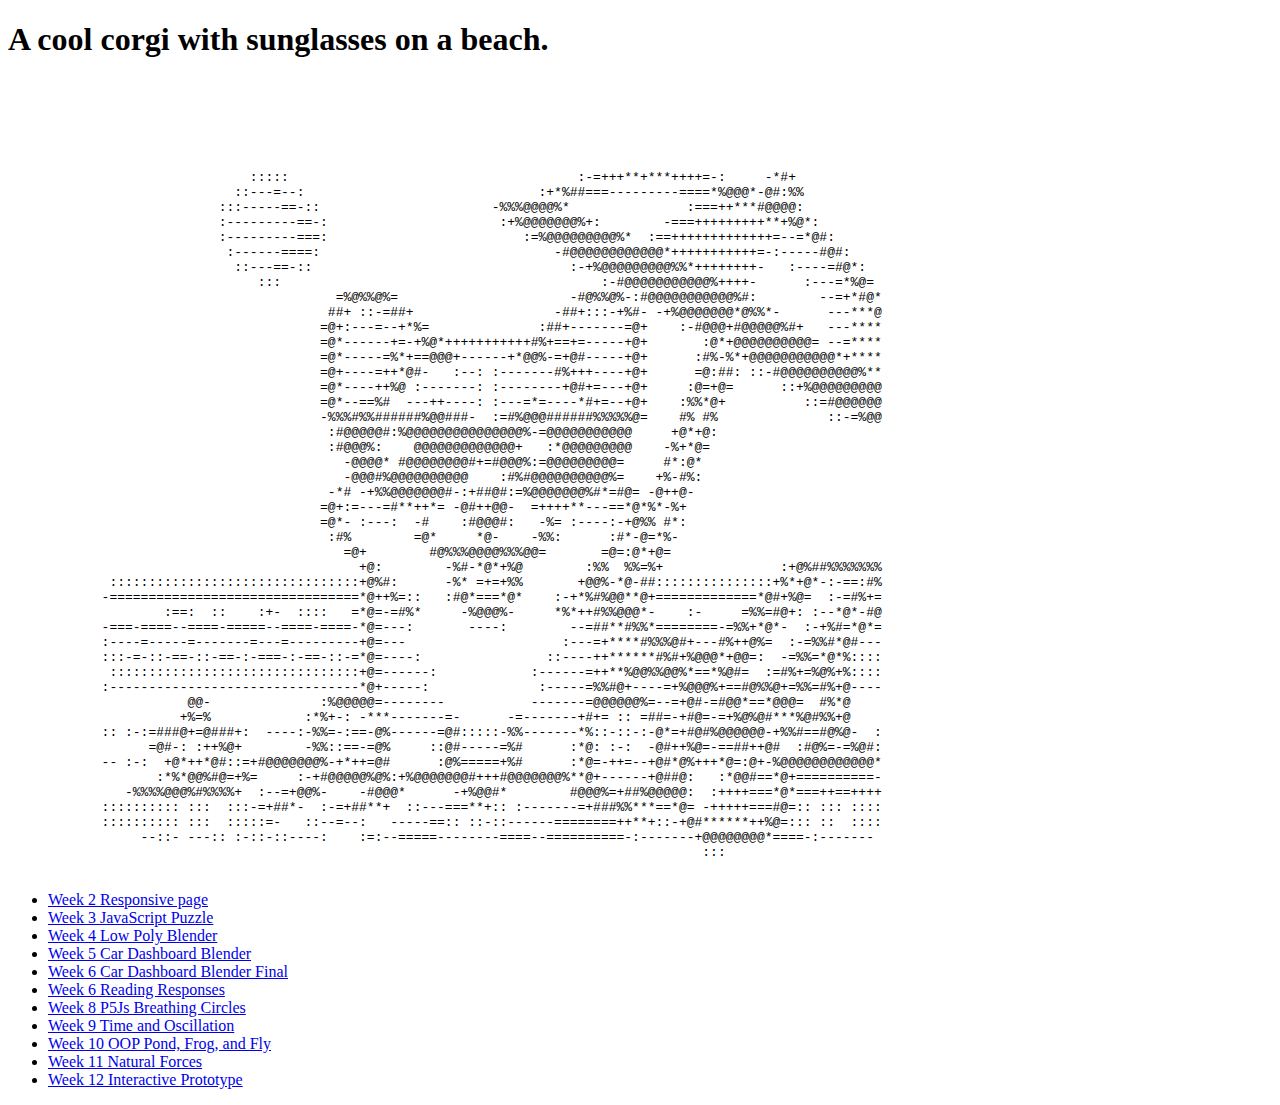
<file: index.html>
<!DOCTYPE html>
<html>
    <head>
        <meta charset="utf-8">
        <title></title>
        <link rel="stylesheet" href="">
        <script>
          if (window.location.protocol === 'file:' || 
            window.location.hostname === 'localhost' || 
            window.location.hostname === '127.0.0.1') {
              document.write('<base href="./">');
          } else {
              document.write('<base href="/MDes-Fall24-CP1/">');
          }
      </script>
      <link rel="icon" href="./favicon/favicon.ico" type="image/x-icon">
    </head>
    <body>
        <h1>
            A cool corgi with sunglasses on a beach.
        </h1>
        <pre>
                                                                                                                
                                                                                                                
                                                                                                                
                                                                                                                
                                                                                                                
                                                                                                                
                               :::::                                     :-=+++**+***++++=-:     -*#+           
                             ::---=--:                              :+*%##===---------====*%@@@*-@#:%%          
                           :::-----==-::                      -%%%@@@@%*               :===++***#@@@@:          
                           :---------==-:                      :+%@@@@@@@%+:        -===+++++++++**+%@*:        
                           :---------===:                         :=%@@@@@@@@@%*  :==+++++++++++++=--=*@#:      
                            :------====:                              -#@@@@@@@@@@@@*+++++++++++=-:-----#@#:    
                             ::---==-::                                 :-+%@@@@@@@@@%%*++++++++-   :----=#@*:  
                                :::                                         :-#@@@@@@@@@@@%++++-      :---=*%@= 
                                          =%@%%@%=                      -#@%%@%-:#@@@@@@@@@@@%#:        --=+*#@*
                                         ##+ ::-=##+                  -##+:::-+%#- -+%@@@@@@@*@%%*-      ---***@
                                        =@+:---=--+*%=              :##+-------=@+    :-#@@@+#@@@@@%#+   ---****
                                        =@*------+=-+%@*+++++++++++#%+==+=-----+@+       :@*+@@@@@@@@@@= --=****
                                        =@*-----=%*+==@@@+------+*@@%-=+@#-----+@+      :#%-%*+@@@@@@@@@@@*+****
                                        =@+----=++*@#-   :--: :-------#%+++----+@+      =@:##: ::-#@@@@@@@@@@%**
                                        =@*----++%@ :-------: :--------+@#+=---+@+     :@=+@=      ::+%@@@@@@@@@
                                        =@*--==%#  ---++----: :---=*=----*#+=--+@+    :%%*@+          ::=#@@@@@@
                                        -%%%#%%######%@@###-  :=#%@@@######%%%%%@=    #% #%              ::-=%@@
                                         :#@@@@@#:%@@@@@@@@@@@@@@@%-=@@@@@@@@@@@     +@*+@:                     
                                         :#@@@%:    @@@@@@@@@@@@@+   :*@@@@@@@@@    -%+*@=                 
                                           -@@@@* #@@@@@@@@#+=#@@@%:=@@@@@@@@@=     #*:@*     
                                           -@@@#%@@@@@@@@@@    :#%#@@@@@@@@@@%=    +%-#%:               
                                         -*# -+%%@@@@@@@#-:+##@#:=%@@@@@@@%#*=#@= -@++@-                        
                                        =@+:=---=#**++*= -@#++@@-  =++++**---==*@*%*-%+                         
                                        =@*- :---:  -#    :#@@@#:   -%= :----:-+@%% #*:                         
                                         :#%        =@*     *@-    -%%:      :#*-@=*%-                          
                                           =@+        #@%%%@@@@%%%@@=       =@=:@*+@=                           
                                             +@:        -%#-*@*+%@        :%%  %%=%+               :+@%##%%%%%%%
             ::::::::::::::::::::::::::::::::+@%#:      -%* =+=+%%       +@@%-*@-##:::::::::::::::+%*+@*-:-==:#%
            -================================*@++%=::   :#@*===*@*    :-+*%#%@@**@+=============*@#+%@=  :-=#%+=
                    :==:  ::    :+-  ::::   =*@=-=#%*     -%@@@%-     *%*++#%%@@@*-    :-     =%%=#@+: :--*@*-#@
            -===-====--====-=====--====-====-*@=---:       ----:        --=##**#%%*========-=%%+*@*-  :-+%#=*@*=
            :----=-----=-------=---=---------+@=---                    :---=+****#%%%@#+---#%++@%=  :-=%%#*@#---
            :::-=-::-==-::-==-:-===-:-==-::-=*@=----:                ::----++******#%#+%@@@*+@@=:  -=%%=*@*%::::
             ::::::::::::::::::::::::::::::::+@=------:            :------=++**%@@%%@@%*==*%@#=  :=#%+=%@%+%::::
            :--------------------------------*@+-----:              :-----=%%#@+----=+%@@@%+==#@%%@+=%%=#%+@----
                       @@-              :%@@@@@=--------           -------=@@@@@@%=--=+@#-=#@@*==*@@@=  #%*@    
                      +%=%            :*%+-: -***-------=-      -=-------+#+= :: =##=-+#@=-=+%@%@#***%@#%%+@    
            :: :-:=###@+=@###+:  ----:-%%=-:==-@%------=@#:::::-%%-------*%::-::-:-@*=+#@#%@@@@@@-+%%#==#@%@-  :
                  =@#-: :++%@+        -%%::==-=@%     ::@#-----=%#      :*@: :-:  -@#++%@=-==##++@#  :#@%=-=%@#:
            -- :-:  +@*++*@#::=+#@@@@@@@%-+*++=@#      :@%=====+%#      :*@=-++=--+@#*@%+++*@=:@+-%@@@@@@@@@@@@*
                   :*%*@@%#@=+%=     :-+#@@@@@%@%:+%@@@@@@@#+++#@@@@@@@%**@+------+@##@:   :*@@#==*@+==========-
               -%%%%@@@%#%%%%+  :--=+@@%-    -#@@@*      -+%@@#*        #@@@%=+##%@@@@@:  :++++===*@*===++==++++
            :::::::::: :::  :::-=+##*-  :-=+##**+  ::---===**+:: :-------=+###%%***==*@= -+++++===#@=:: ::: ::::
            :::::::::: :::  :::::=-   ::--=--:   -----==:: ::-::------========++**+::-+@#******++%@=::: ::  ::::
                 --::- ---:: :-::-::----:    :=:--=====--------====--==========-:-------+@@@@@@@@*====-:------- 
                                                                                         :::                                                                                                                                                       
        </pre>
        <ul>
          <li>
            <a href="Week2_ResponsivePage/index.html">Week 2 Responsive page</a>
          </li>
          <li>
            <a href="Week3_JavaScriptPuzzle/index.html">Week 3 JavaScript Puzzle</a>
          </li>
          <li>
            <a href="Week4_blender_lowpoly/index.html">Week 4 Low Poly Blender</a>
          </li>
          <li>
            <a href="Week5_blender_dashboard/index.html">Week 5 Car Dashboard Blender</a>
          </li>
          <li>
            <a href="Week6_blender_dashboard_final/index.html">Week 6 Car Dashboard Blender Final</a>
          </li>
          <li>
            <a href="Week6_reading_responses/index.html">Week 6 Reading Responses</a>
          </li>
          <li>
            <a href="Week8_P5Js/index.html">Week 8 P5Js Breathing Circles</a>
          </li>
          <li>
            <a href="Week9_TimeAndOscillation/index.html">Week 9 Time and Oscillation</a>
          </li>
          <li>
            <a href="Week10_OOP/index.html">Week 10 OOP Pond, Frog, and Fly</a>
          </li>
          <li>
            <a href="Week11_NaturalForces/index.html">Week 11 Natural Forces</a>
          </li>
          <li>
            <a href="Week12_InteractivePrototype/index.html">Week 12 Interactive Prototype</a>
          </li>
        </ul>
    </body>
</html>
</file>
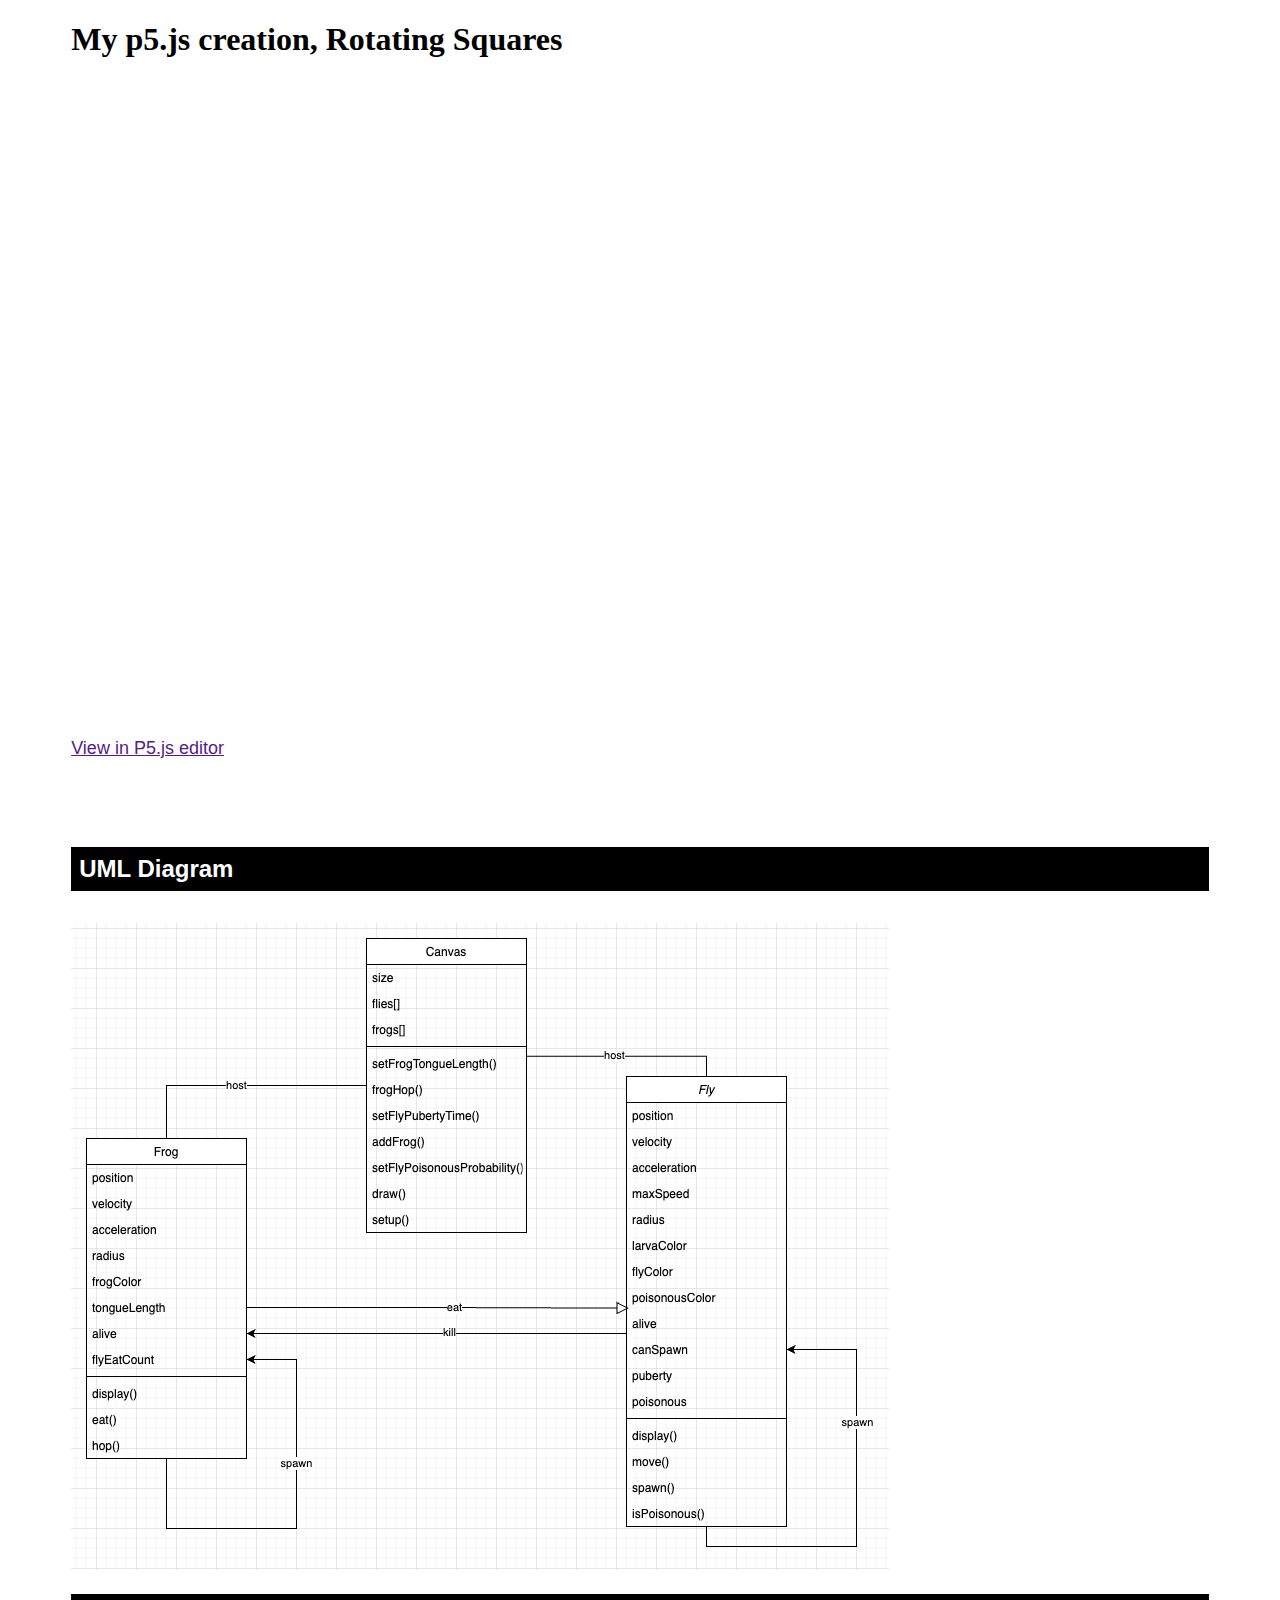
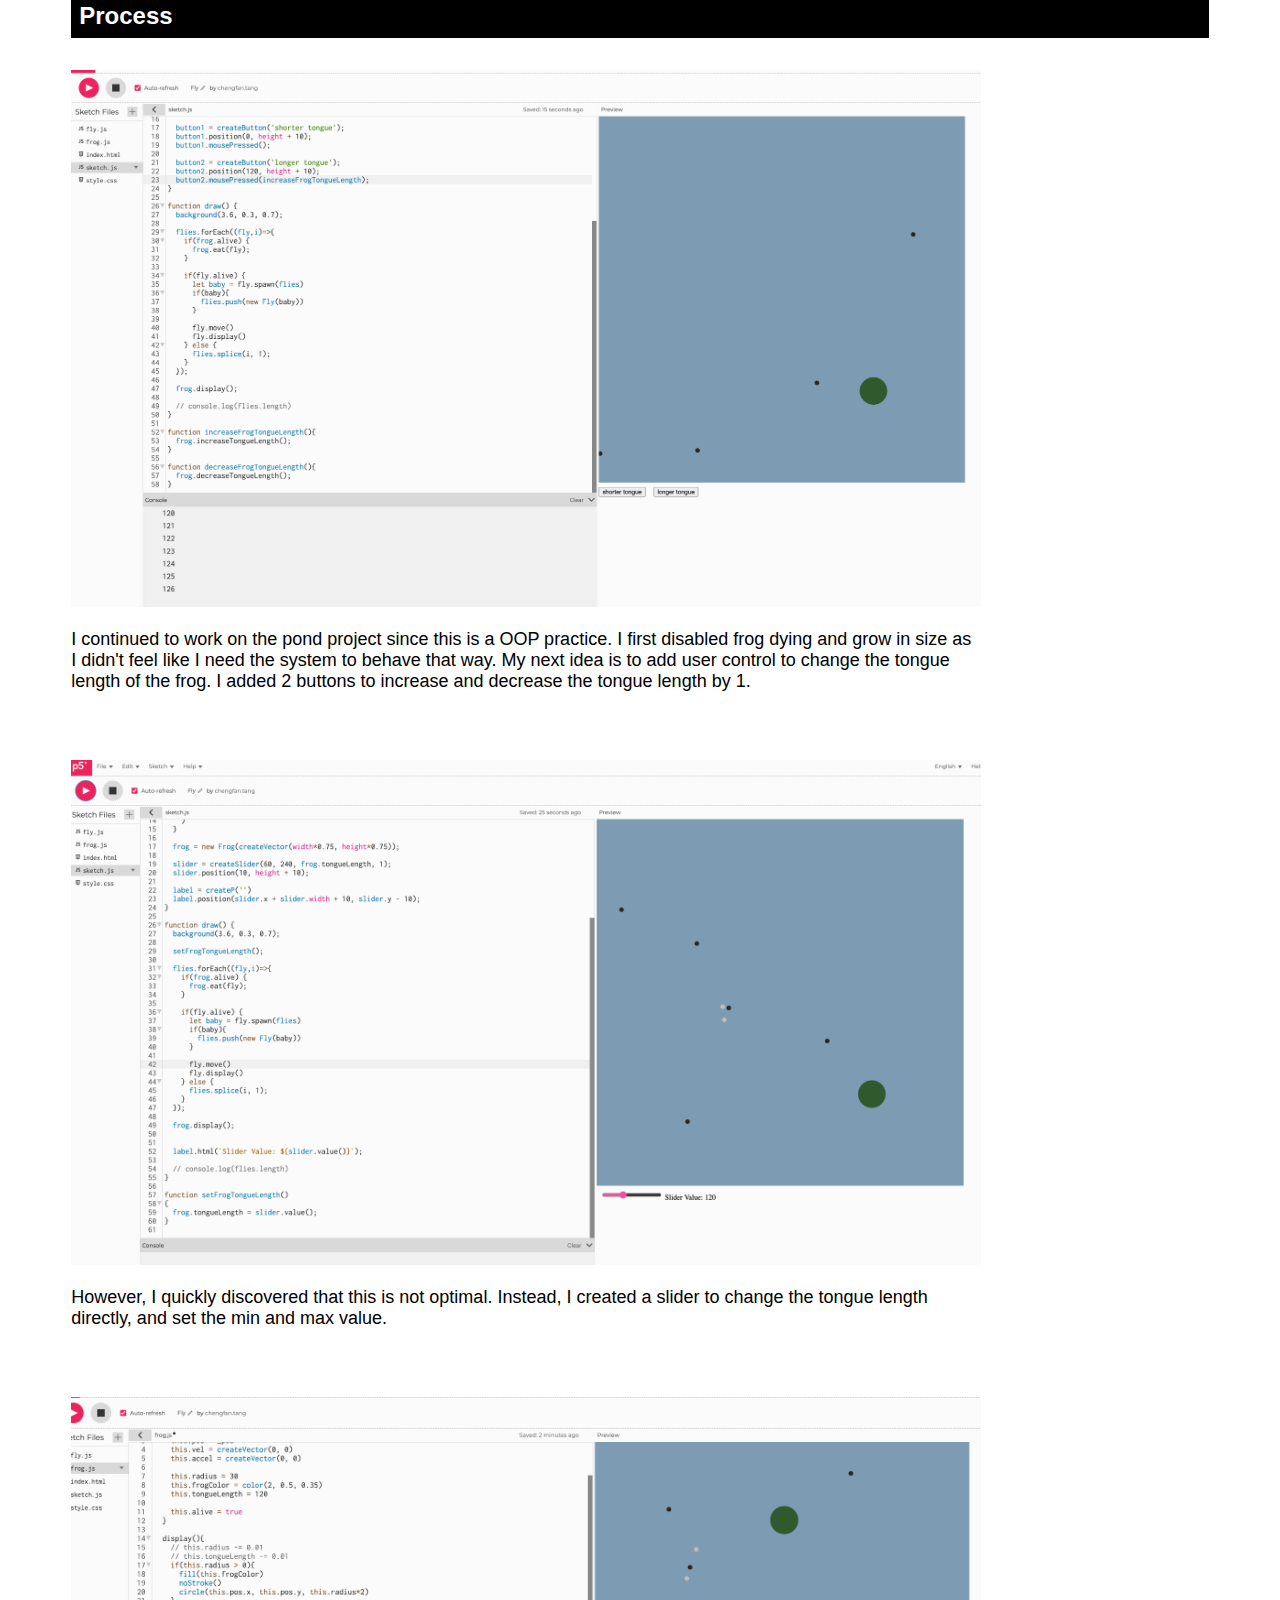
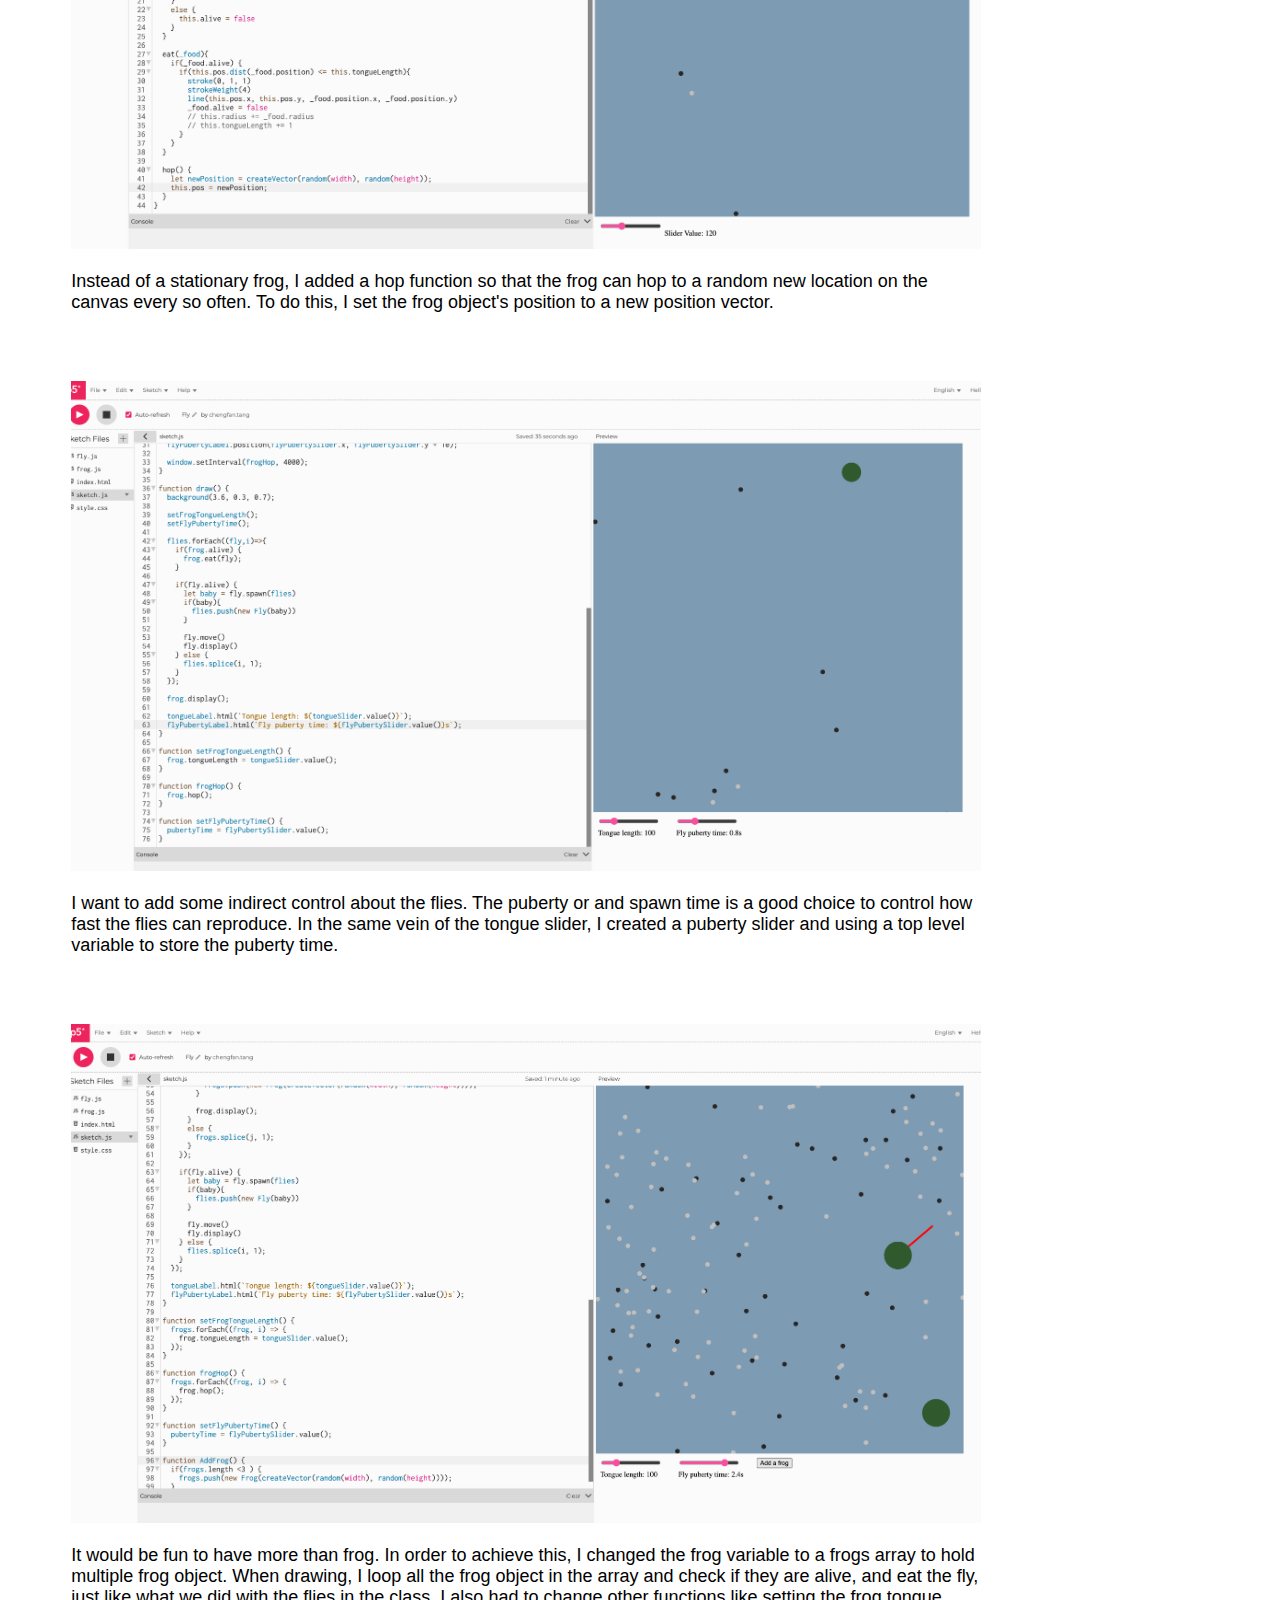
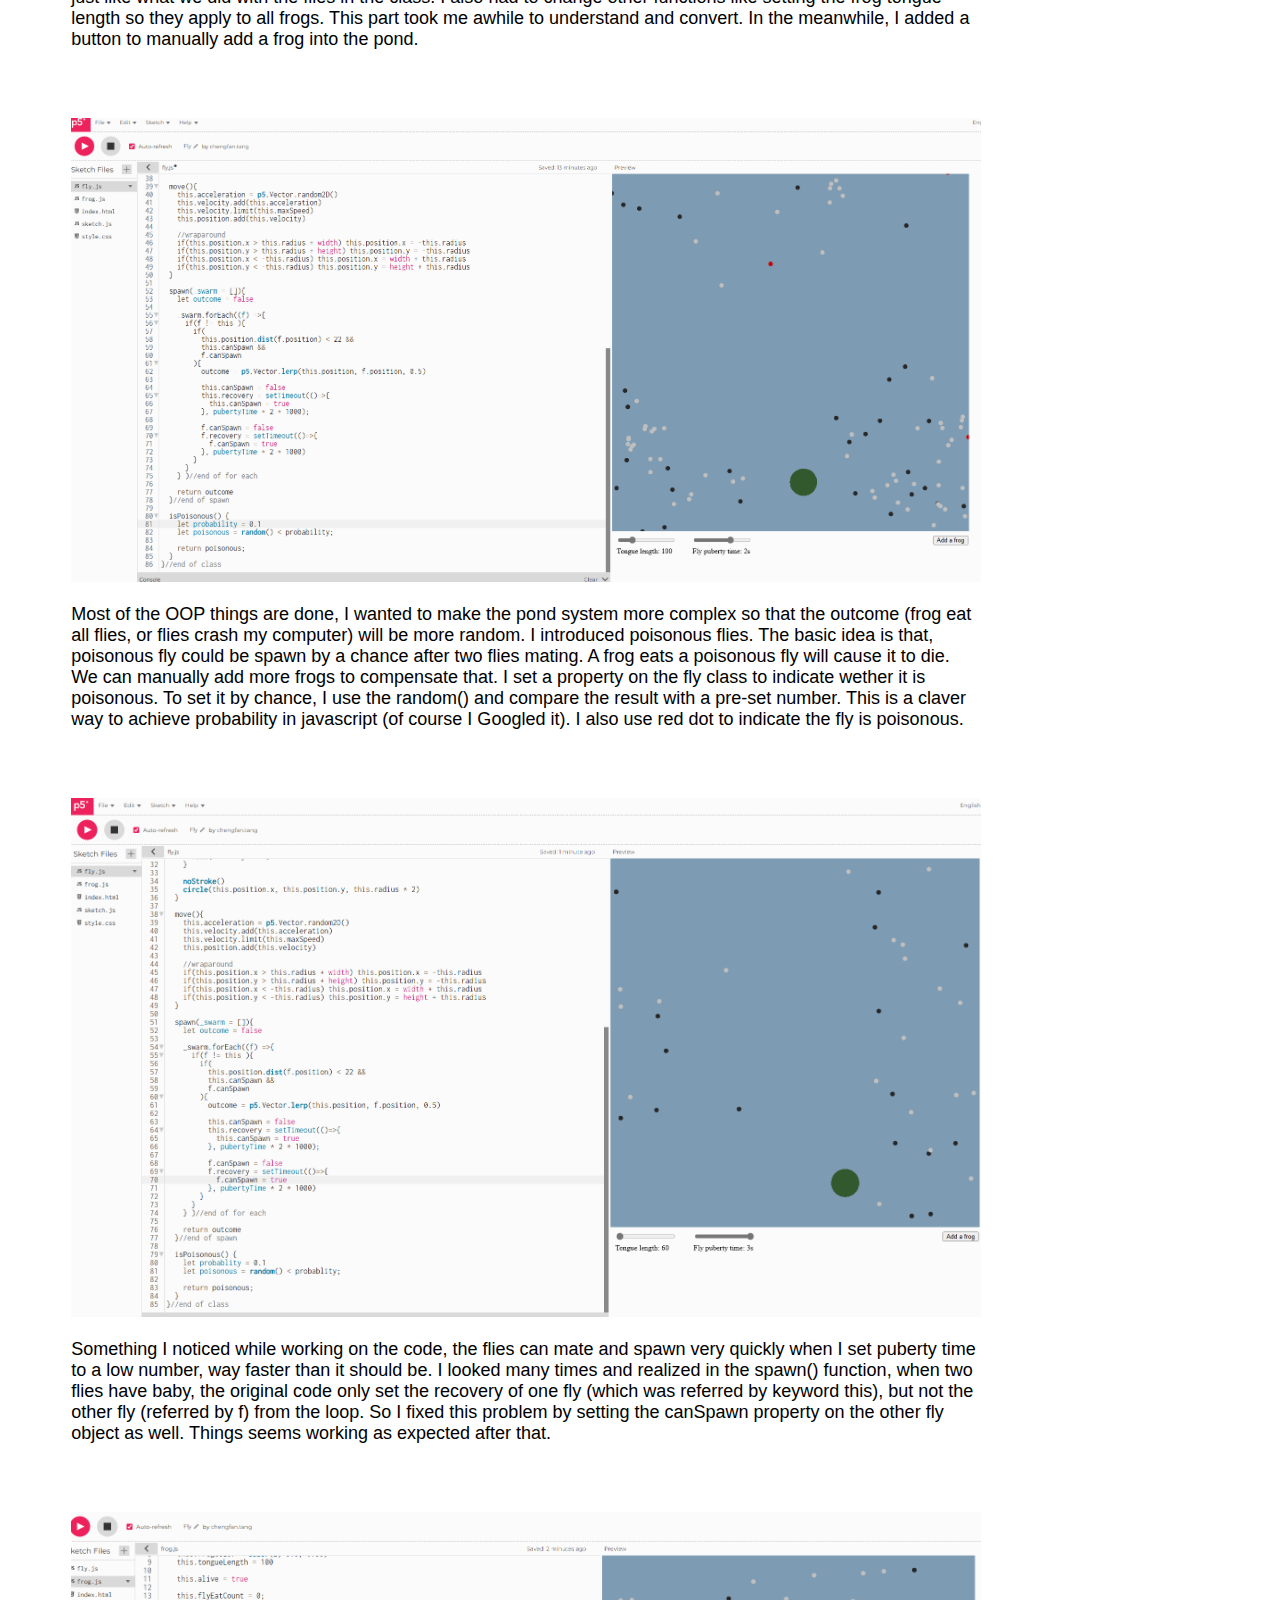
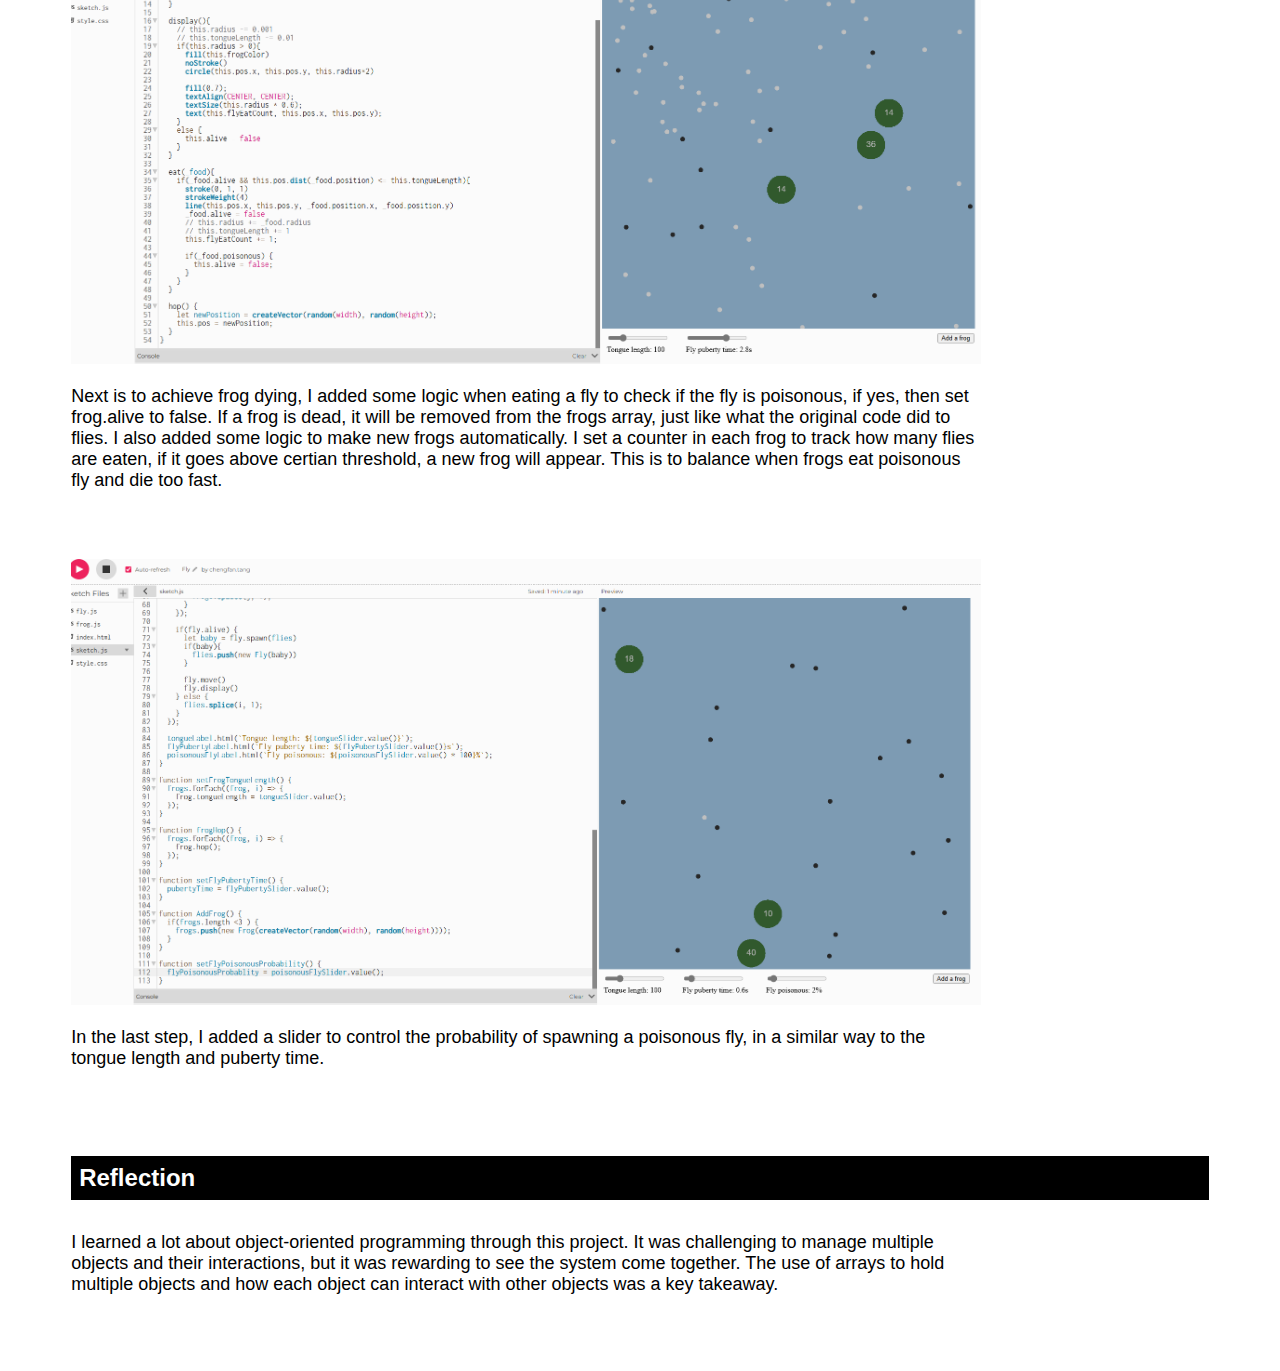
<file: Week10/index.html>
<!DOCTYPE html>
<html lang="en">
<head>
    <meta charset="UTF-8">
    <meta name="viewport" content="width=device-width, initial-scale=1.0">
    <link rel="stylesheet" href="./style.css">
    <title>Week 10 p5js Object Oriented Programming</title>
</head>
<body>
    <main>
        <h1>My p5.js creation, Rotating Squares</h1>
        <div style="padding-bottom:56.25%; position:relative; display:block; width: 100%">
            <iframe width="100%" height="100%" src="https://editor.p5js.org/chengfan.tang/full/FKzdQTRab"
                frameborder="0" allowfullscreen="" style="position:absolute; top:0; left: 0">
            </iframe>
        </div>
        <p>
            <a href="" target="_blank">View in P5.js editor</a>
        </p>
        <br>

        <h2>UML Diagram</h2>
        <img src="./OOP UML.png" alt="">

        <h2>Process</h2>
        <img src="./assets/1_tongue_button.png" alt="">
        <p>
            I continued to work on the pond project since this is a OOP practice. I first disabled frog dying and grow in size as I didn't feel like I need the system to behave that way. My next idea is to add user control to change the tongue length of the frog. I added 2 buttons to increase and decrease the tongue length by 1.
        </p>
        <br>

        <img src="./assets/2_tongue_slider.png" alt="">
        <p>
            However, I quickly discovered that this is not optimal. Instead, I created a slider to change the tongue length directly, and set the min and max value.
        </p>
        <br>

        <img src="./assets/3_frog_hop.png" alt="">
        <p>
            Instead of a stationary frog, I added a hop function so that the frog can hop to a random new location on the canvas every so often. To do this, I set the frog object's position to a new position vector.
        </p>
        <br>

        <img src="./assets/4_puberty_slider.png" alt="">
        <p>
            I want to add some indirect control about the flies. The puberty or and spawn time is a good choice to control how fast the flies can reproduce. In the same vein of the tongue slider, I created a puberty slider and using a top level variable to store the puberty time.
        </p>
        <br>

        <img src="./assets/5_multifrog.png" alt="">
        <p>
            It would be fun to have more than frog. In order to achieve this, I changed the frog variable to a frogs array to hold multiple frog object. When drawing, I loop all the frog object in the array and check if they are alive, and eat the fly, just like what we did with the flies in the class. I also had to change other functions like setting the frog tongue length so they apply to all frogs. This part took me awhile to understand and convert. In the meanwhile, I added a button to manually add a frog into the pond.
        </p>
        <br>

        <img src="./assets/6_poisonous_fly.png" alt="">
        <p>
            Most of the OOP things are done, I wanted to make the pond system more complex so that the outcome (frog eat all flies, or flies crash my computer) will be more random. I introduced poisonous flies. The basic idea is that, poisonous fly could be spawn by a chance after two flies mating. A frog eats a poisonous fly will cause it to die. We can manually add more frogs to compensate that. I set a property on the fly class to indicate wether it is poisonous. To set it by chance, I use the random() and compare the result with a pre-set number. This is a claver way to achieve probability in javascript (of course I Googled it). I also use red dot to indicate the fly is poisonous.
        </p>
        <br>

        <img src="./assets/7_fly_spawn_time_fix.png" alt="">
        <p>
            Something I noticed while working on the code, the flies can mate and spawn very quickly when I set puberty time to a low number, way faster than it should be. I looked many times and realized in the spawn() function, when two flies have baby, the original code only set the recovery of one fly (which was referred by keyword this), but not the other fly (referred by f) from the loop. So I fixed this problem by setting the canSpawn property on the other fly object as well. Things seems working as expected after that.
        </p>
        <br>

        <img src="./assets/8_frog_spawn_eat_fly_and_die.png" alt="">
        <p>
            Next is to achieve frog dying, I added some logic when eating a fly to check if the fly is poisonous, if yes, then set frog.alive to false. If a frog is dead, it will be removed from the frogs array, just like what the original code did to flies. I also added some logic to make new frogs automatically. I set a counter in each frog to track how many flies are eaten, if it goes above certian threshold, a new frog will appear. This is to balance when frogs eat poisonous fly and die too fast.
        </p>
        <br>

        <img src="./assets/9_adjust_fly_poisonous_chance.png" alt="">
        <p>
            In the last step, I added a slider to control the probability of spawning a poisonous fly, in a similar way to the tongue length and puberty time.
        </p>
        <br>

        <h2>Reflection</h2>
        <p>
            I learned a lot about object-oriented programming through this project. It was challenging to manage multiple objects and their interactions, but it was rewarding to see the system come together. The use of arrays to hold multiple objects and how each object can interact with other objects was a key takeaway.
        </p>
        <br>
    </main>
</body>
</html>
</file>
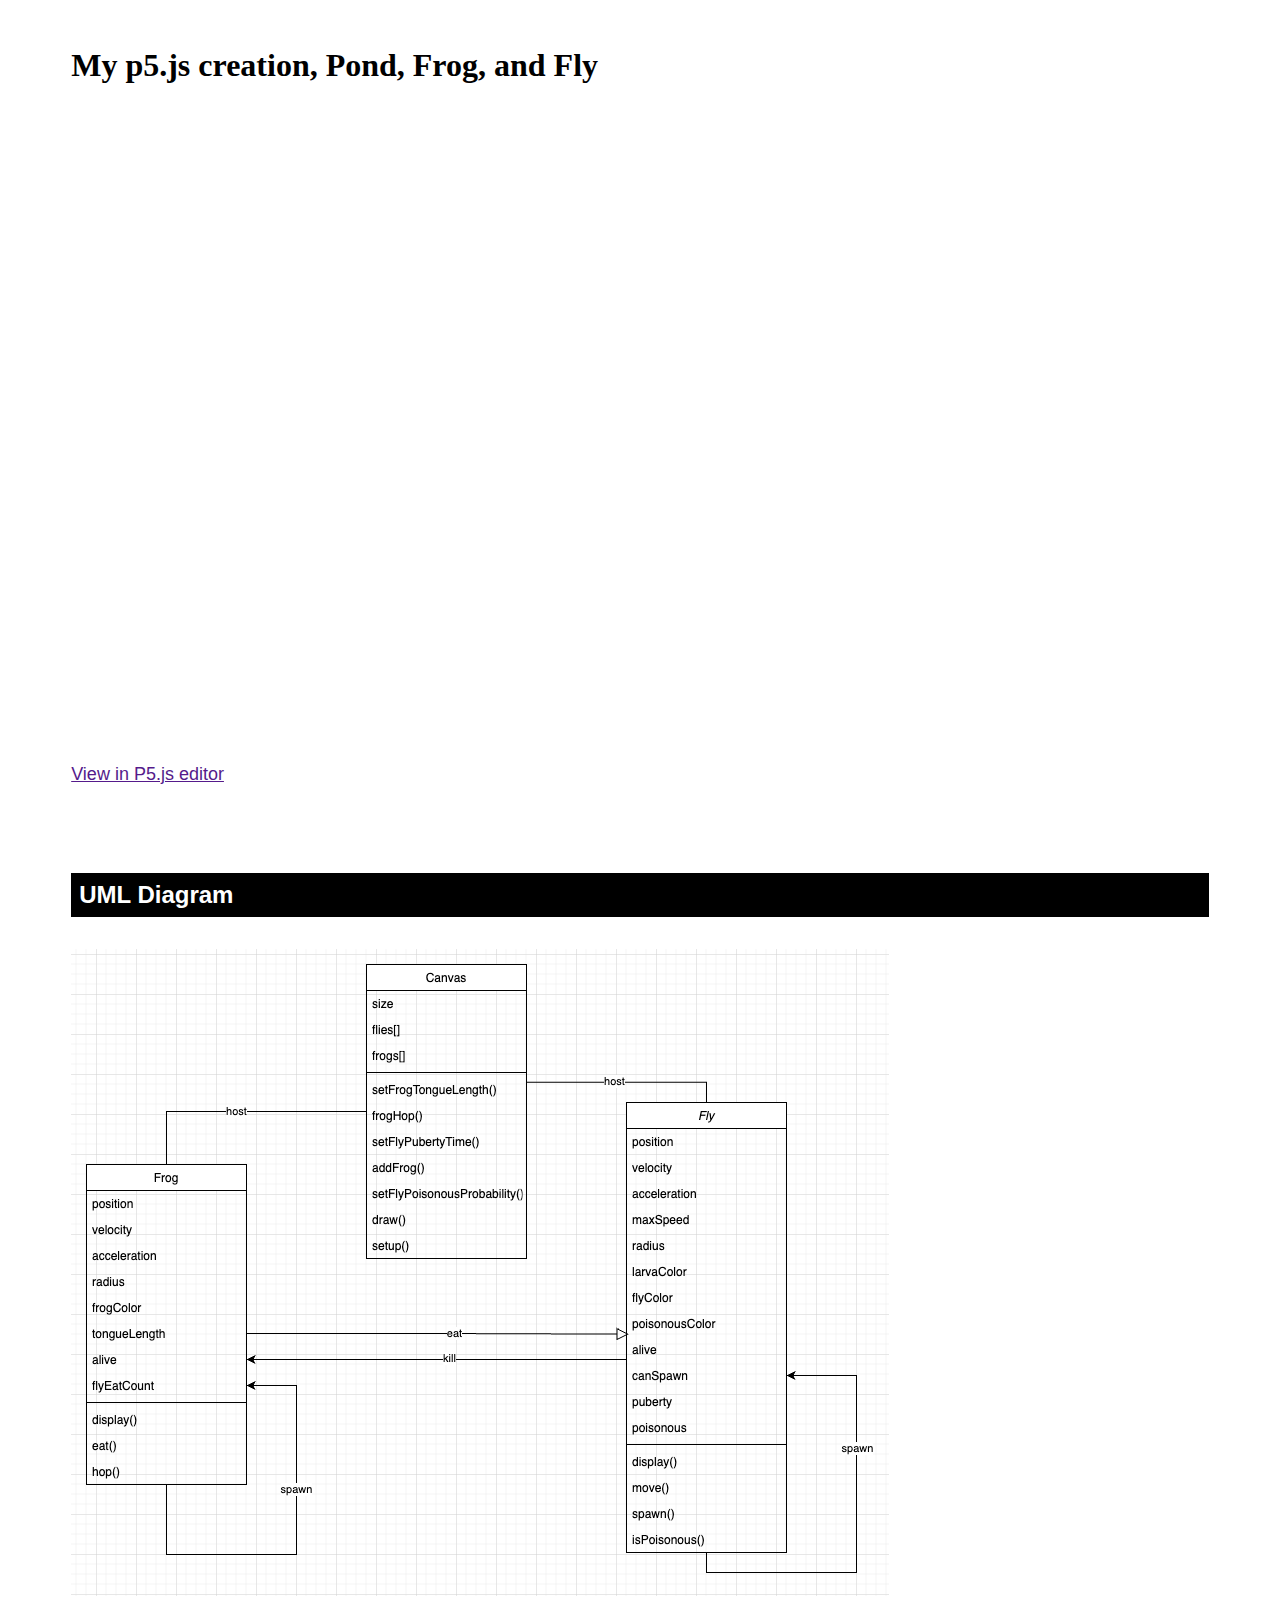
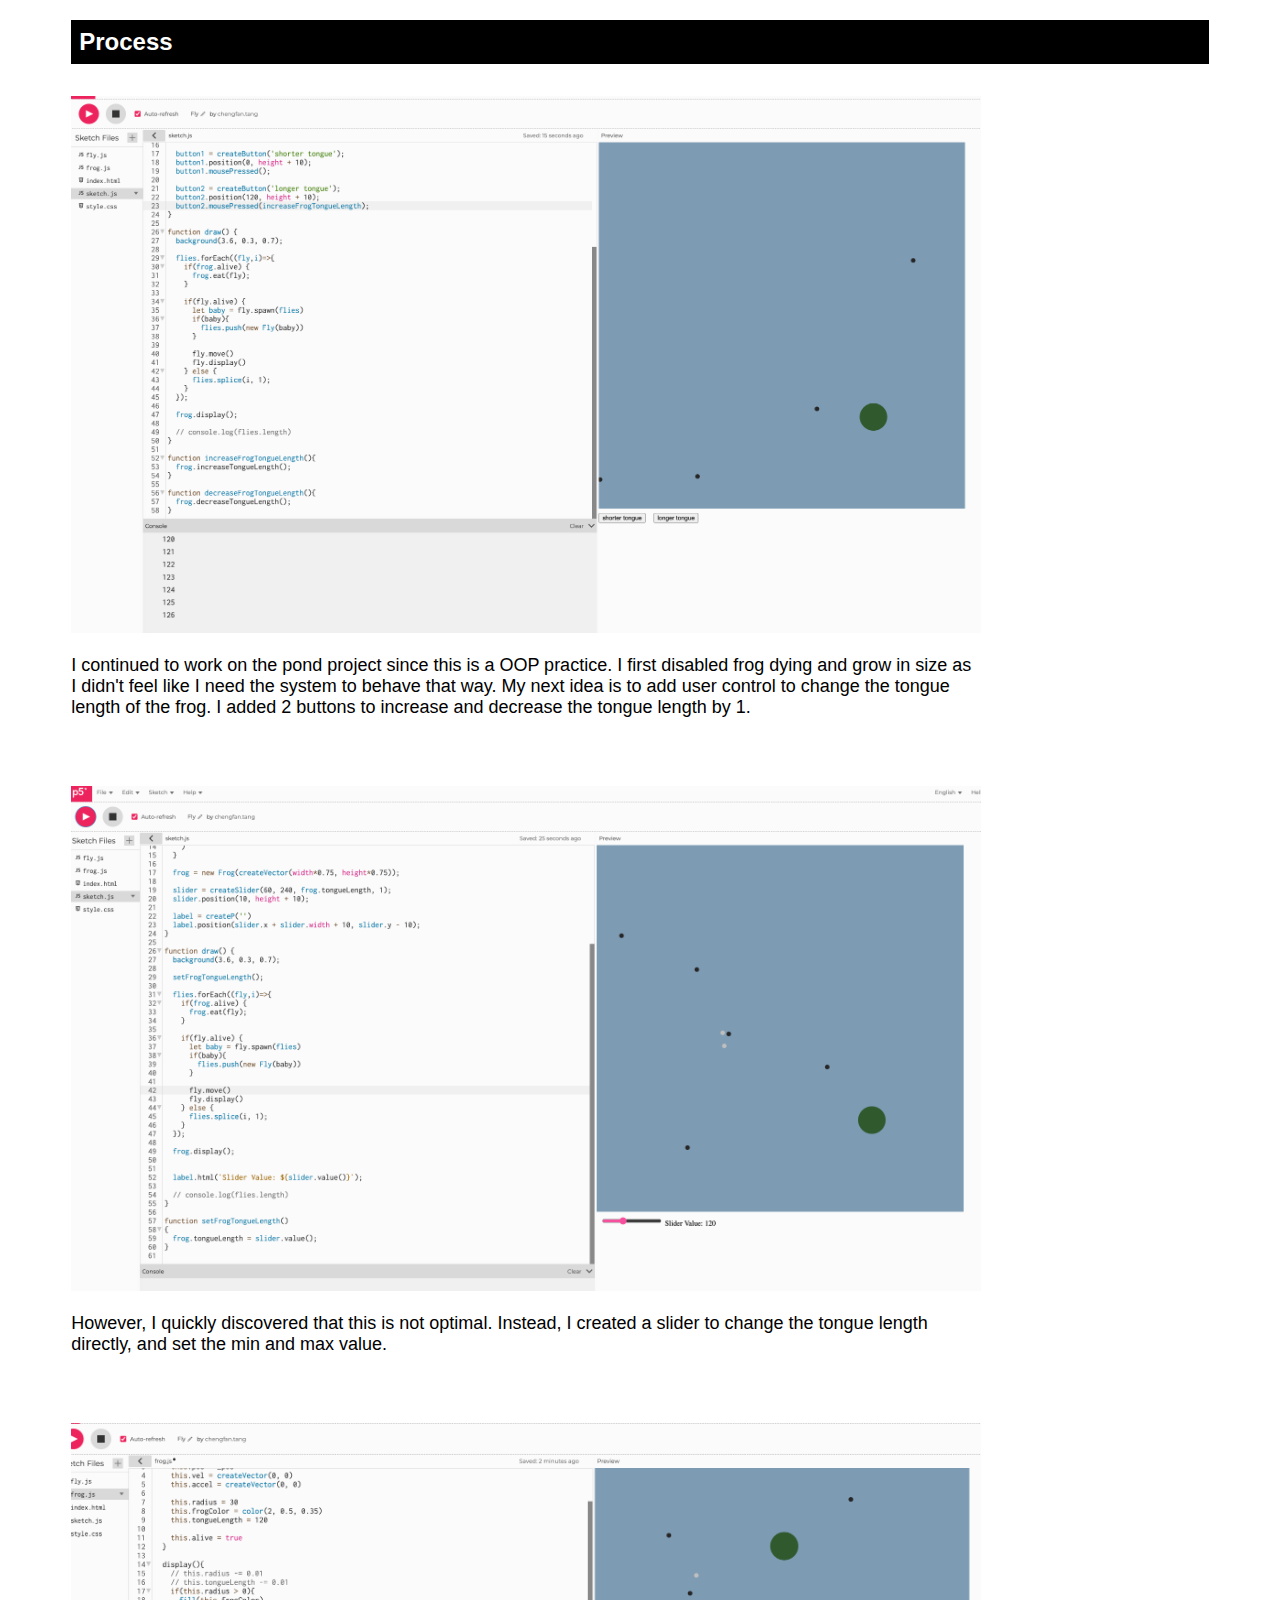
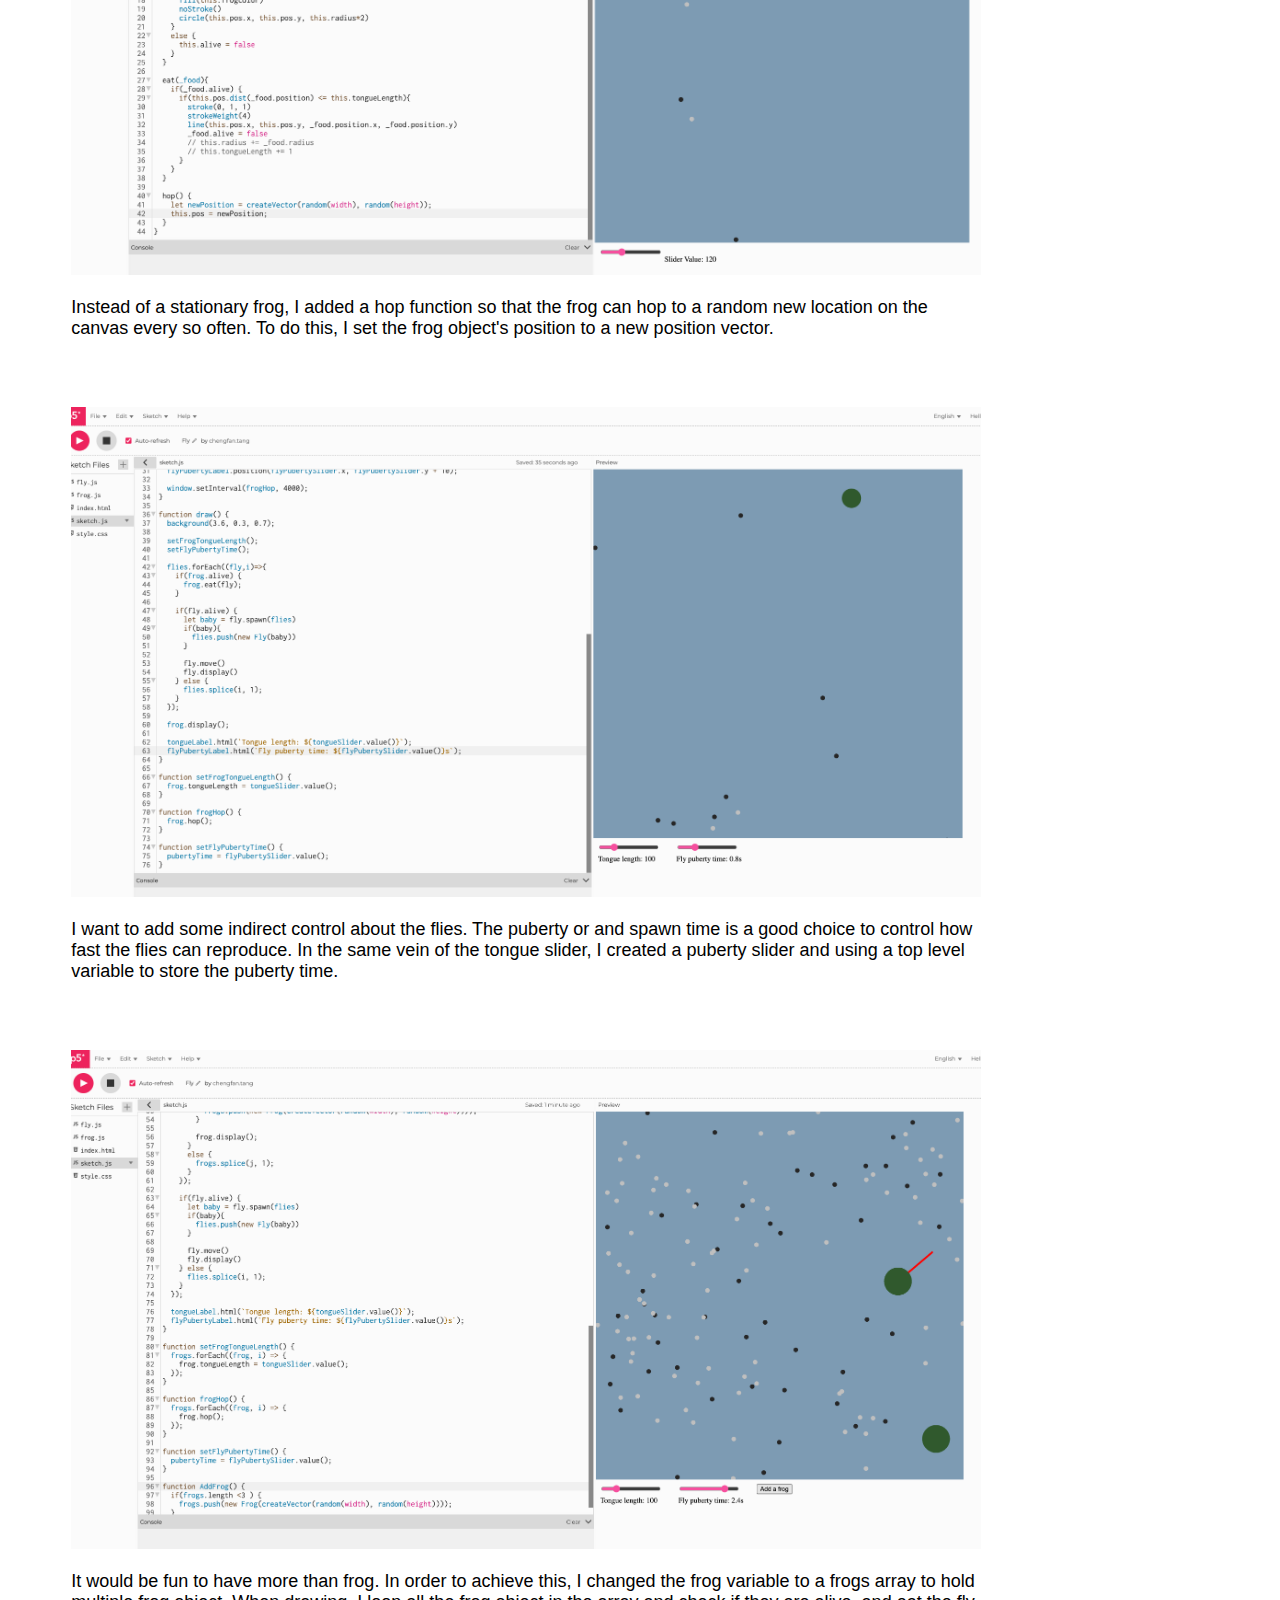
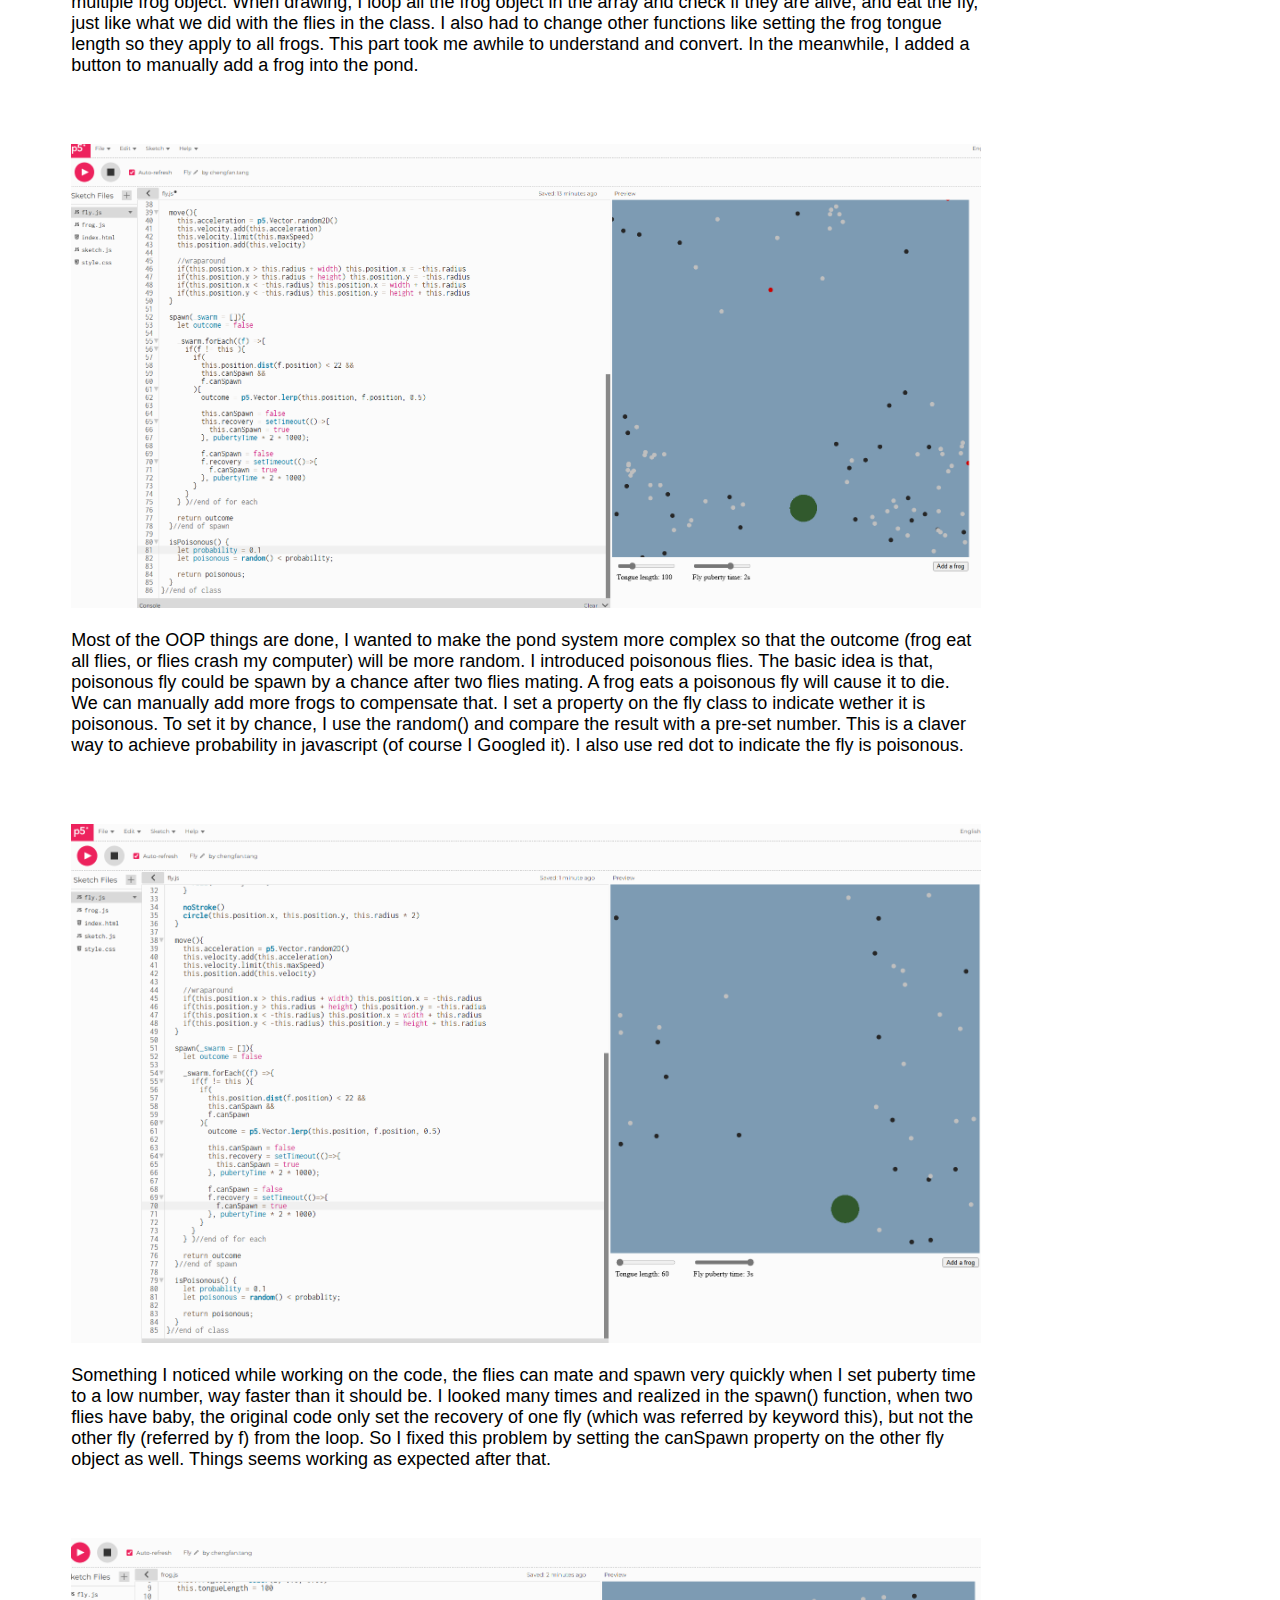
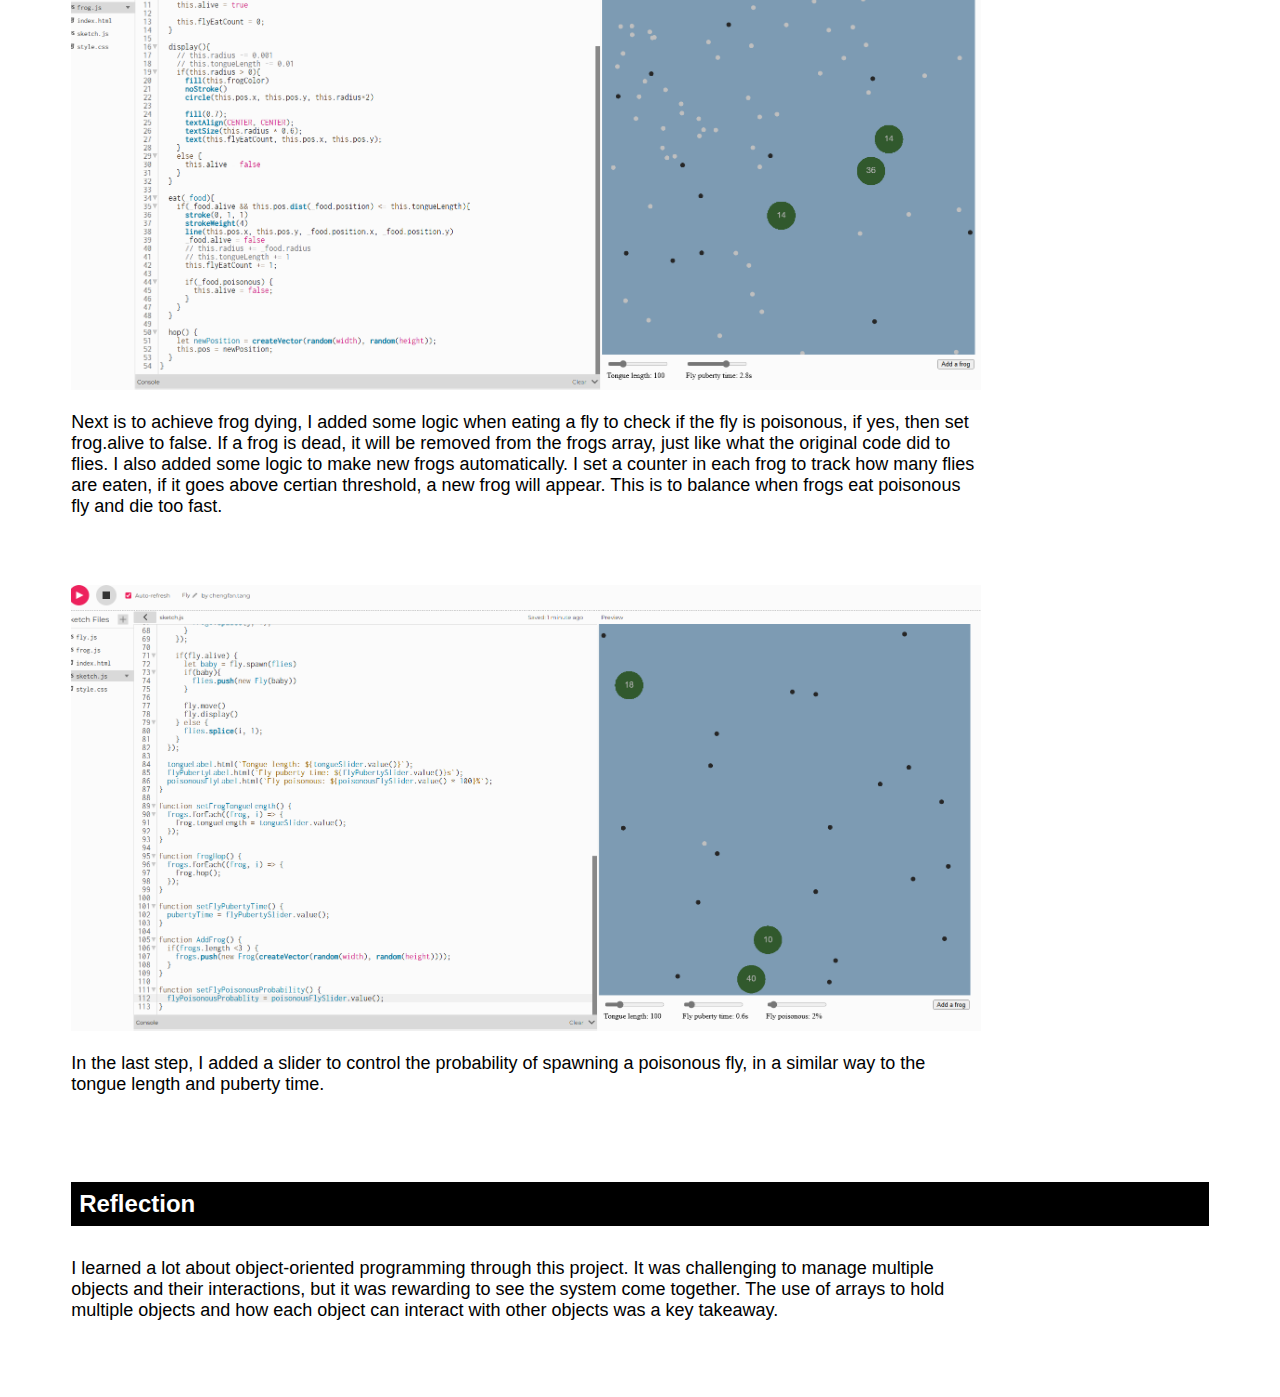
<file: Week10_OOP/index.html>
<!DOCTYPE html>
<html lang="en">
<head>
    <meta charset="UTF-8">
    <meta name="viewport" content="width=device-width, initial-scale=1.0">
    <link rel="stylesheet" href="./style.css">
    <title>Week 10 p5js Object Oriented Programming</title>
</head>
<body>
    <main>
        <br>
        <h1>My p5.js creation, Pond, Frog, and Fly</h1>
        <div style="padding-bottom:56.25%; position:relative; display:block; width: 100%">
            <iframe width="100%" height="100%" src="https://editor.p5js.org/chengfan.tang/full/FKzdQTRab"
                frameborder="0" allowfullscreen="" style="position:absolute; top:0; left: 0">
            </iframe>
        </div>
        <p>
            <a href="" target="_blank">View in P5.js editor</a>
        </p>
        <br>

        <h2>UML Diagram</h2>
        <img src="./OOP UML.png" alt="">

        <h2>Process</h2>
        <img src="./assets/1_tongue_button.png" alt="">
        <p>
            I continued to work on the pond project since this is a OOP practice. I first disabled frog dying and grow in size as I didn't feel like I need the system to behave that way. My next idea is to add user control to change the tongue length of the frog. I added 2 buttons to increase and decrease the tongue length by 1.
        </p>
        <br>

        <img src="./assets/2_tongue_slider.png" alt="">
        <p>
            However, I quickly discovered that this is not optimal. Instead, I created a slider to change the tongue length directly, and set the min and max value.
        </p>
        <br>

        <img src="./assets/3_frog_hop.png" alt="">
        <p>
            Instead of a stationary frog, I added a hop function so that the frog can hop to a random new location on the canvas every so often. To do this, I set the frog object's position to a new position vector.
        </p>
        <br>

        <img src="./assets/4_puberty_slider.png" alt="">
        <p>
            I want to add some indirect control about the flies. The puberty or and spawn time is a good choice to control how fast the flies can reproduce. In the same vein of the tongue slider, I created a puberty slider and using a top level variable to store the puberty time.
        </p>
        <br>

        <img src="./assets/5_multifrog.png" alt="">
        <p>
            It would be fun to have more than frog. In order to achieve this, I changed the frog variable to a frogs array to hold multiple frog object. When drawing, I loop all the frog object in the array and check if they are alive, and eat the fly, just like what we did with the flies in the class. I also had to change other functions like setting the frog tongue length so they apply to all frogs. This part took me awhile to understand and convert. In the meanwhile, I added a button to manually add a frog into the pond.
        </p>
        <br>

        <img src="./assets/6_poisonous_fly.png" alt="">
        <p>
            Most of the OOP things are done, I wanted to make the pond system more complex so that the outcome (frog eat all flies, or flies crash my computer) will be more random. I introduced poisonous flies. The basic idea is that, poisonous fly could be spawn by a chance after two flies mating. A frog eats a poisonous fly will cause it to die. We can manually add more frogs to compensate that. I set a property on the fly class to indicate wether it is poisonous. To set it by chance, I use the random() and compare the result with a pre-set number. This is a claver way to achieve probability in javascript (of course I Googled it). I also use red dot to indicate the fly is poisonous.
        </p>
        <br>

        <img src="./assets/7_fly_spawn_time_fix.png" alt="">
        <p>
            Something I noticed while working on the code, the flies can mate and spawn very quickly when I set puberty time to a low number, way faster than it should be. I looked many times and realized in the spawn() function, when two flies have baby, the original code only set the recovery of one fly (which was referred by keyword this), but not the other fly (referred by f) from the loop. So I fixed this problem by setting the canSpawn property on the other fly object as well. Things seems working as expected after that.
        </p>
        <br>

        <img src="./assets/8_frog_spawn_eat_fly_and_die.png" alt="">
        <p>
            Next is to achieve frog dying, I added some logic when eating a fly to check if the fly is poisonous, if yes, then set frog.alive to false. If a frog is dead, it will be removed from the frogs array, just like what the original code did to flies. I also added some logic to make new frogs automatically. I set a counter in each frog to track how many flies are eaten, if it goes above certian threshold, a new frog will appear. This is to balance when frogs eat poisonous fly and die too fast.
        </p>
        <br>

        <img src="./assets/9_adjust_fly_poisonous_chance.png" alt="">
        <p>
            In the last step, I added a slider to control the probability of spawning a poisonous fly, in a similar way to the tongue length and puberty time.
        </p>
        <br>

        <h2>Reflection</h2>
        <p>
            I learned a lot about object-oriented programming through this project. It was challenging to manage multiple objects and their interactions, but it was rewarding to see the system come together. The use of arrays to hold multiple objects and how each object can interact with other objects was a key takeaway.
        </p>
        <br>
    </main>
</body>
</html>
</file>
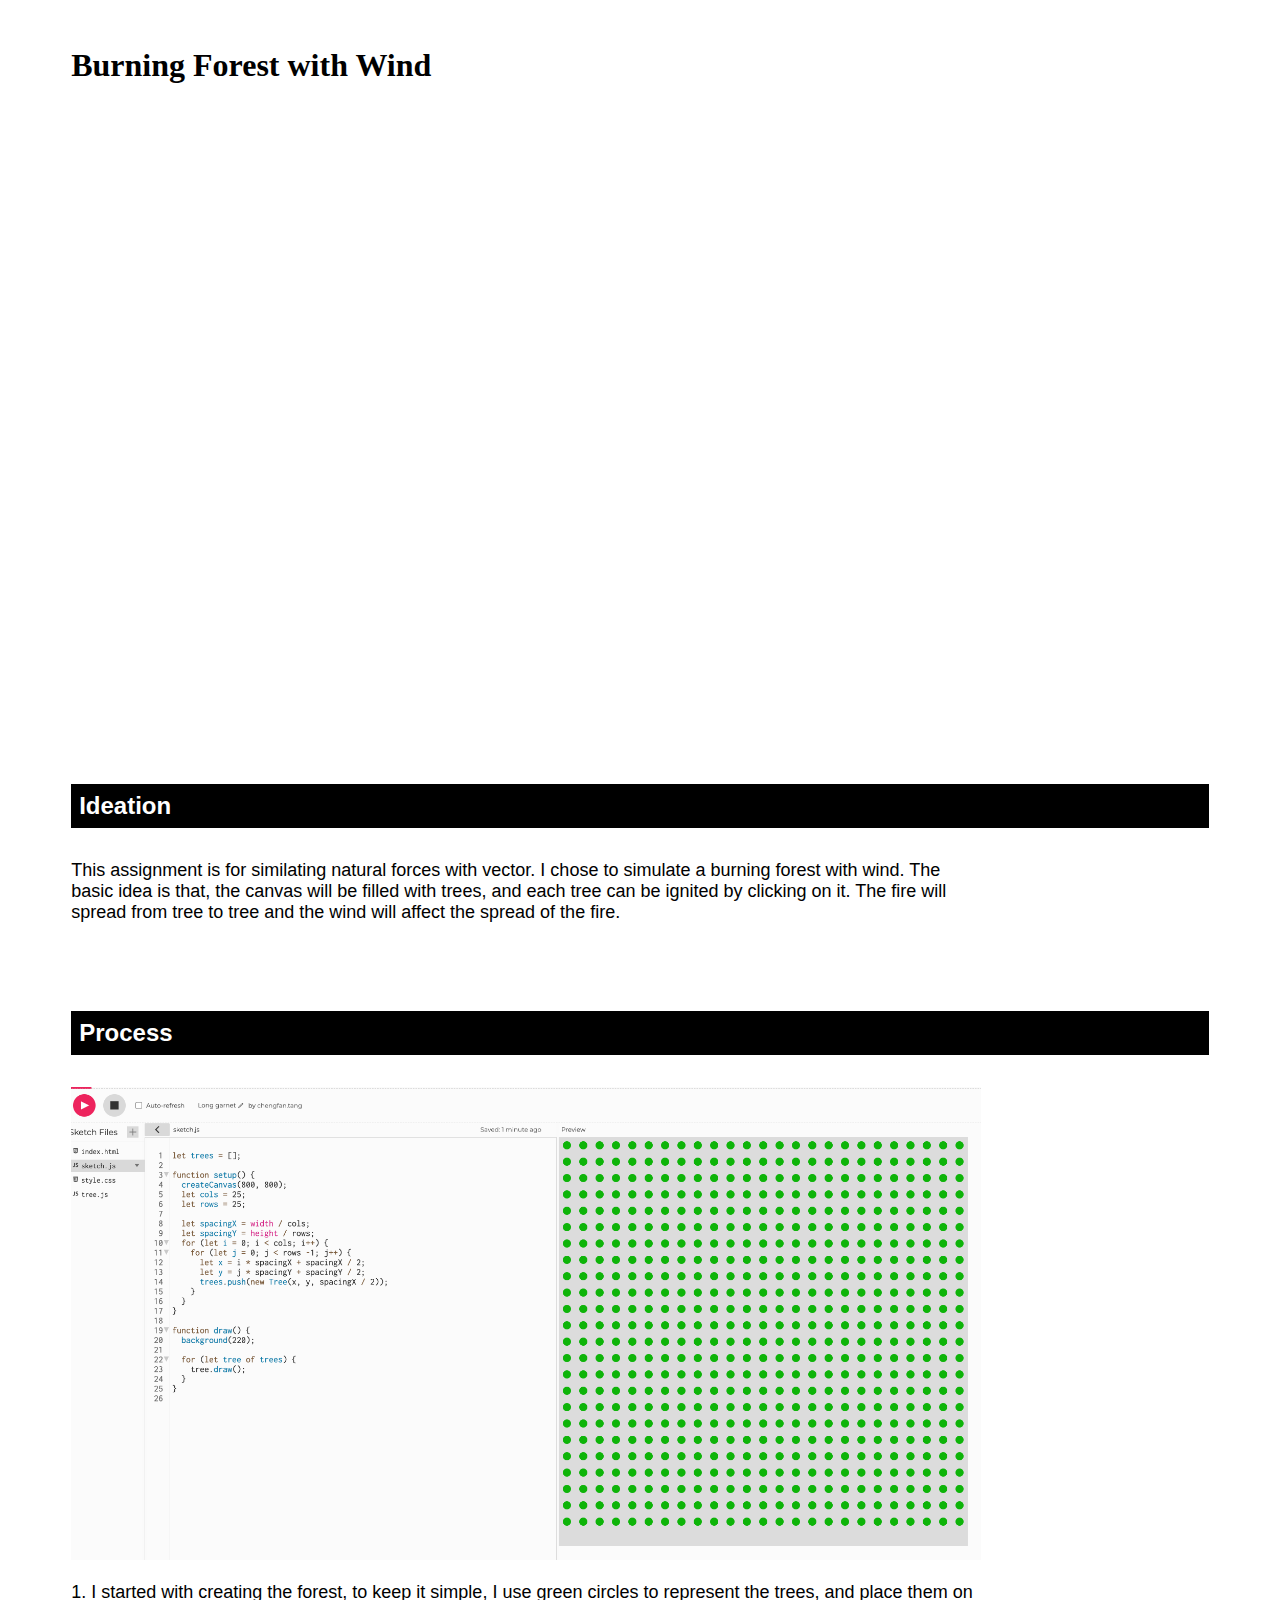
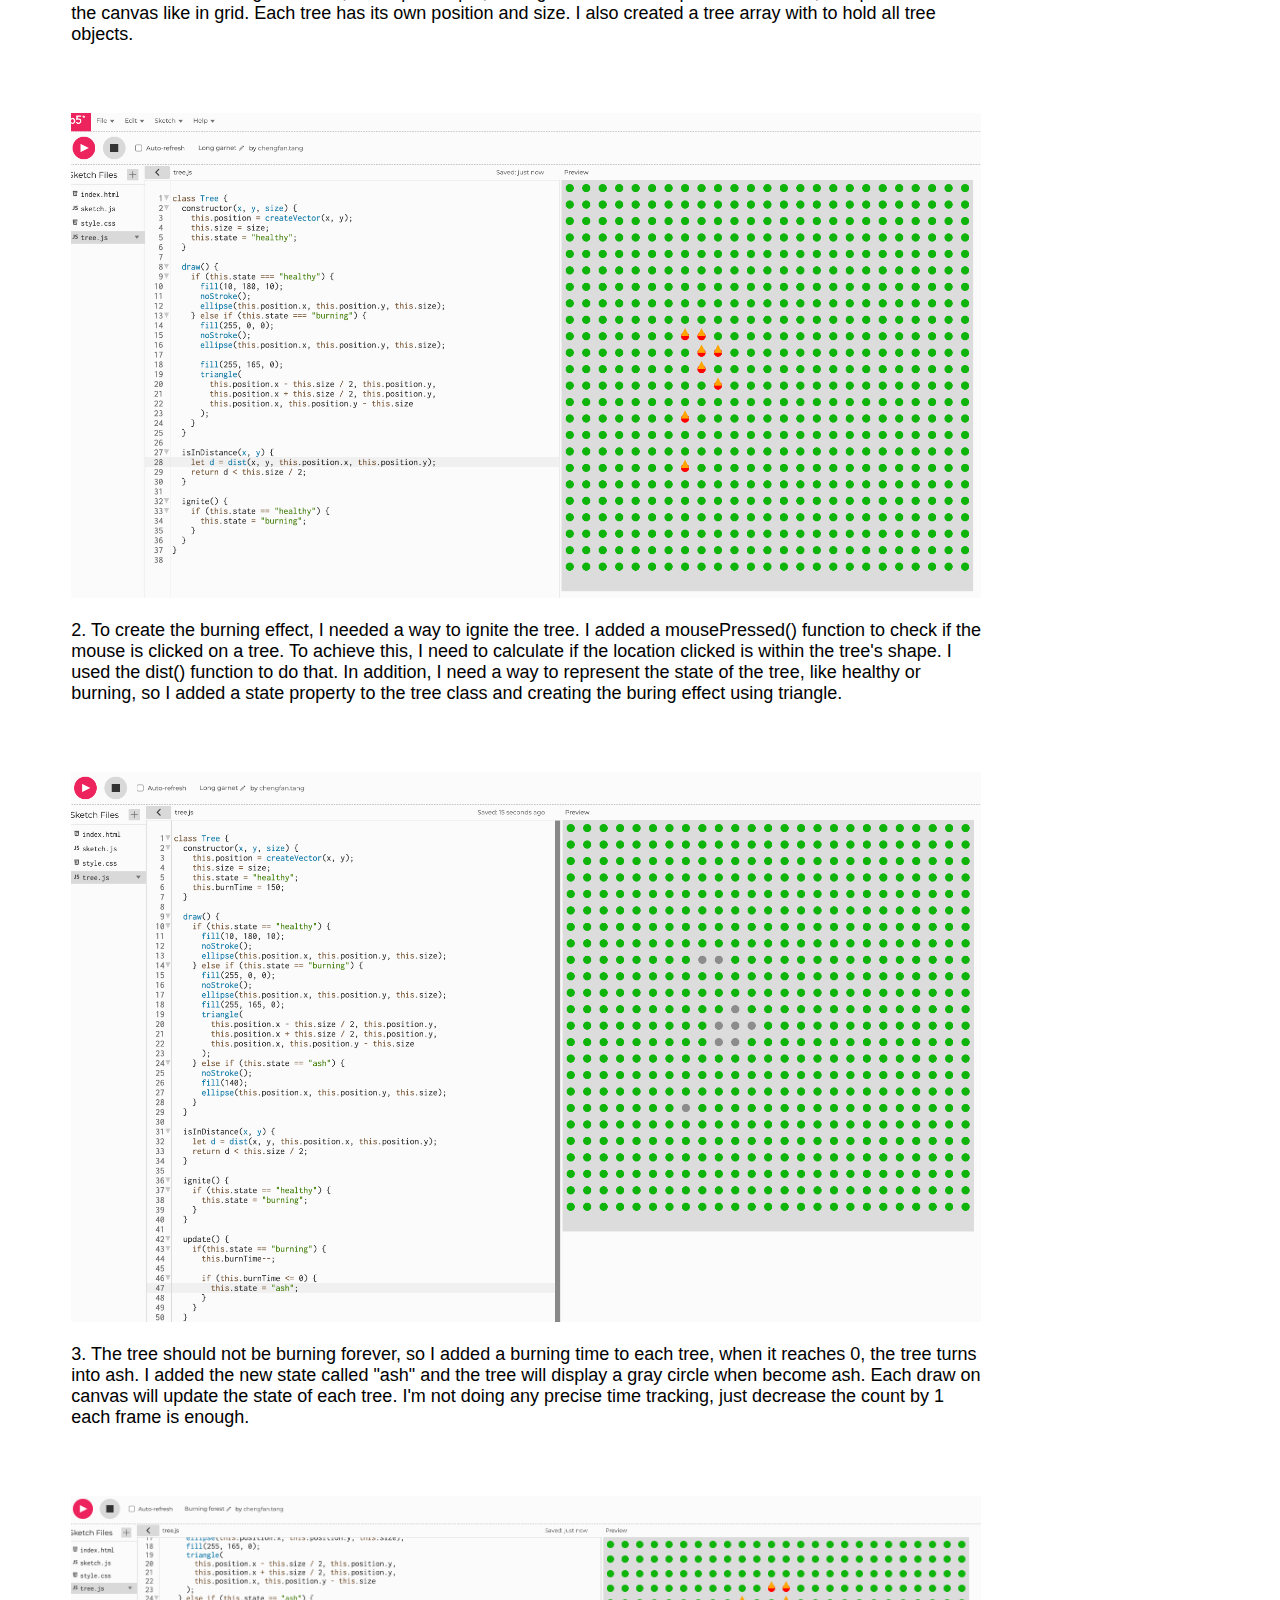
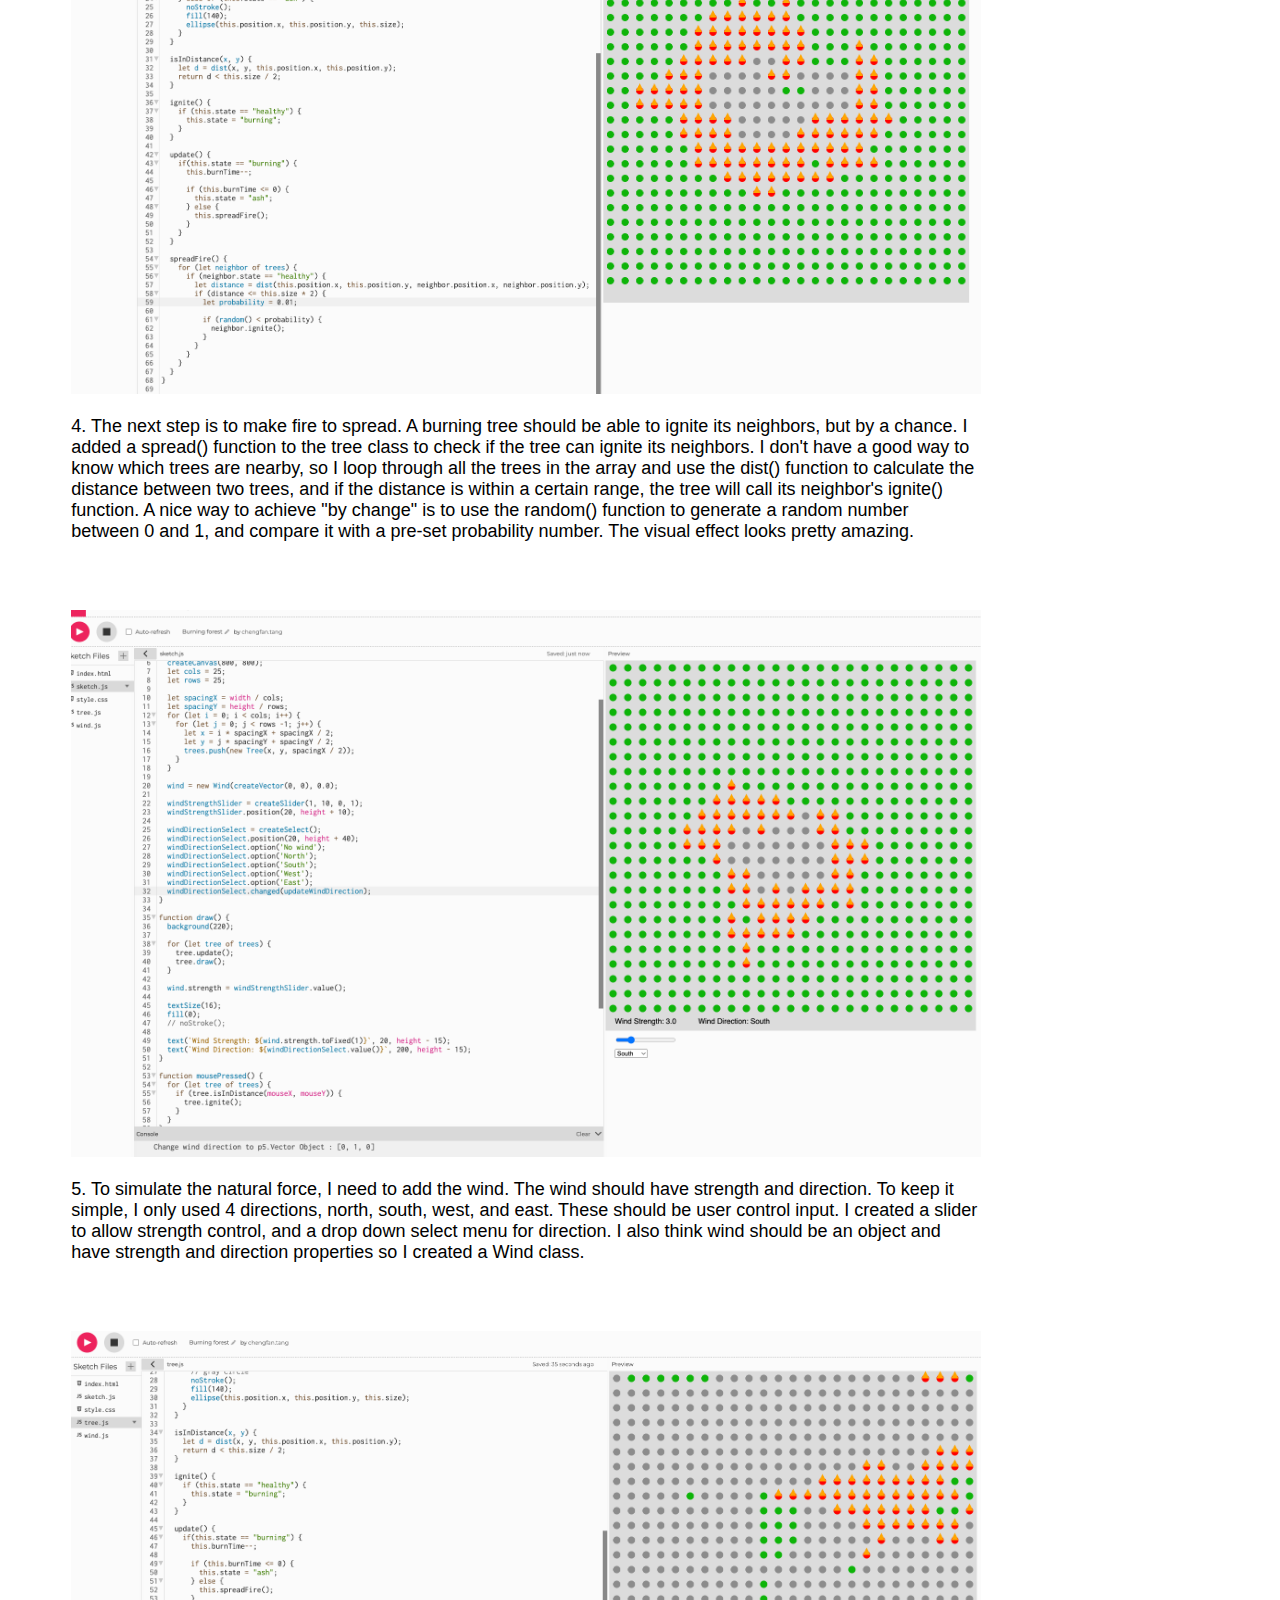
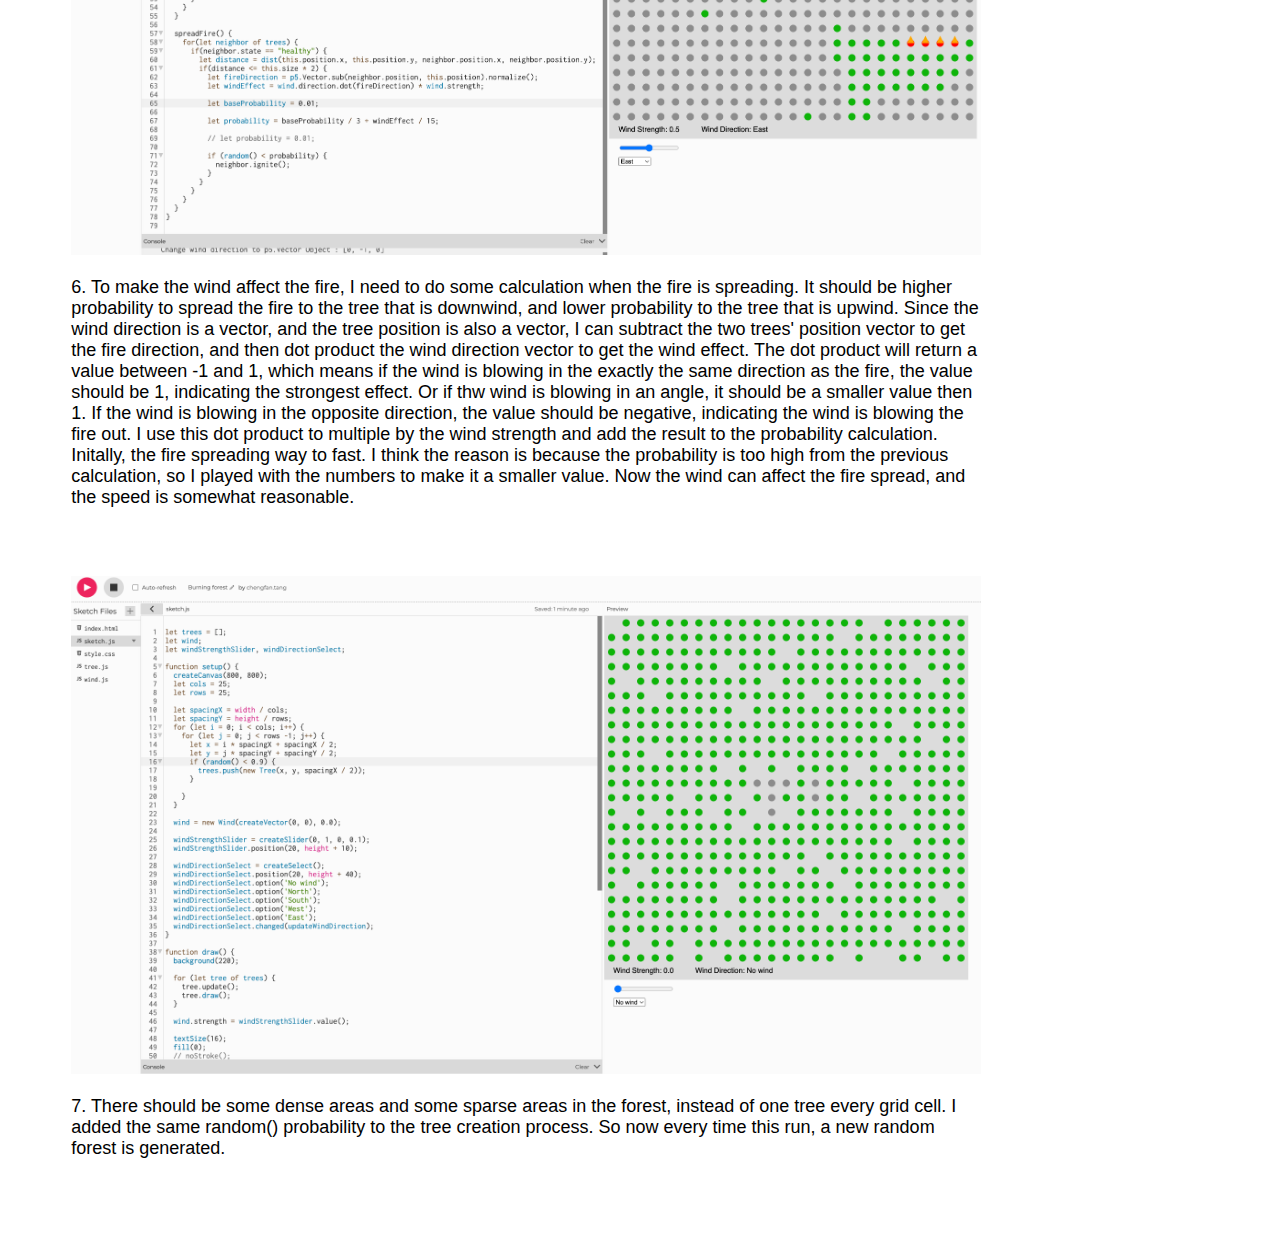
<file: Week11_NaturalForces/index.html>
<!DOCTYPE html>
<html lang="en">
<head>
    <meta charset="UTF-8">
    <meta name="viewport" content="width=device-width, initial-scale=1.0">
    <link rel="stylesheet" href="./style.css">
    <title>Week 11 p5js Represent Natrual Forces</title>
</head>
<body>
    <main>
        <br>
        <h1>Burning Forest with Wind</h1>
        <div style="padding-bottom:56.25%; position:relative; display:block; width: 100%">
            <iframe width="100%" height="100%" src="https://editor.p5js.org/chengfan.tang/full/Ma_KFtG7p"
                frameborder="0" allowfullscreen="" style="position:absolute; top:0; left: 0">
            </iframe>
        </div>

        <br>

        <h2>Ideation</h2>
        <p>
            This assignment is for similating natural forces with vector. I chose to simulate a burning forest with wind. The basic idea is that, the canvas will be filled with trees, and each tree can be ignited by clicking on it. The fire will spread from tree to tree and the wind will affect the spread of the fire. 
        </p>
        <br>

        <h2>Process</h2>
        <img src="./assets/1.png" alt="">
        <p>
            1. I started with creating the forest, to keep it simple, I use green circles to represent the trees, and place them on the canvas like in grid. Each tree has its own position and size. I also created a tree array with to hold all tree objects.
        </p>
        <br>

        <img src="./assets/2.png" alt="">
        <p>
            2. To create the burning effect, I needed a way to ignite the tree. I added a mousePressed() function to check if the mouse is clicked on a tree. To achieve this, I need to calculate if the location clicked is within the tree's shape. I used the dist() function to do that. In addition, I need a way to represent the state of the tree, like healthy or burning, so I added a state property to the tree class and creating the buring effect using triangle.
        </p>
        <br>

        <img src="./assets/3.png" alt="">
        <p>
            3. The tree should not be burning forever, so I added a burning time to each tree, when it reaches 0, the tree turns into ash. I added the new state called "ash" and the tree will display a gray circle when become ash. Each draw on canvas will update the state of each tree. I'm not doing any precise time tracking, just decrease the count by 1 each frame is enough. 
        </p>
        <br>

        <img src="./assets/4.png" alt="">
        <p>
            4. The next step is to make fire to spread. A burning tree should be able to ignite its neighbors, but by a chance. I added a spread() function to the tree class to check if the tree can ignite its neighbors. I don't have a good way to know which trees are nearby, so I loop through all the trees in the array and use the dist() function to calculate the distance between two trees, and if the distance is within a certain range, the tree will call its neighbor's ignite() function. A nice way to achieve "by change" is to use the random() function to generate a random number between 0 and 1, and compare it with a pre-set probability number. The visual effect looks pretty amazing.
        </p>
        <br>

        <img src="./assets/5.png" alt="">
        <p>
            5. To simulate the natural force, I need to add the wind. The wind should have strength and direction. To keep it simple, I only used 4 directions, north, south, west, and east. These should be user control input. I created a slider to allow strength control, and a drop down select menu for direction. I also think wind should be an object and have strength and direction properties so I created a Wind class.
        </p>
        <br>

        <img src="./assets/6.png" alt="">
        <p>
            6. To make the wind affect the fire, I need to do some calculation when the fire is spreading. It should be higher probability to spread the fire to the tree that is downwind, and lower probability to the tree that is upwind. Since the wind direction is a vector, and the tree position is also a vector, I can subtract the two trees' position vector to get the fire direction, and then dot product the wind direction vector to get the wind effect. The dot product will return a value between -1 and 1, which means if the wind is blowing in the exactly the same direction as the fire, the value should be 1, indicating the strongest effect. Or if thw wind is blowing in an angle, it should be a smaller value then 1. If the wind is blowing in the opposite direction, the value should be negative, indicating the wind is blowing the fire out. I use this dot product to multiple by the wind strength and add the result to the probability calculation. Initally, the fire spreading way to fast. I think the reason is because the probability is too high from the previous calculation, so I played with the numbers to make it a smaller value. Now the wind can affect the fire spread, and the speed is somewhat reasonable.
        </p>
        <br>

        <img src="./assets/7.png" alt="">
        <p>
            7. There should be some dense areas and some sparse areas in the forest, instead of one tree every grid cell. I added the same random() probability to the tree creation process. So now every time this run, a new random forest is generated.
        </p>
        <br>
    </main>
</body>
</html>
</file>
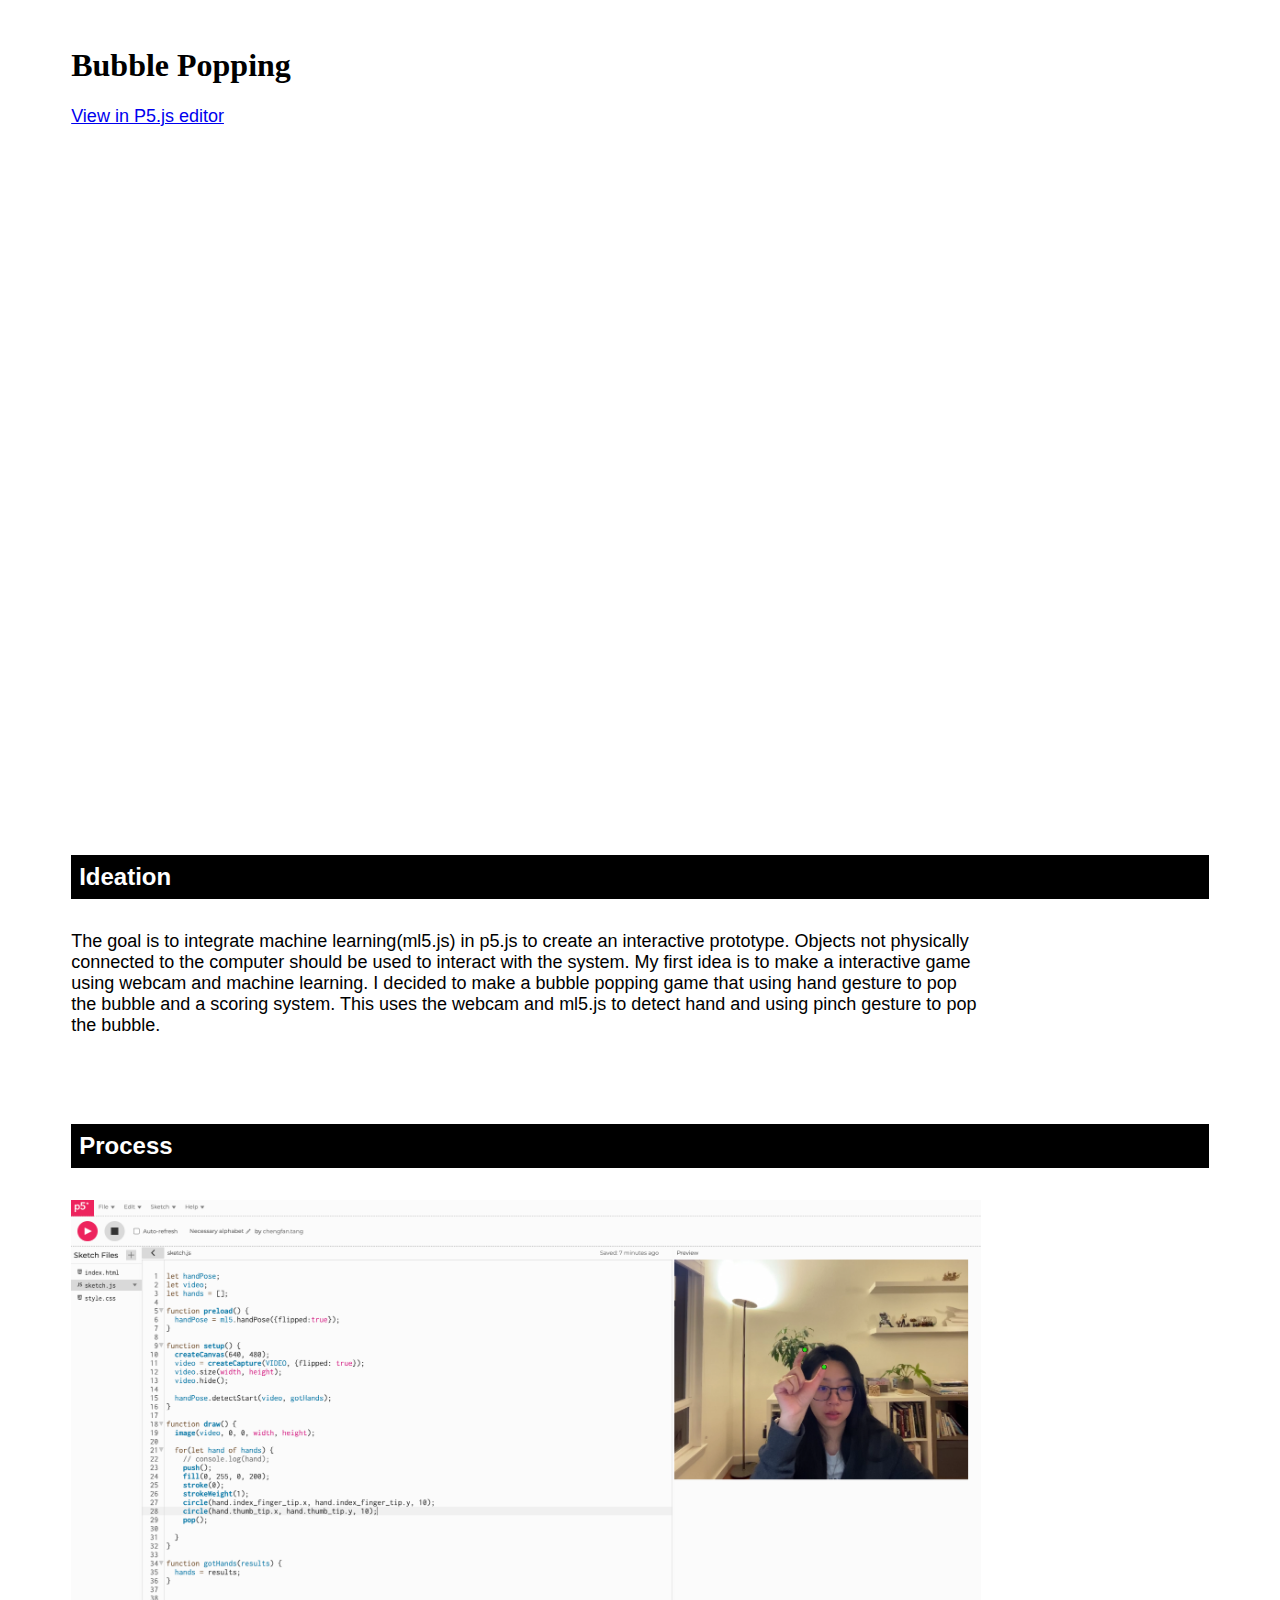
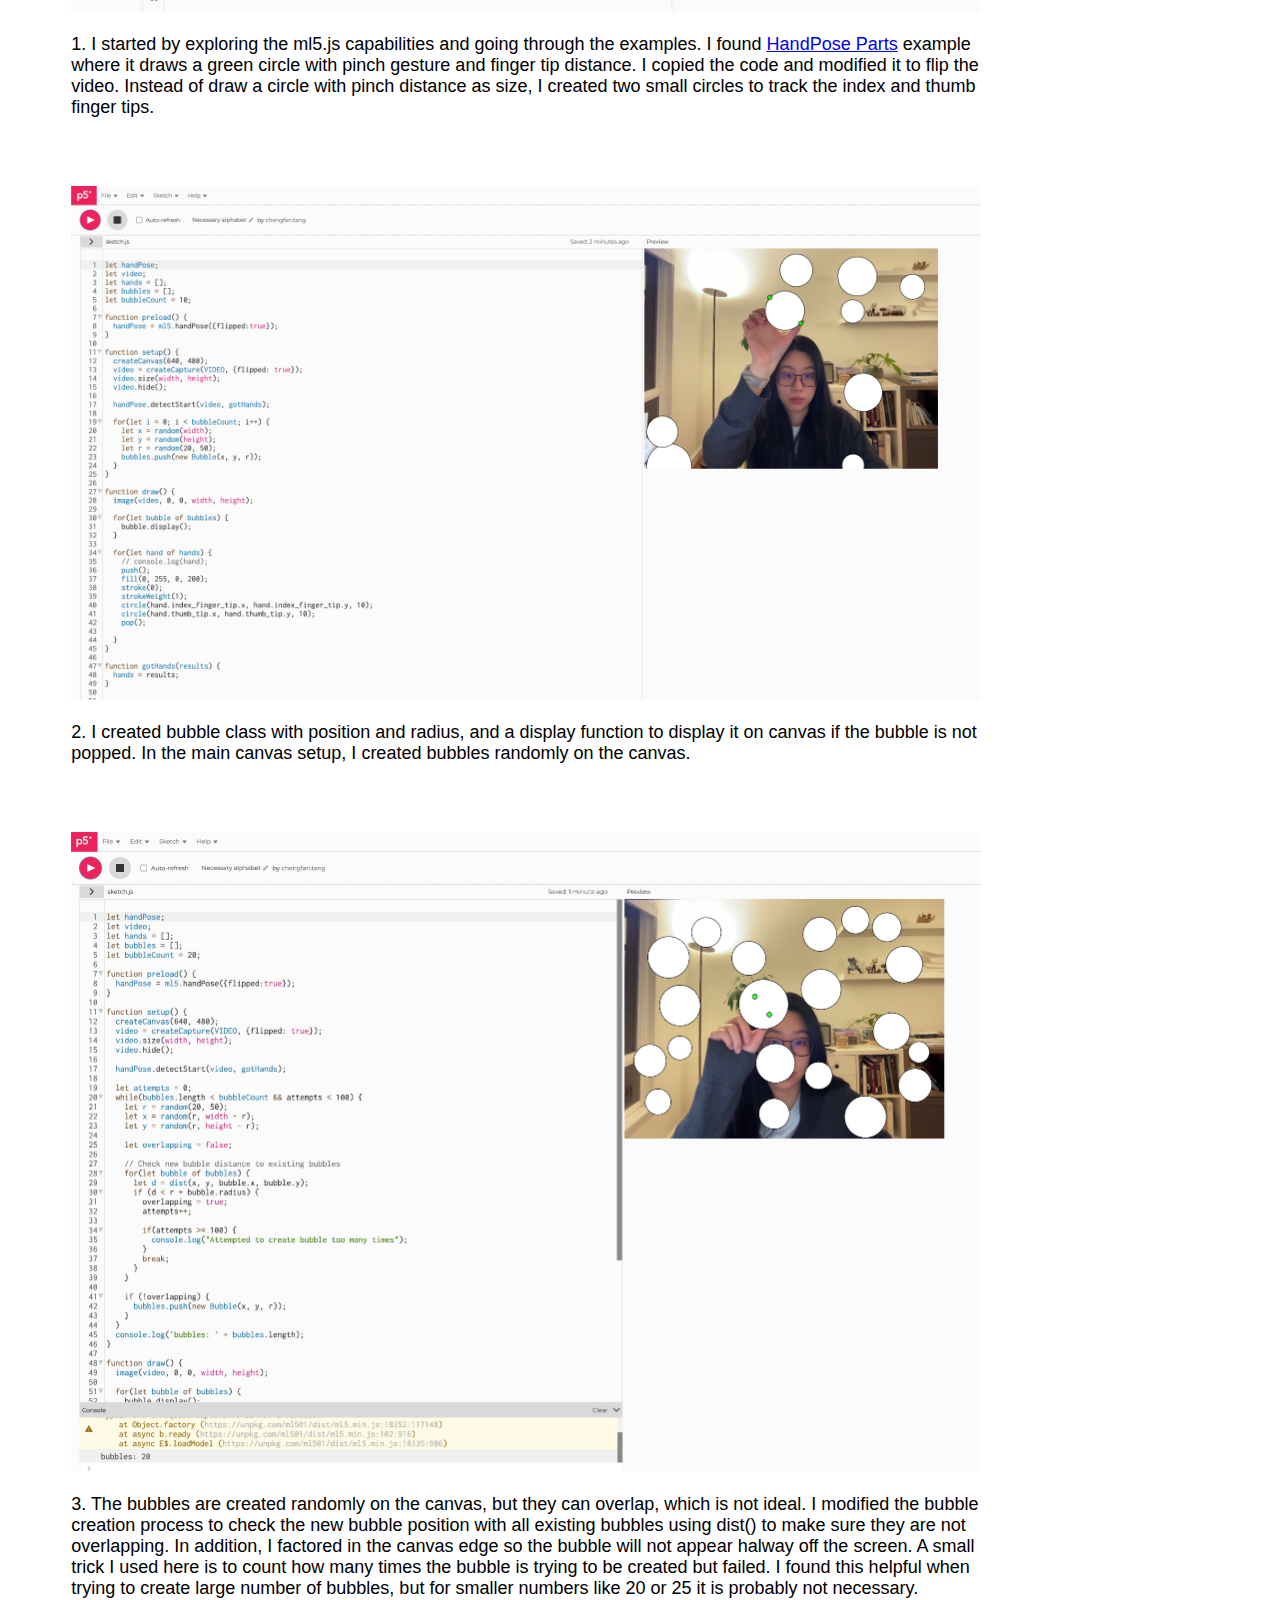
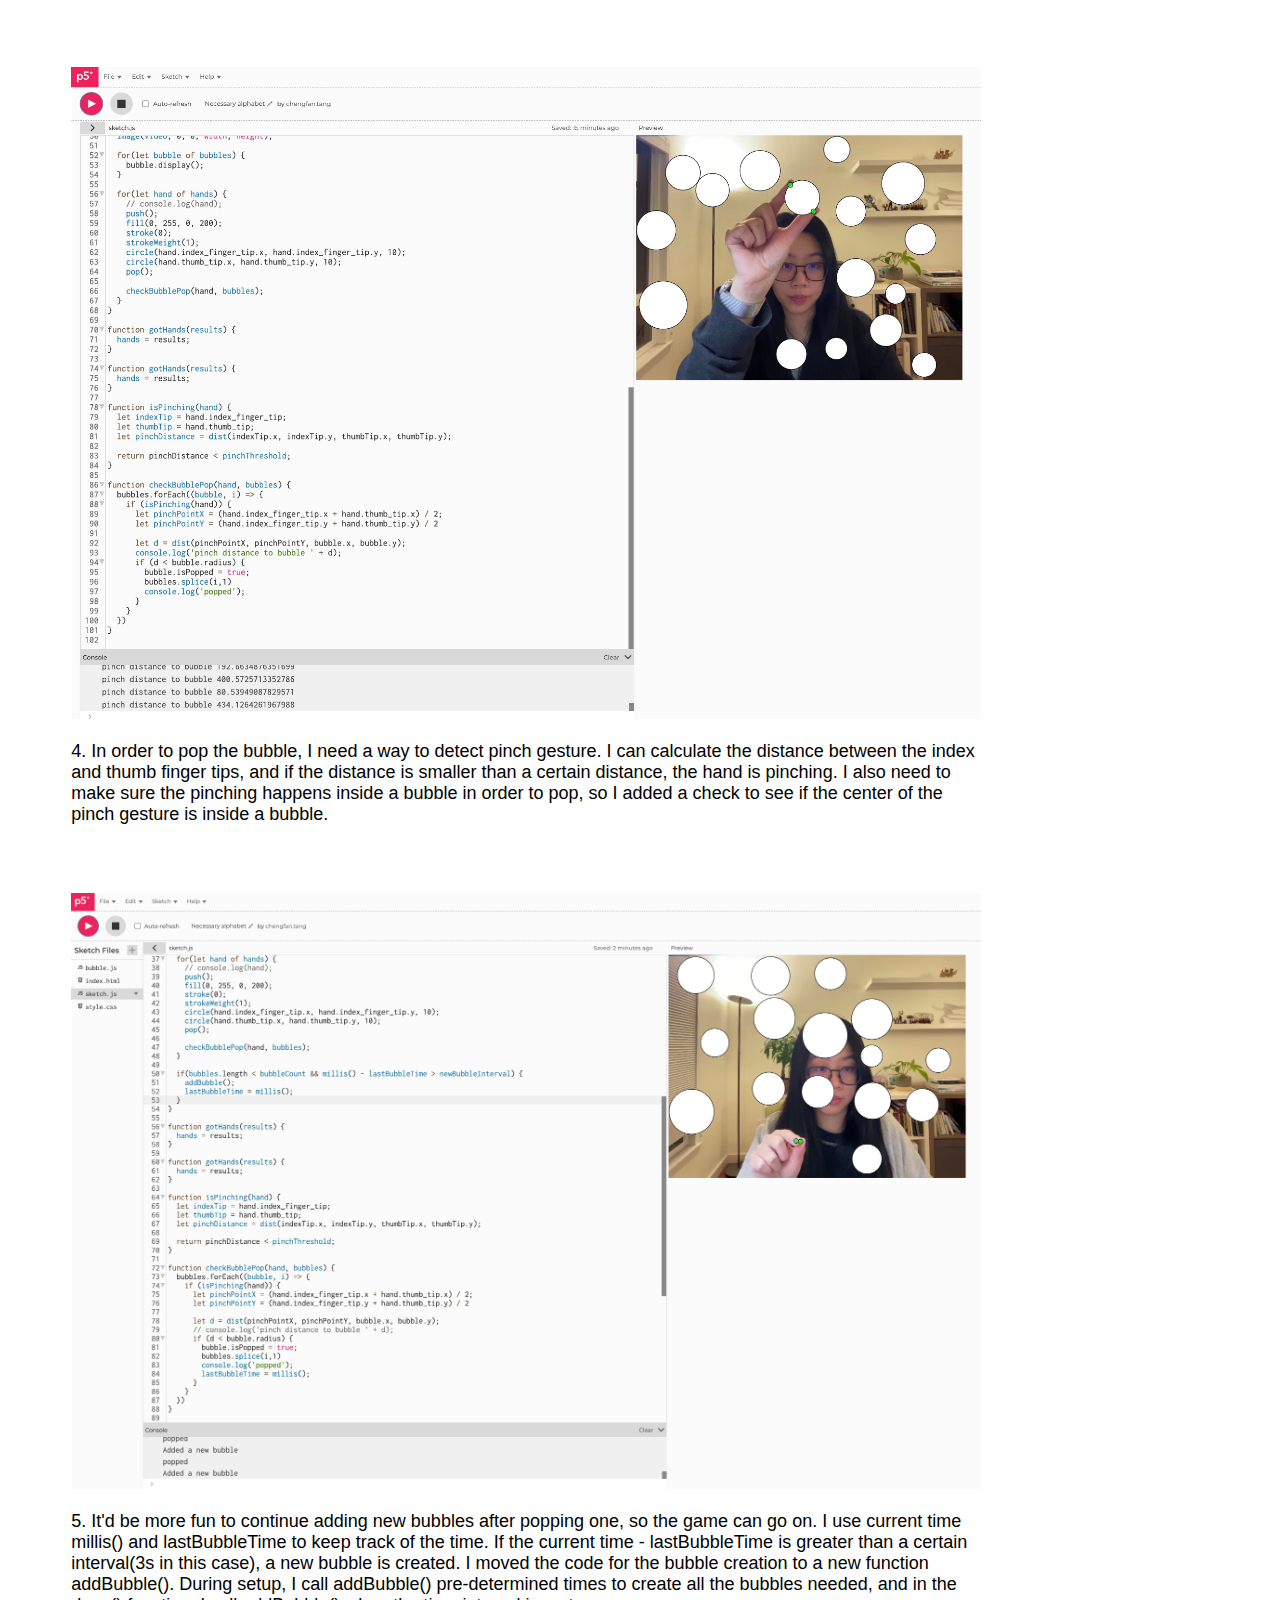
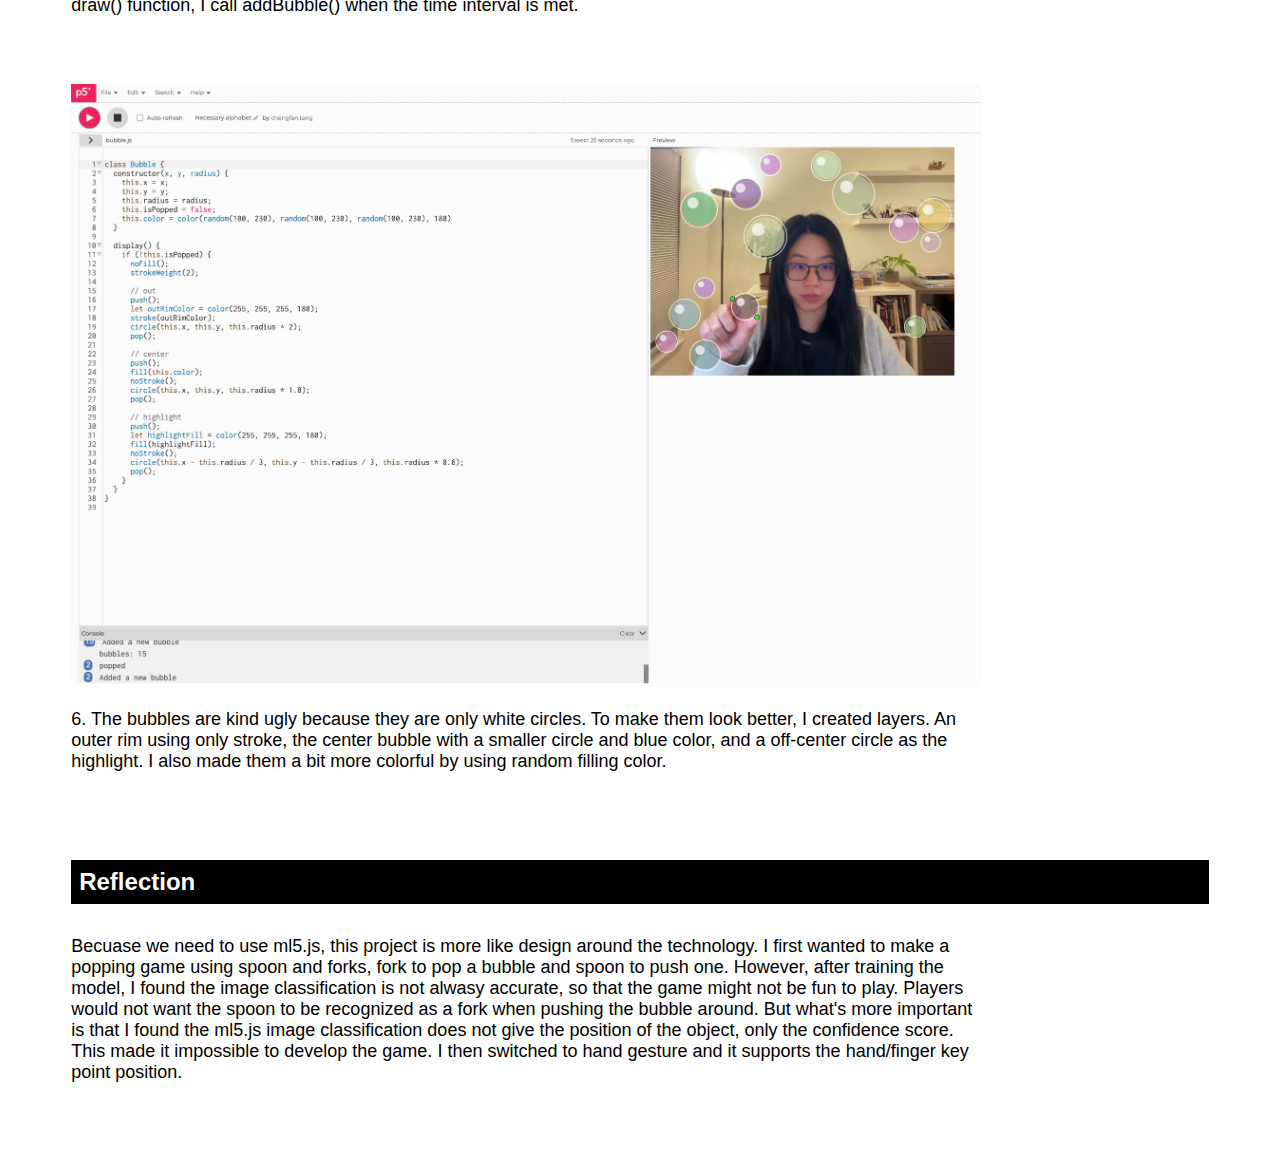
<file: Week12_InteractivePrototype/index.html>
<!DOCTYPE html>
<html lang="en">
<head>
    <meta charset="UTF-8">
    <meta name="viewport" content="width=device-width, initial-scale=1.0">
    <link rel="stylesheet" href="./style.css">
    <title>Week 12 p5js ml5js </title>
</head>
<body>
    <main>
        <br>
        <h1>Bubble Popping</h1>
        <p>
            <a href="https://editor.p5js.org/chengfan.tang/full/1qxIw31rF" target="_blank">View in P5.js editor</a>
        </p>
        <div style="padding-bottom:56.25%; position:relative; display:block; width: 100%">
            <iframe width="100%" height="100%" src="https://editor.p5js.org/chengfan.tang/full/1qxIw31rF"
                frameborder="0" allowfullscreen="" style="position:absolute; top:0; left: 0">
            </iframe>
        </div>

        <br>

        <h2>Ideation</h2>
        <p>
            The goal is to integrate machine learning(ml5.js) in p5.js to create an interactive prototype. Objects not physically connected to the computer should be used to interact with the system. My first idea is to make a interactive game using webcam and machine learning. I decided to make a bubble popping game that using hand gesture to pop the bubble and a scoring system. This uses the webcam and ml5.js to detect hand and using pinch gesture to pop the bubble.
        </p>
        <br>

        <h2>Process</h2>
        <img src="./assets/1.png" alt="">
        <p>
            1. I started by exploring the ml5.js capabilities and going through the examples. I found <a href="https://editor.p5js.org/ml5/sketches/DNbSiIYKB">HandPose Parts</a> example where it draws a green circle with pinch gesture and finger tip distance. I copied the code and modified it to flip the video. Instead of draw a circle with pinch distance as size, I created two small circles to track the index and thumb finger tips.
        </p>
        <br>

        <img src="./assets/2.jpg" alt="">
        <p>
            2. I created bubble class with position and radius, and a display function to display it on canvas if the bubble is not popped. In the main canvas setup, I created bubbles randomly on the canvas. 
        </p>
        <br>

        <img src="./assets/3.jpg" alt="">
        <p>
            3. The bubbles are created randomly on the canvas, but they can overlap, which is not ideal. I modified the bubble creation process to check the new bubble position with all existing bubbles using dist() to make sure they are not overlapping. In addition, I factored in the canvas edge so the bubble will not appear halway off the screen. A small trick I used here is to count how many times the bubble is trying to be created but failed. I found this helpful when trying to create large number of bubbles, but for smaller numbers like 20 or 25 it is probably not necessary.
        </p>
        <br>
        
        <img src="./assets/4.jpg" alt="">
        <p>
            4. In order to pop the bubble, I need a way to detect pinch gesture. I can calculate the distance between the index and thumb finger tips, and if the distance is smaller than a certain distance, the hand is pinching. I also need to make sure the pinching happens inside a bubble in order to pop, so I added a check to see if the center of the pinch gesture is inside a bubble. 
        </p>
        <br>

        <img src="./assets/5.jpg" alt="">
        <p>
            5. It'd be more fun to continue adding new bubbles after popping one, so the game can go on. I use current time millis() and lastBubbleTime to keep track of the time. If the current time - lastBubbleTime is greater than a certain interval(3s in this case), a new bubble is created. I moved the code for the bubble creation to a new function addBubble(). During setup, I call addBubble() pre-determined times to create all the bubbles needed, and in the draw() function, I call addBubble() when the time interval is met.
        </p>
        <br>

        <img src="./assets/6.jpg" alt="">
        <p>
            6. The bubbles are kind ugly because they are only white circles. To make them look better, I created layers. An outer rim using only stroke, the center bubble with a smaller circle and blue color, and a off-center circle as the highlight. I also made them a bit more colorful by using random filling color.
        </p>
        <br>

        <h2>Reflection</h2>
        <p>
            Becuase we need to use ml5.js, this project is more like design around the technology. I first wanted to make a popping game using spoon and forks, fork to pop a bubble and spoon to push one. However, after training the model, I found the image classification is not alwasy accurate, so that the game might not be fun to play. Players would not want the spoon to be recognized as a fork when pushing the bubble around. But what's more important is that I found the ml5.js image classification does not give the position of the object, only the confidence score. This made it impossible to develop the game. I then switched to hand gesture and it supports the hand/finger key point position.
        </p>
        <br>

    </main>
</body>
</html>
</file>
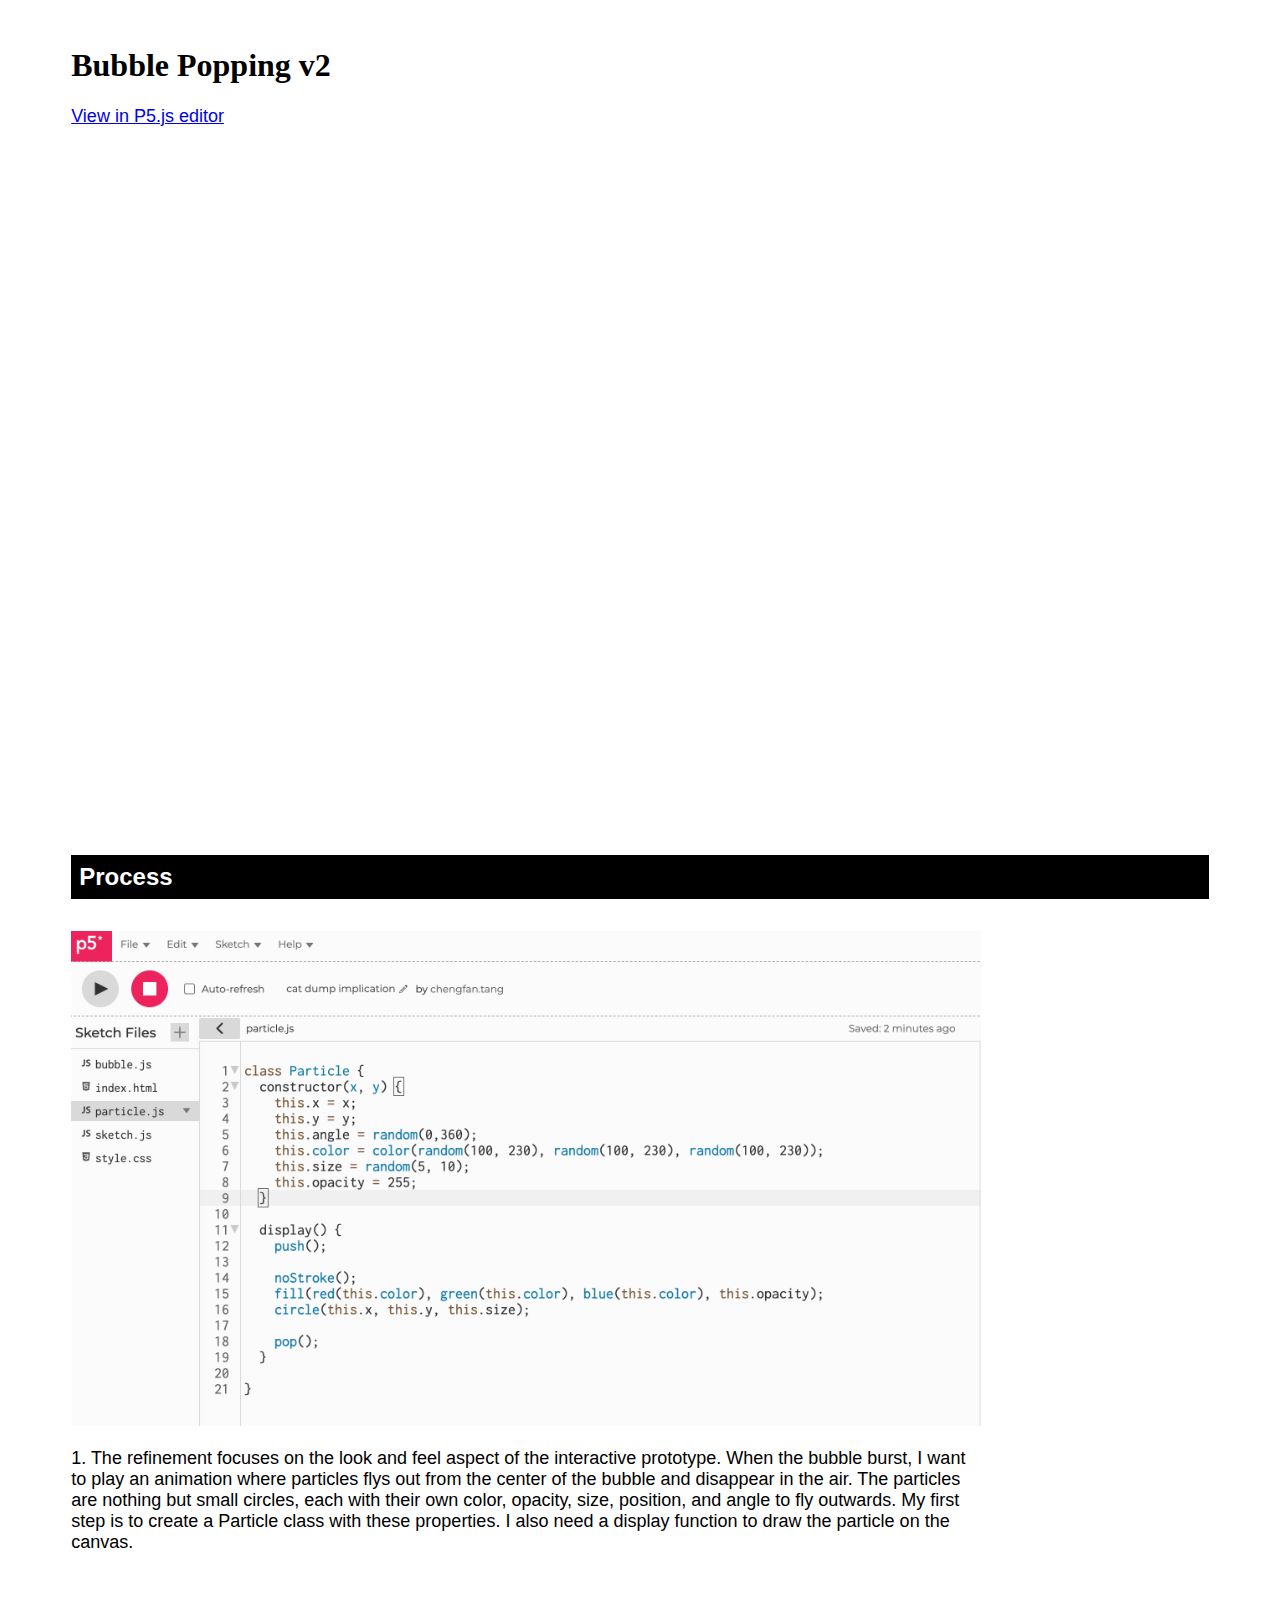
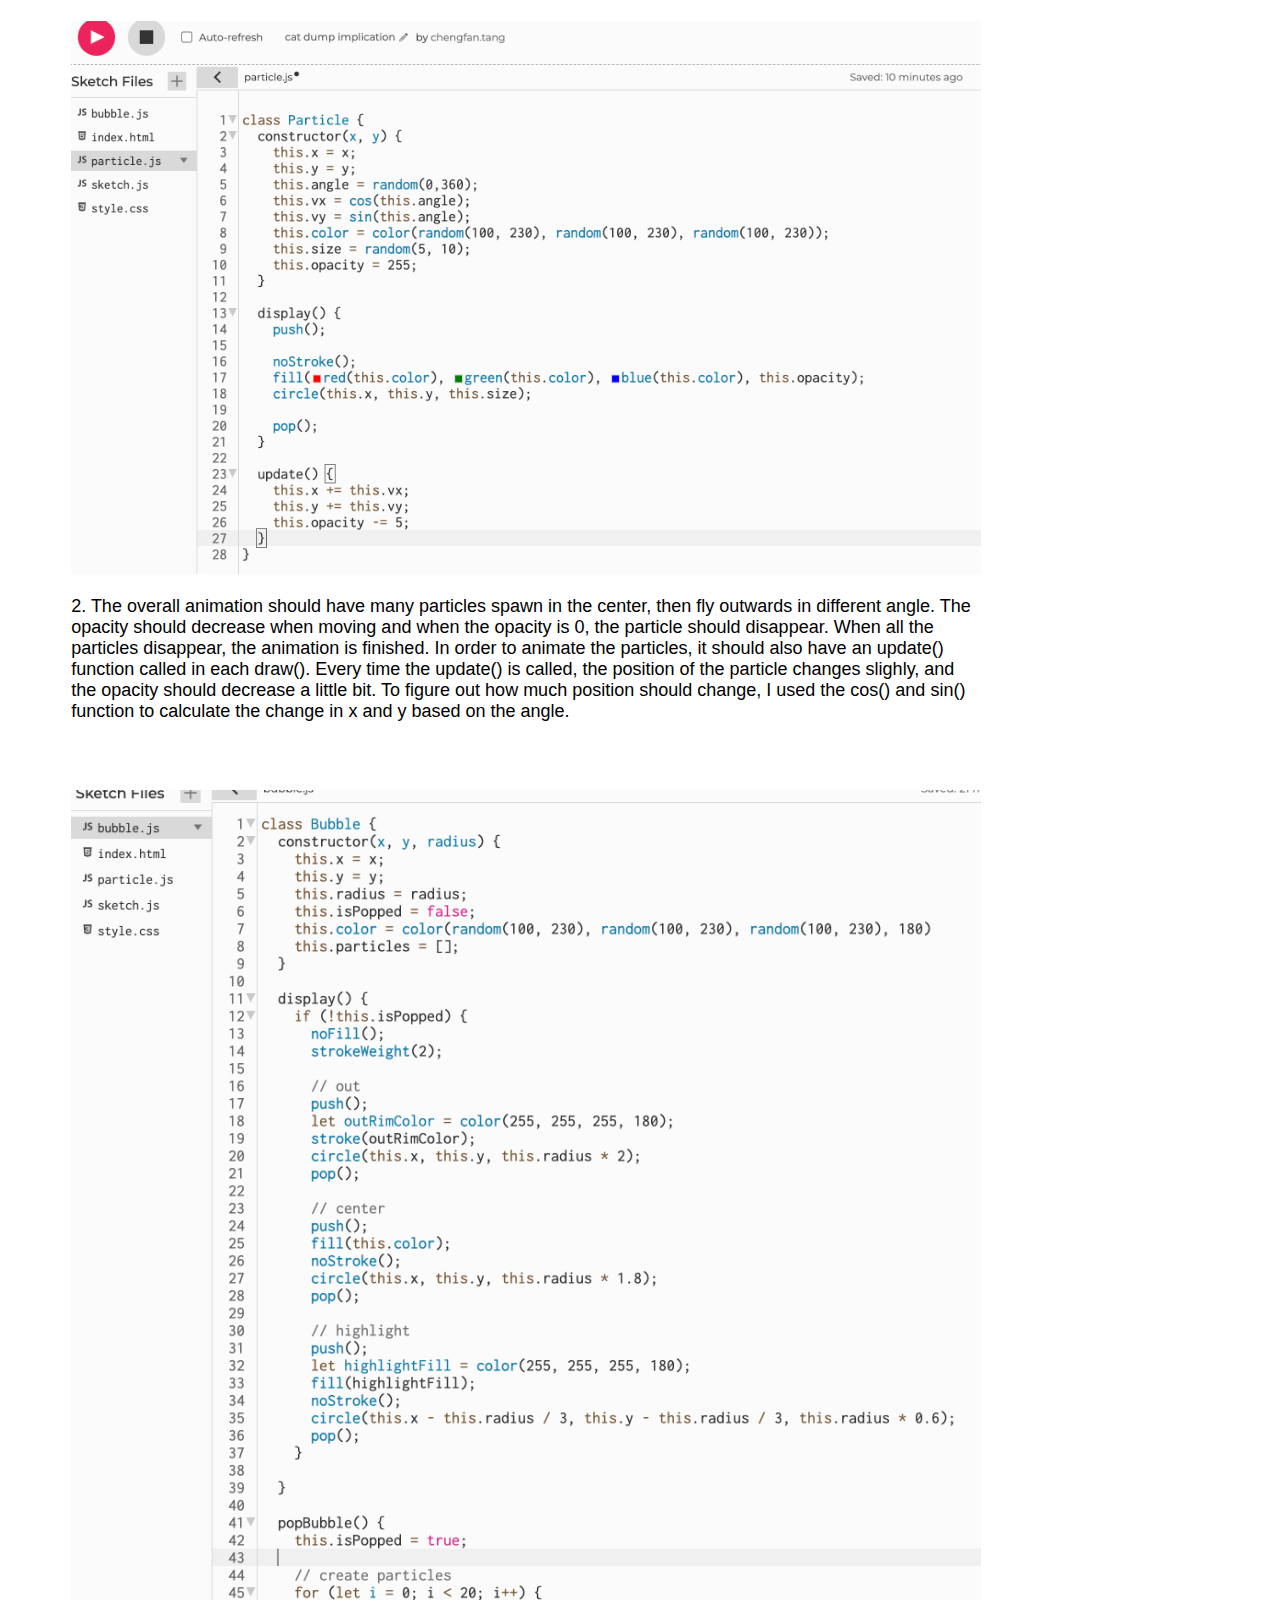
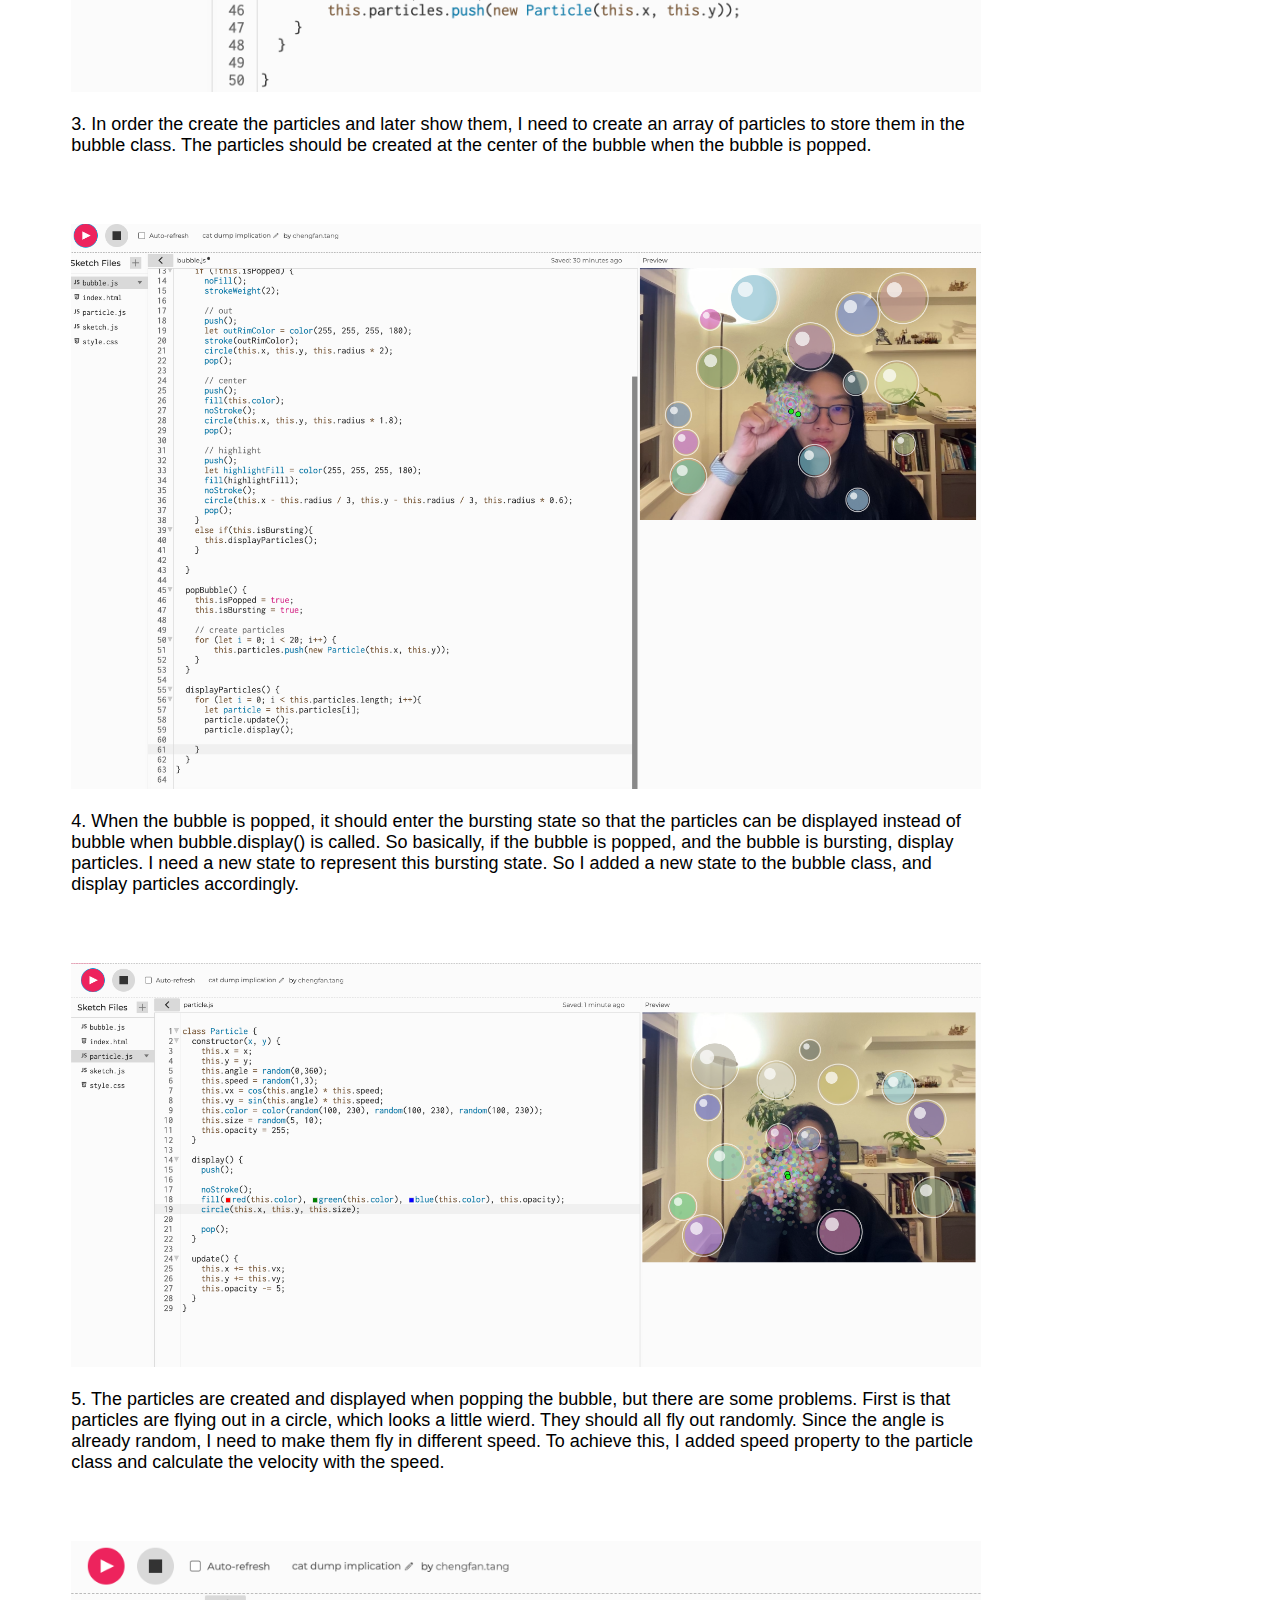
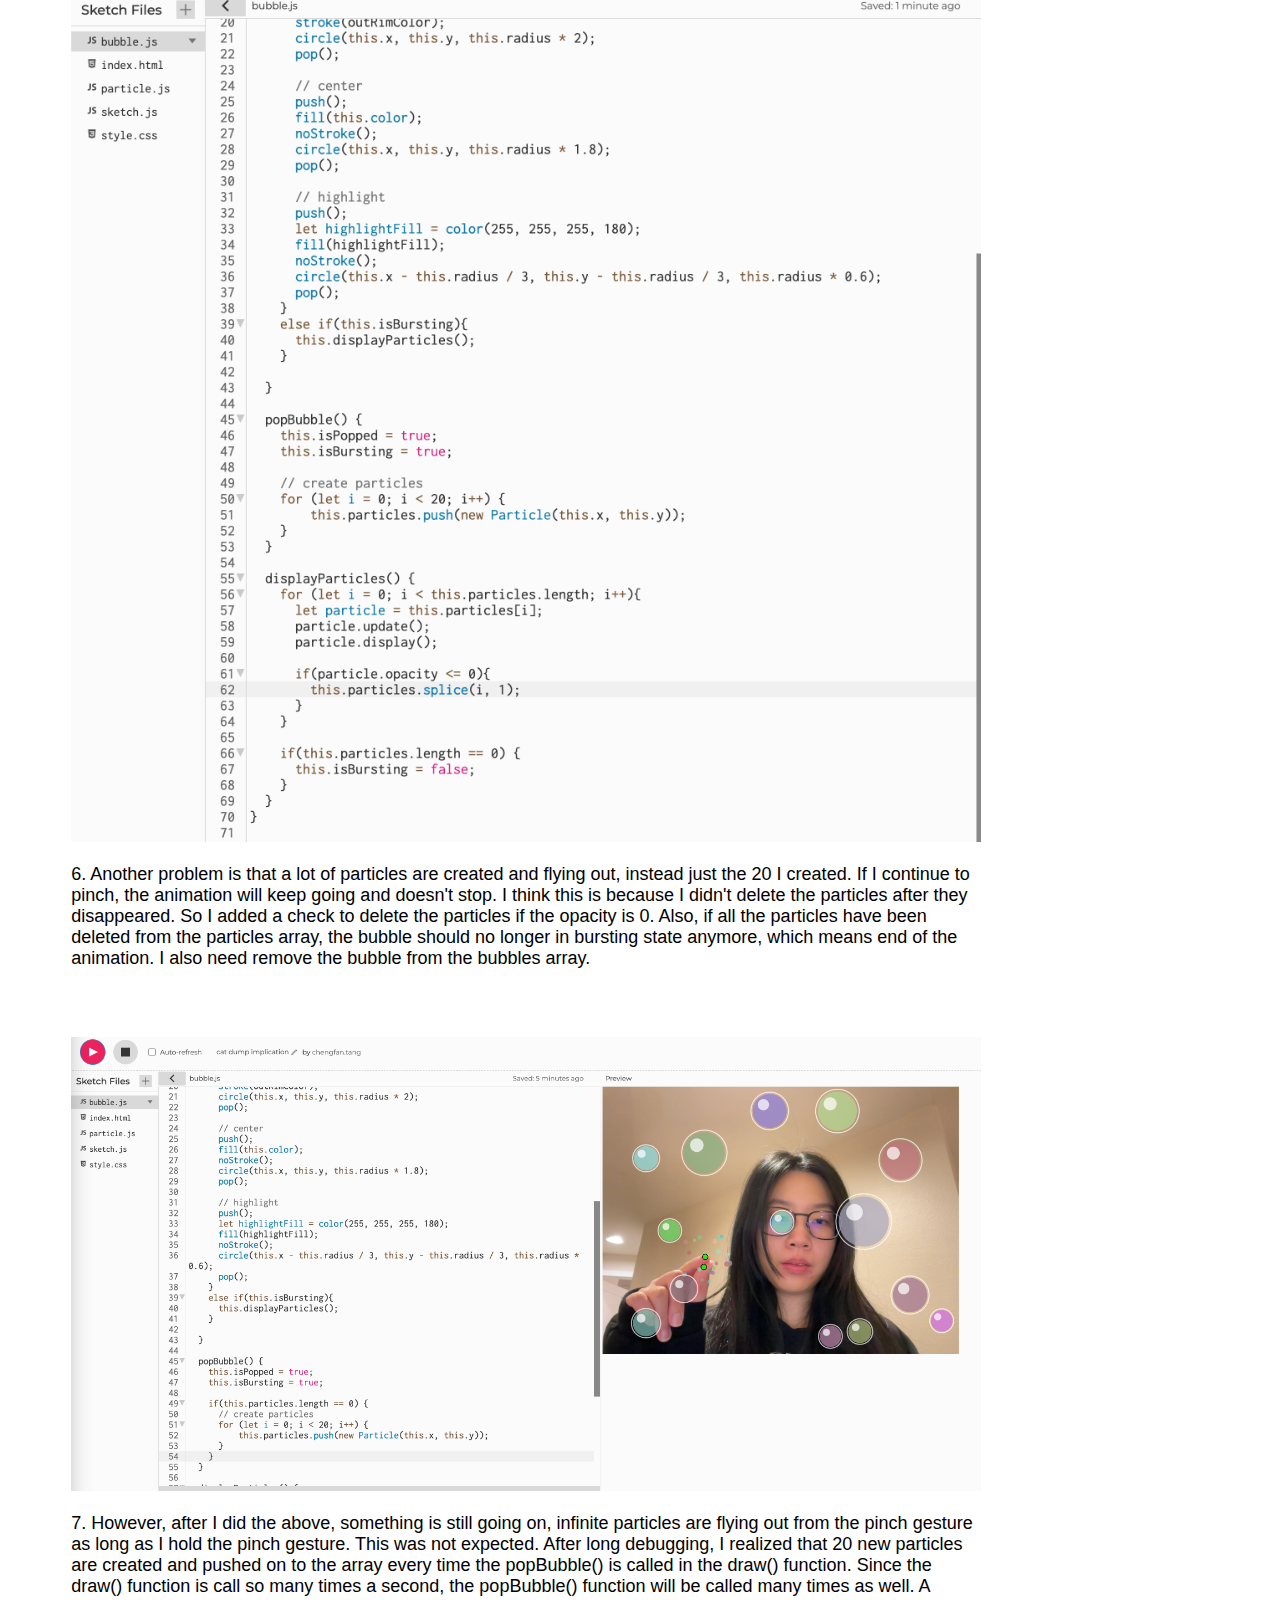
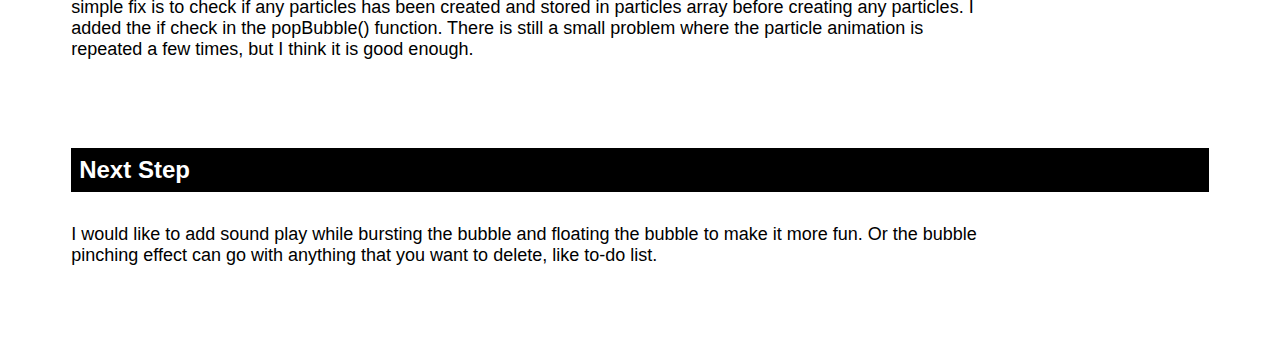
<file: Week13_RefineInteractive/index.html>
<!DOCTYPE html>
<html lang="en">
<head>
    <meta charset="UTF-8">
    <meta name="viewport" content="width=device-width, initial-scale=1.0">
    <link rel="stylesheet" href="./style.css">
    <title>Week 13 p5js ml5js </title>
</head>
<body>
    <main>
        <br>
        <h1>Bubble Popping v2</h1>
        <p>
            <a href="https://editor.p5js.org/chengfan.tang/full/QF4BXtSnw" target="_blank">View in P5.js editor</a>
        </p>
        <div style="padding-bottom:56.25%; position:relative; display:block; width: 100%">
            <iframe allow="camera" width="100%" height="100%" src="https://editor.p5js.org/chengfan.tang/full/QF4BXtSnw"
                frameborder="0" allowfullscreen="" style="position:absolute; top:0; left: 0">
            </iframe>
        </div>
     
        <br>

        <h2>Process</h2>
        <img src="./assets/1.png" alt="">
        <p>
            1. The refinement focuses on the look and feel aspect of the interactive prototype. When the bubble burst, I want to play an animation where particles flys out from the center of the bubble and disappear in the air. The particles are nothing but small circles, each with their own color, opacity, size, position, and angle to fly outwards. My first step is to create a Particle class with these properties. I also need a display function to draw the particle on the canvas.
        </p>
        <br>

        <img src="./assets/2.png" alt="">
        <p>
            2. The overall animation should have many particles spawn in the center, then fly outwards in different angle. The opacity should decrease when moving and when the opacity is 0, the particle should disappear. When all the particles disappear, the animation is finished. In order to animate the particles, it should also have an update() function called in each draw(). Every time the update() is called, the position of the particle changes slighly, and the opacity should decrease a little bit. To figure out how much position should change, I used the cos() and sin() function to calculate the change in x and y based on the angle.
        </p>
        <br>

        <img src="./assets/3.png" alt="">
        <p>
            3. In order the create the particles and later show them, I need to create an array of particles to store them in the bubble class. The particles should be created at the center of the bubble when the bubble is popped. 
        </p>
        <br>

        <img src="./assets/4.png" alt="">
        <p>
            4. When the bubble is popped, it should enter the bursting state so that the particles can be displayed instead of bubble when bubble.display() is called. So basically, if the bubble is popped, and the bubble is bursting, display particles. I need a new state to represent this bursting state. So I added a new state to the bubble class, and display particles accordingly.
        </p>
        <br>

        <img src="./assets/5.png" alt="">
        <p>
            5. The particles are created and displayed when popping the bubble, but there are some problems. First is that particles are flying out in a circle, which looks a little wierd. They should all fly out randomly. Since the angle is already random, I need to make them fly in different speed. To achieve this, I added speed property to the particle class and calculate the velocity with the speed. 
        </p>
        <br>

        <img src="./assets/6.png" alt="">
        <p>
            6. Another problem is that a lot of particles are created and flying out, instead just the 20 I created. If I continue to pinch, the animation will keep going and doesn't stop. I think this is because I didn't delete the particles after they disappeared. So I added a check to delete the particles if the opacity is 0. Also, if all the particles have been deleted from the particles array, the bubble should no longer in bursting state anymore, which means end of the animation. I also need remove the bubble from the bubbles array.
        </p>
        <br>

        <img src="./assets/7.png" alt="">
        <p>
            7. However, after I did the above, something is still going on, infinite particles are flying out from the pinch gesture as long as I hold the pinch gesture. This was not expected. After long debugging, I realized that 20 new particles are created and pushed on to the array every time the popBubble() is called in the draw() function. Since the draw() function is call so many times a second, the popBubble() function will be called many times as well. A simple fix is to check if any particles has been created and stored in particles array before creating any particles. I added the if check in the popBubble() function. There is still a small problem where the particle animation is repeated a few times, but I think it is good enough.
        </p>
        <br>

        <h2>Next Step</h2>
        <p>
            I would like to add sound play while bursting the bubble and floating the bubble to make it more fun. Or the bubble pinching effect can go with anything that you want to delete, like to-do list. 
        </p>
        <br>

    </main>
</body>
</html>
</file>
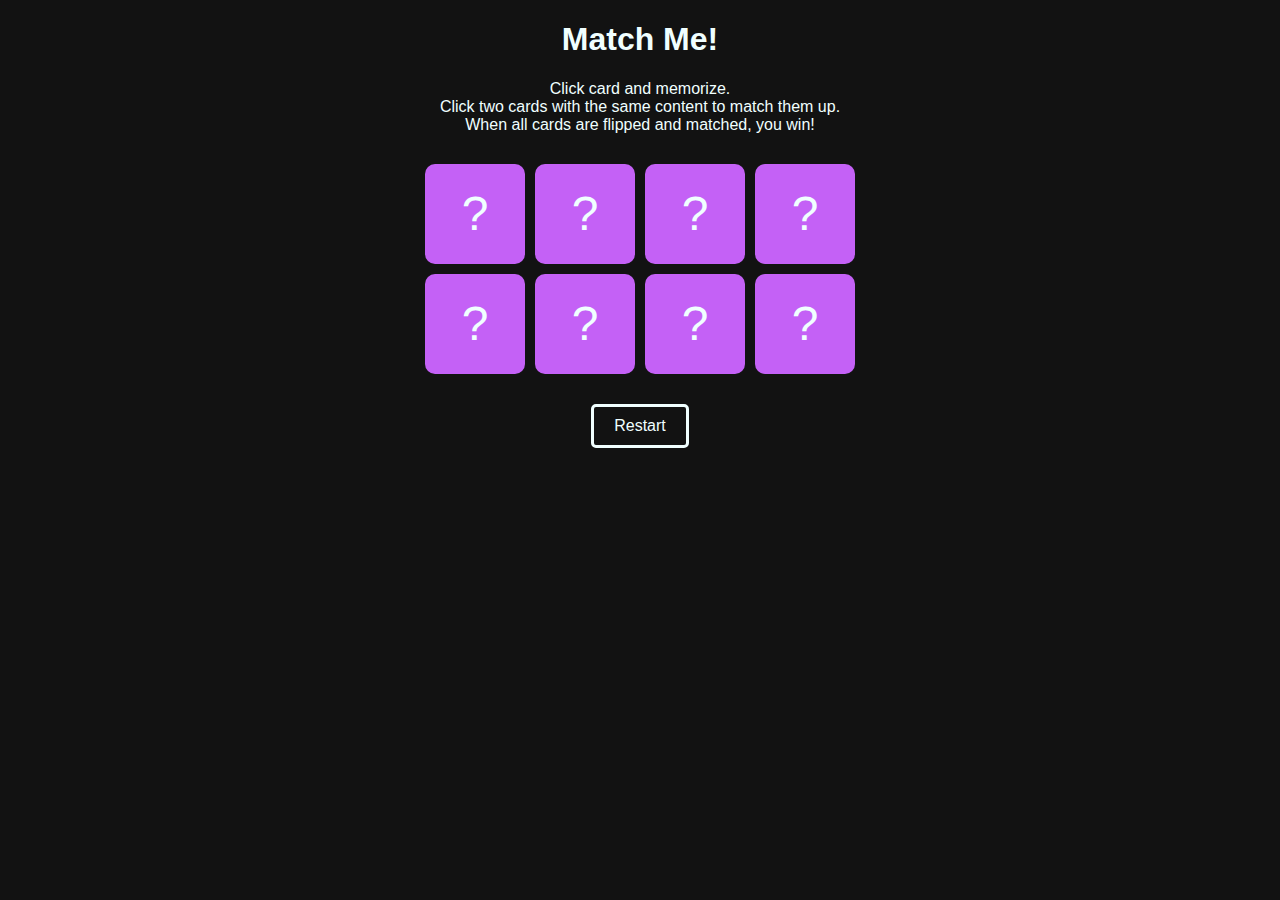
<file: Week3_JavaScriptPuzzle/index.html>
<!DOCTYPE html>
<html lang="en">
<head>
    <meta charset="UTF-8">
    <meta name="viewport" content="width=device-width, initial-scale=1.0">
    <title>Game</title>
    <link rel="stylesheet" href="style.css">
</head>
<body>
    <h1>
        Match Me!
    </h1>
    <p>
        Click card and memorize. <br>
        Click two cards with the same content to match them up. <br>
        When all cards are flipped and matched, you win!
    </p>
    <div id="game-board">
        <!-- <div class="card" data-value="A">?</div> -->
    </div>
    <button id="restart-button">
        Restart
    </button>

    <script src="script.js"></script>
</body>
</html>
</file>
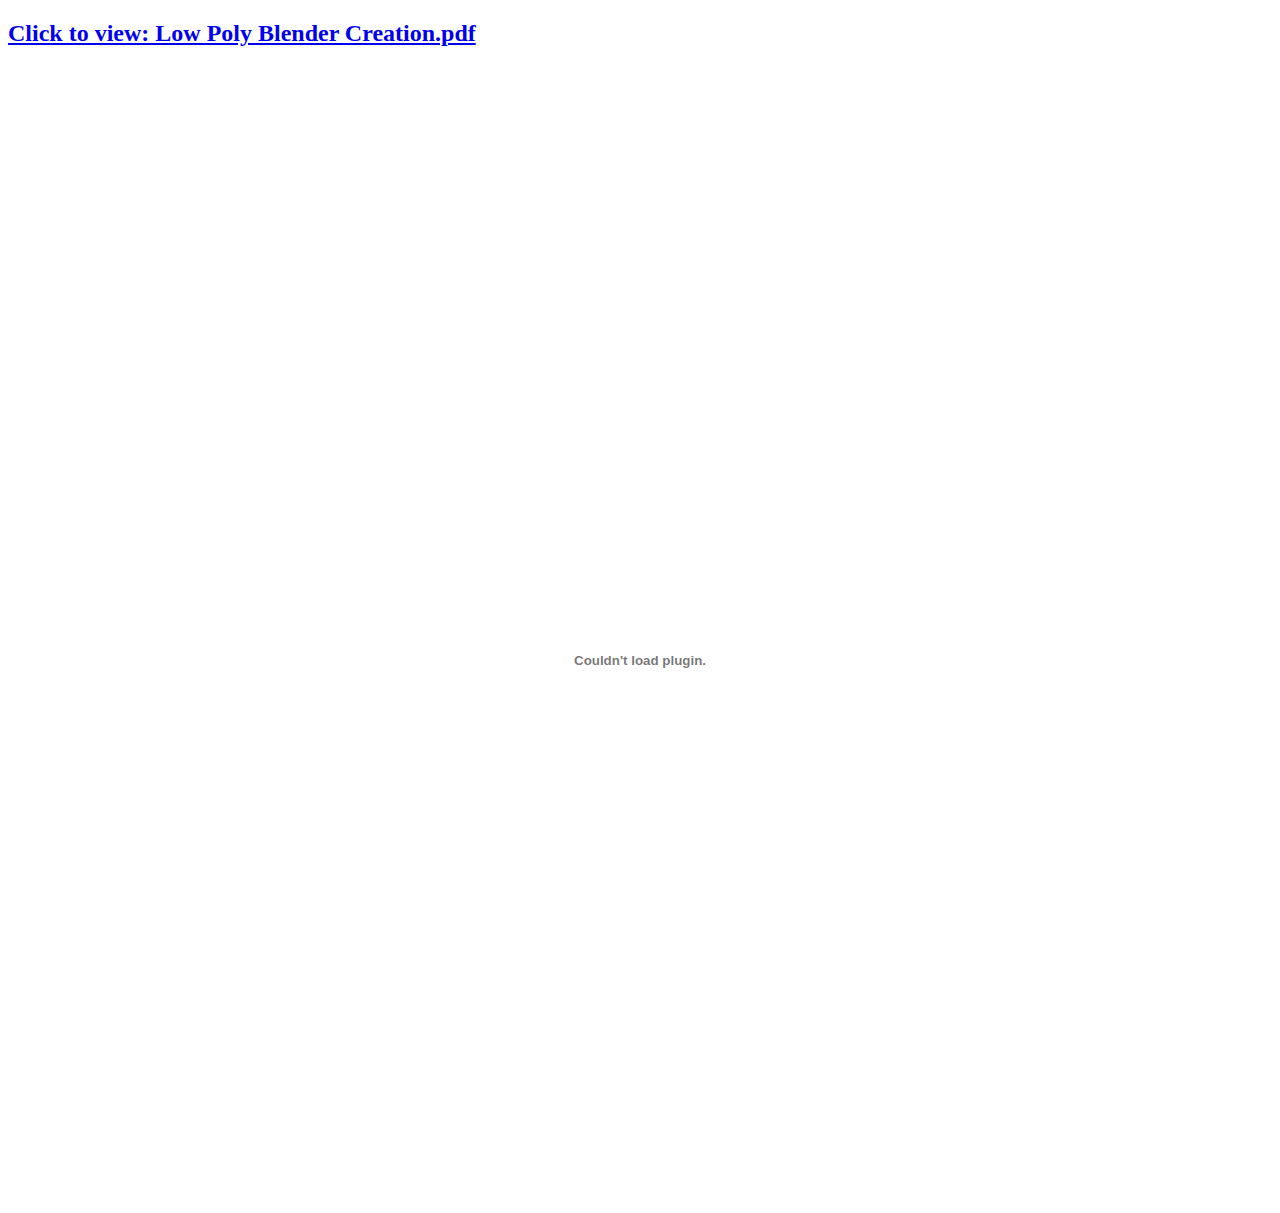
<file: Week4_blender_lowpoly/index.html>
<!DOCTYPE html>
<html lang="en">
<head>
    <meta charset="UTF-8">
    <meta name="viewport" content="width=device-width, initial-scale=1.0">
    <title>Document</title>
</head>
<body>
    <h2>
        <a href="./Low Poly Blender Creation.pdf" alt="Low poly Blender Creation" target="_blank">
            Click to view: Low Poly Blender Creation.pdf
        </a>
    </h2>

    <br>
    <br>
    <br>

    <object data="./Low Poly Blender Creation.pdf" type="application/pdf" width="100%" height="1080px">
        <embed src="./Low Poly Blender Creation.pdf" type="application/pdf" width="100%" height="1080px">
    </object>
</body>
</html>
</file>
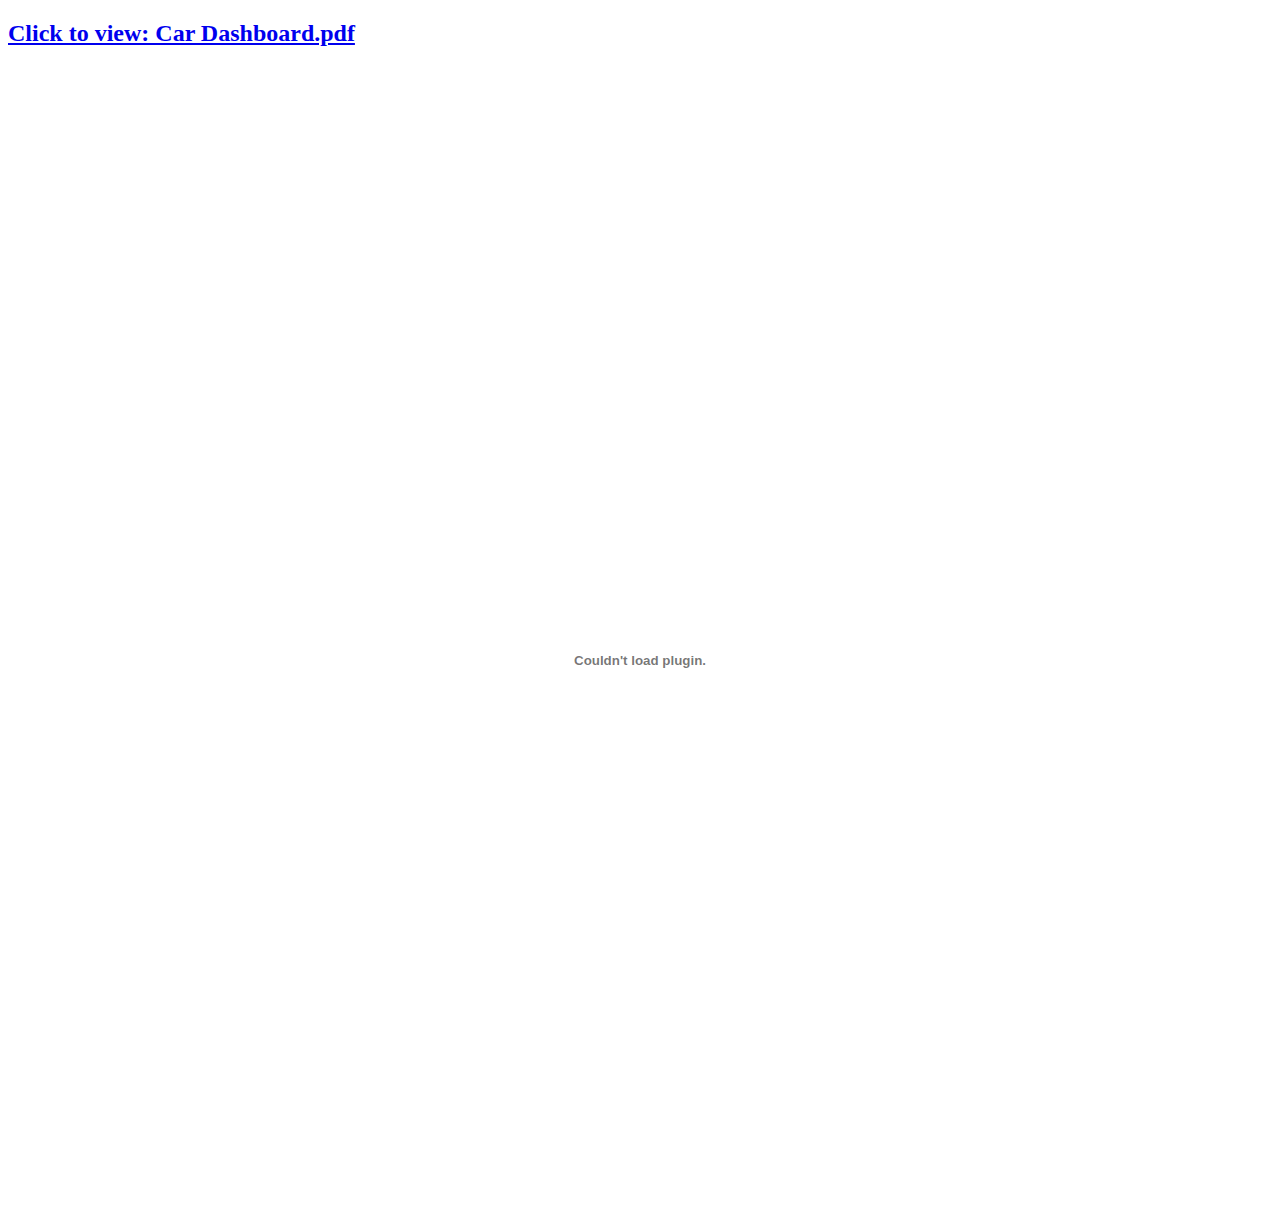
<file: Week5_blender_dashboard/index.html>
<!DOCTYPE html>
<html lang="en">
<head>
    <meta charset="UTF-8">
    <meta name="viewport" content="width=device-width, initial-scale=1.0">
    <title>Document</title>
</head>
<body>
    <h2>
        <a href="./BMW dash blender.pdf" alt="Car Dashboard" target="_blank">
            Click to view: Car Dashboard.pdf
        </a>
    </h2>

    <br>
    <br>
    <br>

    <object data="./BMW dash blender.pdf" type="application/pdf" width="100%" height="1080px">
        <embed src="./BMW dash blender.pdf" type="application/pdf" width="100%" height="1080px">
    </object>
</body>
</html>
</file>
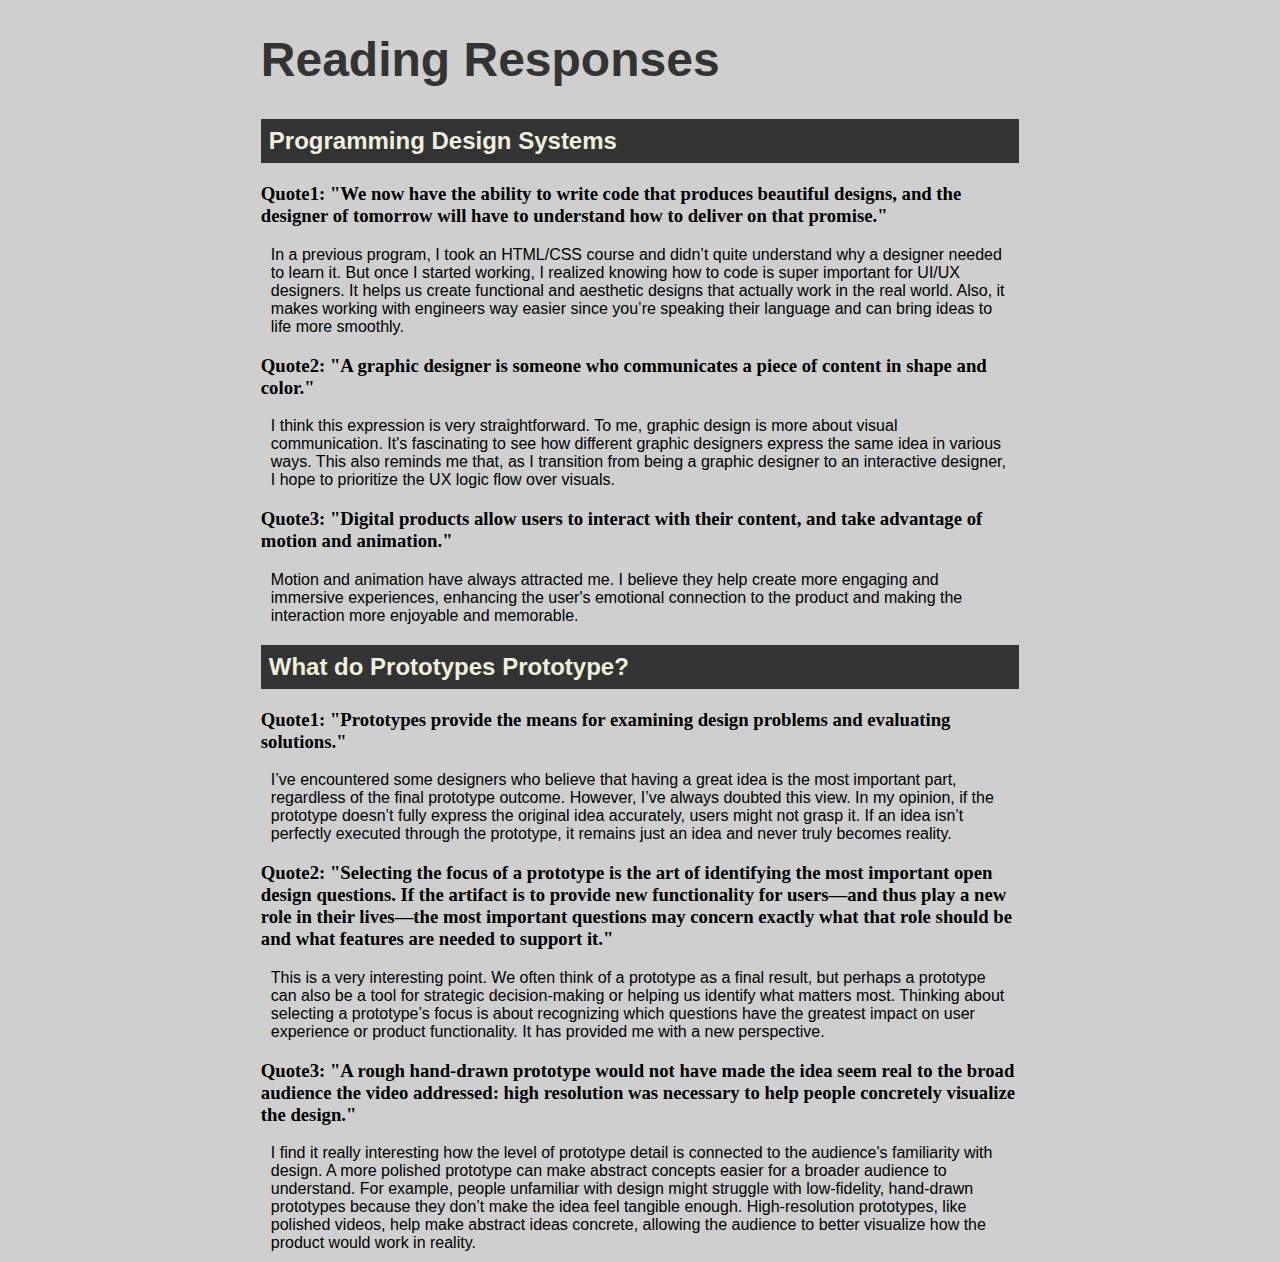
<file: Week6_reading_responses/index.html>
<!DOCTYPE html>
<html lang="en">
<head>
    <meta charset="UTF-8">
    <meta name="viewport" content="width=device-width, initial-scale=1.0">
    <link rel="stylesheet" href="style.css">
</head>
<body>
    <main>
        <h1>Reading Responses</h1>
        <section>
            <h2>
                Programming Design Systems
            </h2>
            <h3>
                Quote1: "We now have the ability to write code that produces beautiful designs, and the designer of tomorrow will have to understand how to deliver on that promise."
            </h3>
            
            <p>  
                In a previous program, I took an HTML/CSS course and didn’t quite understand why a designer needed to learn it. But once I started working, I realized knowing how to code is super important for UI/UX designers. It helps us create functional and aesthetic designs that actually work in the real world. Also, it makes working with engineers way easier since you’re speaking their language and can bring ideas to life more smoothly.
            </p>
            <h3>
                Quote2: "A graphic designer is someone who communicates a piece of content in shape and color."
            </h3>
            
            <p>  
            I think this expression is very straightforward. To me, graphic design is more about visual communication. It's fascinating to see how different graphic designers express the same idea in various ways. This also reminds me that, as I transition from being a graphic designer to an interactive designer, I hope to prioritize the UX logic flow over visuals.
            </p>
            <h3>
                Quote3: "Digital products allow users to interact with their content, and take advantage of motion and animation."
            </h3>
            
            <p>  
                Motion and animation have always attracted me. I believe they help create more engaging and immersive experiences, enhancing the user's emotional connection to the product and making the interaction more enjoyable and memorable.
            </p>
            </section>
            <h2>
                What do Prototypes Prototype?    
            </h2>
            <h3>
                Quote1: "Prototypes provide the means for examining design problems and evaluating solutions."
            </h3>
            <p>  
                I’ve encountered some designers who believe that having a great idea is the most important part, regardless of the final prototype outcome. However, I’ve always doubted this view. In my opinion, if the prototype doesn’t fully express the original idea accurately, users might not grasp it. If an idea isn’t perfectly executed through the prototype, it remains just an idea and never truly becomes reality.
            </p>
            <h3>
                Quote2: "Selecting the focus of a prototype is the art of identifying the most important open design questions. If the artifact is to provide new functionality for users—and thus play a new role in their lives—the most important questions may concern exactly what that role should be and what features are needed to support it."
            </h3>
            <p>  
                This is a very interesting point. We often think of a prototype as a final result, but perhaps a prototype can also be a tool for strategic decision-making or helping us identify what matters most. Thinking about selecting a prototype’s focus is about recognizing which questions have the greatest impact on user experience or product functionality. It has provided me with a new perspective.
            </p>
            <h3>
                Quote3: "A rough hand-drawn prototype would not have made the idea seem real to the broad audience the video addressed: high resolution was necessary to help people concretely visualize the design."
            </h3>
            <p>  
                I find it really interesting how the level of prototype detail is connected to the audience's familiarity with design.  A more polished prototype can make abstract concepts easier for a broader audience to understand. For example, people unfamiliar with design might struggle with low-fidelity, hand-drawn prototypes because they don’t make the idea feel tangible enough. High-resolution prototypes, like polished videos, help make abstract ideas concrete, allowing the audience to better visualize how the product would work in reality.
            </p>
    </main>
</body>
</html>
</file>
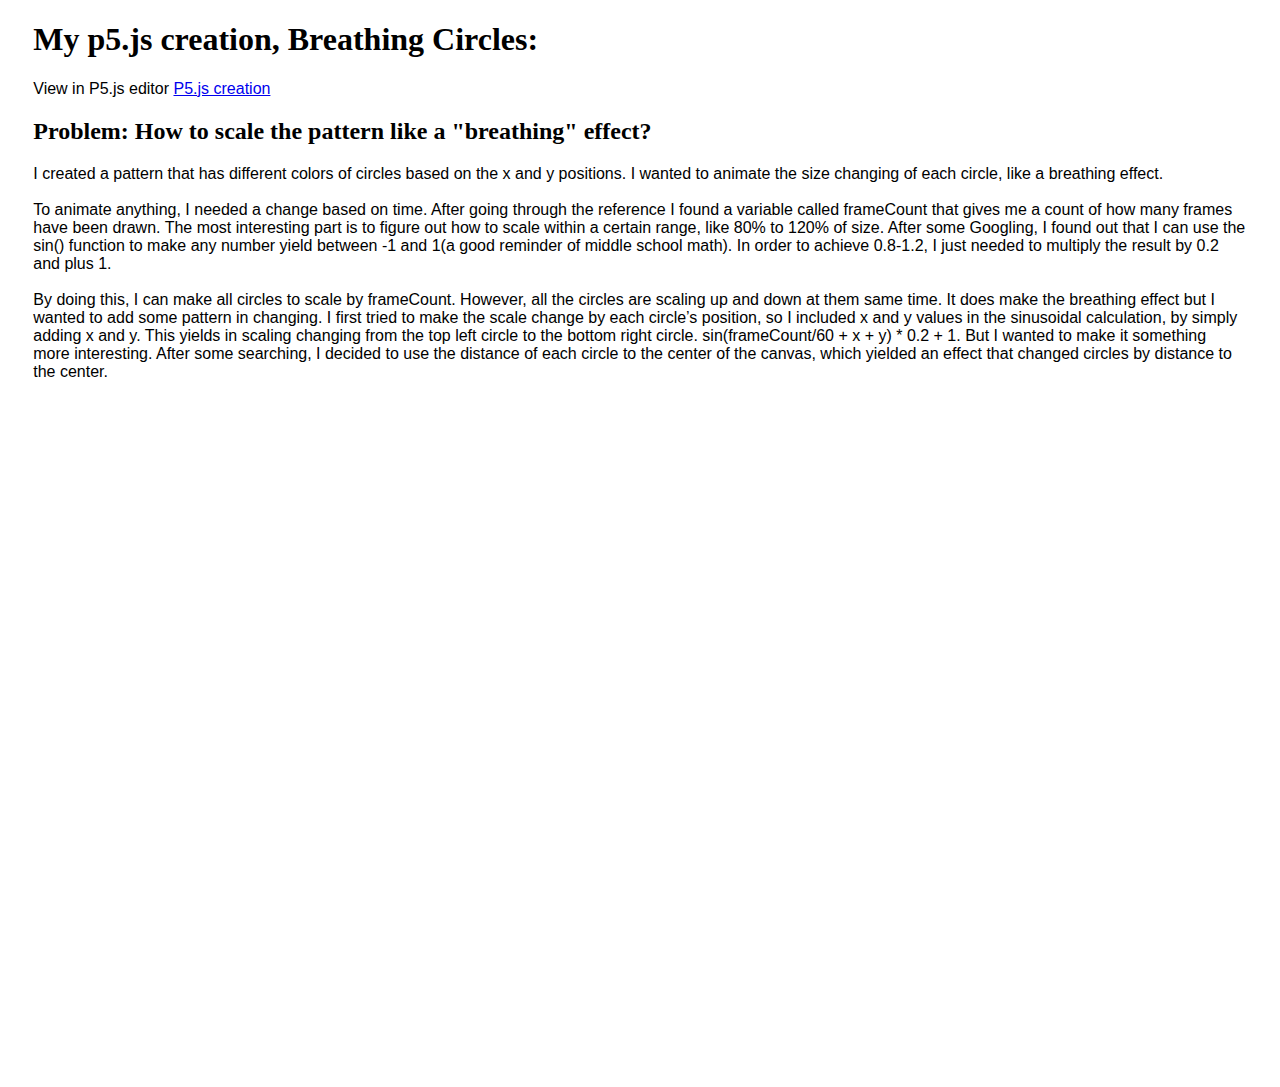
<file: Week8_P5Js/index.html>
<!DOCTYPE html>

<html>

<head>
    <meta charset="utf-8">
    <meta http-equiv="X-UA-Compatible" content="IE=edge">
    <title></title>
    <meta name="description" content="">
    <meta name="viewport" content="width=device-width, initial-scale=1">
    <link rel="stylesheet" href="./style.css">
</head>

<body>
    <main>
        <h1>My p5.js creation, Breathing Circles:</h1>
        <p>
            View in P5.js editor <a href="https://editor.p5js.org/chengfan.tang/sketches/H6q6ufaXg" target="_blank">P5.js creation</a>
        </p>
        <h2>
            Problem: How to scale the pattern like a "breathing" effect?
        </h2>
        <p>
            I created a pattern that has different colors of circles based on the x and y positions. I wanted to animate
            the size changing of each circle, like a breathing effect.
            <br>
            <br>
            To animate anything, I needed a change based on time. After going through the reference I found a variable
            called frameCount that gives me a count of how many frames have been drawn. The most interesting part is to
            figure out how to scale within a certain range, like 80% to 120% of size. After some Googling, I found out
            that I can use the sin() function to make any number yield between -1 and 1(a good reminder of middle school
            math). In order to achieve 0.8-1.2, I just needed to multiply the result by 0.2 and plus 1.
            <br>
            <br>
            By doing this, I can make all circles to scale by frameCount. However, all the circles are scaling up and
            down at them same time. It does make the breathing effect but I wanted to add some pattern in changing. I
            first tried to make the scale change by each circle’s position, so I included x and y values in the
            sinusoidal calculation, by simply adding x and y. This yields in scaling changing from the top left circle
            to the bottom right circle. sin(frameCount/60 + x + y) * 0.2 + 1. But I wanted to make it something more
            interesting. After some searching, I decided to use the distance of each circle to the center of the canvas,
            which yielded an effect that changed circles by distance to the center.

        </p>
        <div style="padding-bottom:56.25%; position:relative; display:block; width: 100%">
            <iframe width="100%" height="100%" src="https://editor.p5js.org/chengfan.tang/full/H6q6ufaXg"
                frameborder="0" allowfullscreen="" style="position:absolute; top:0; left: 0">
            </iframe>
        </div>
        
    </main>
</body>

</html>
</file>
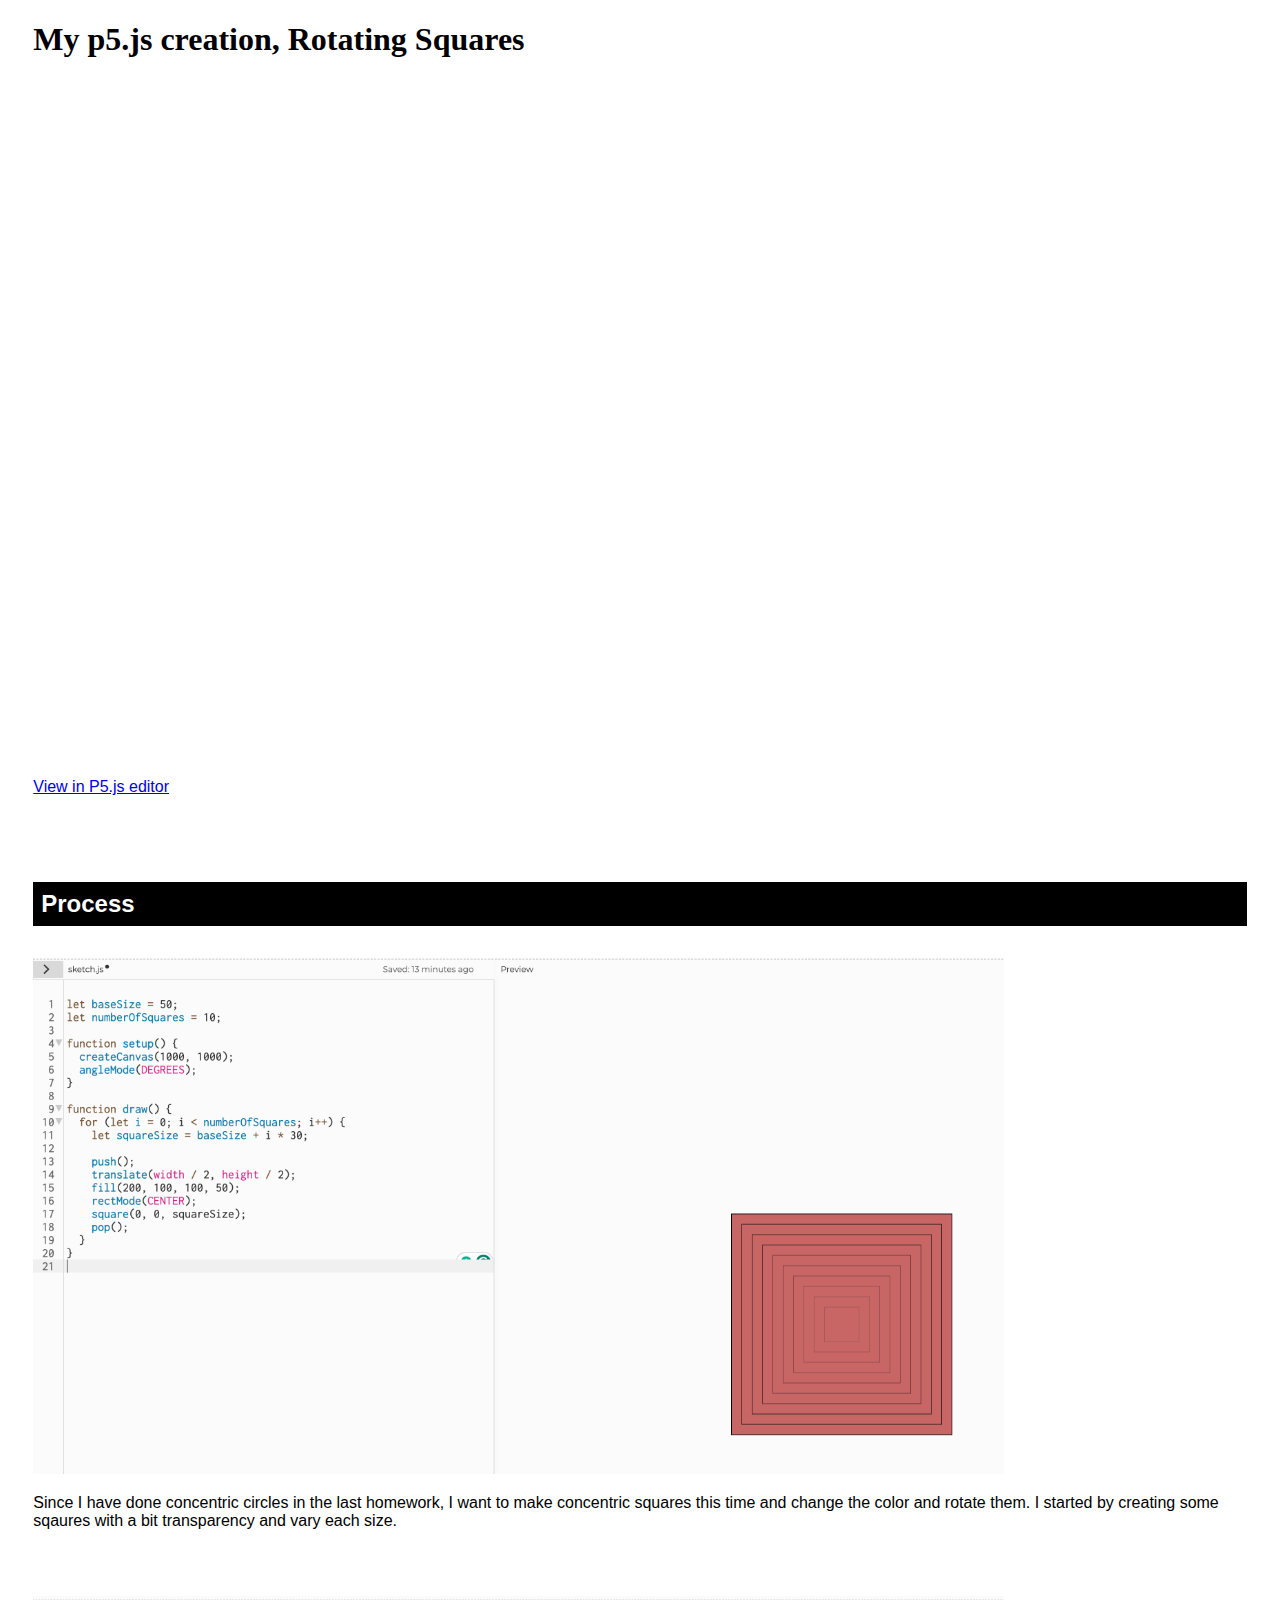
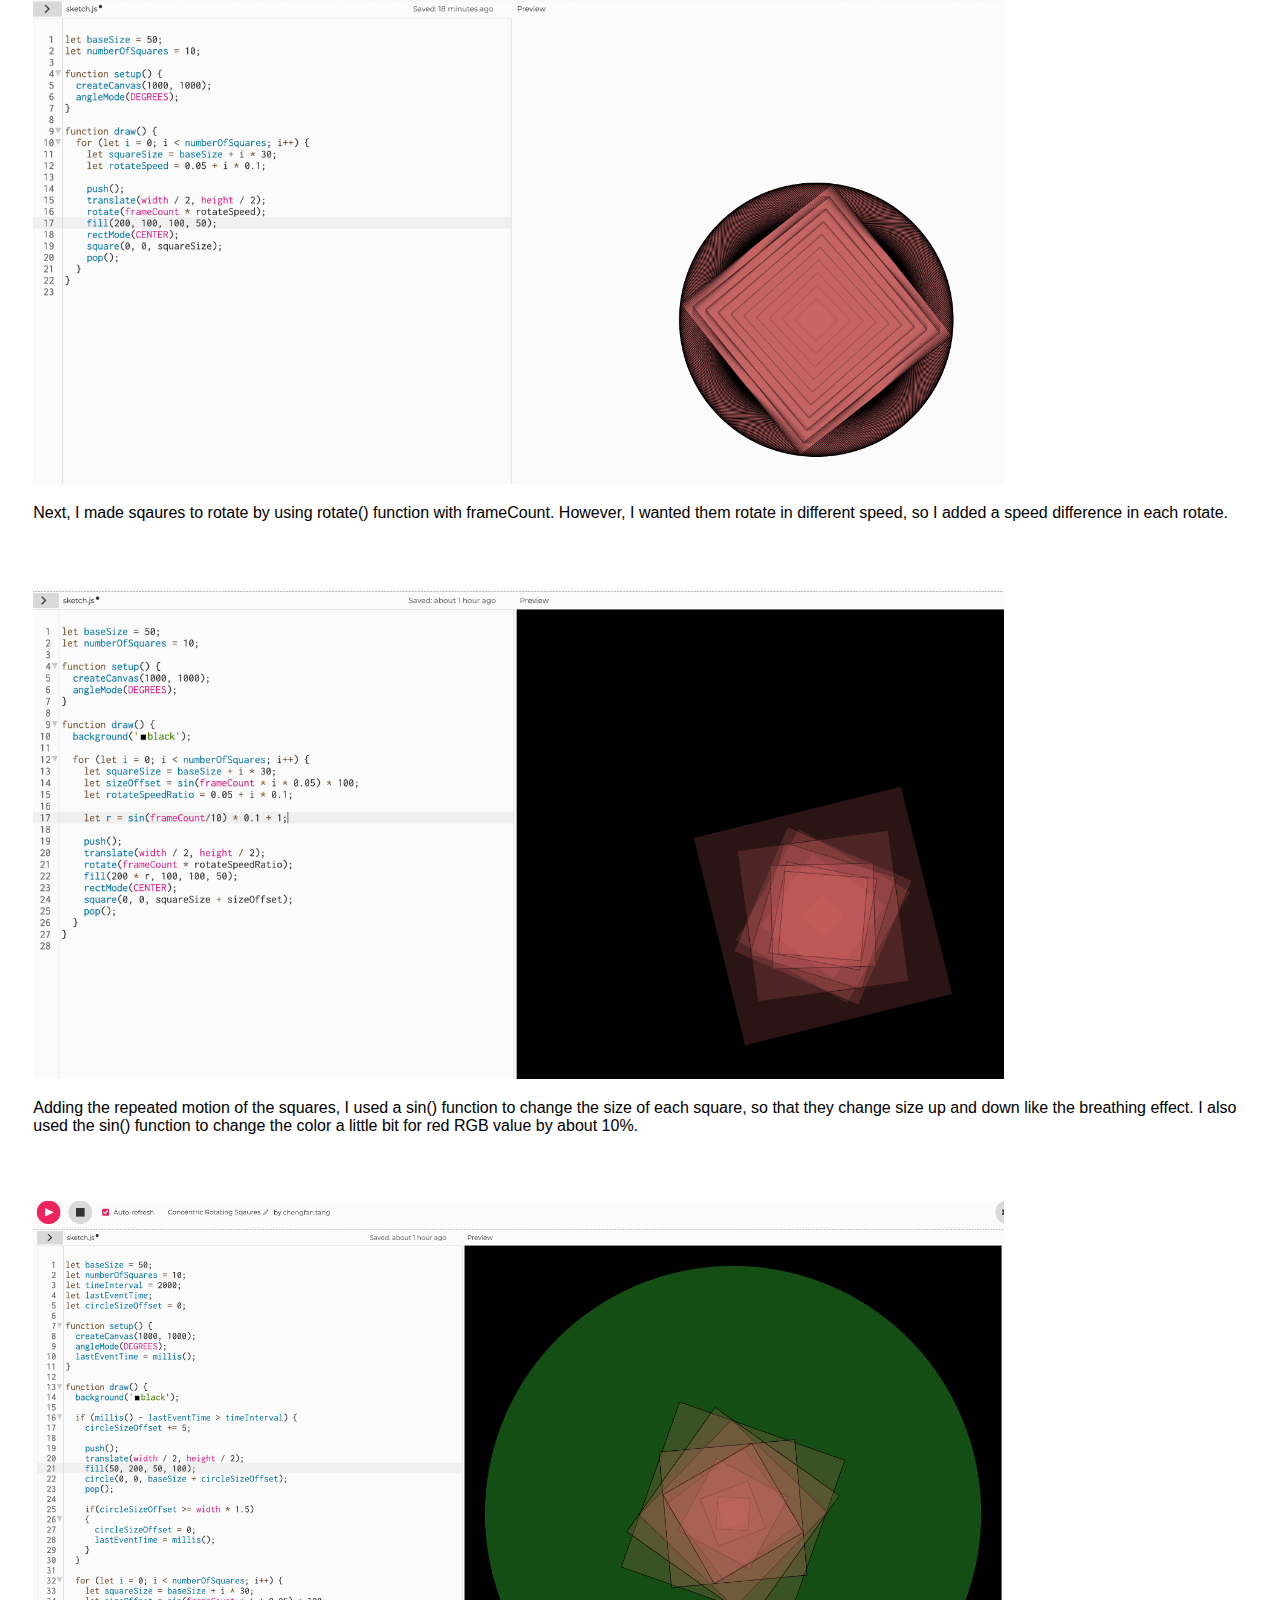
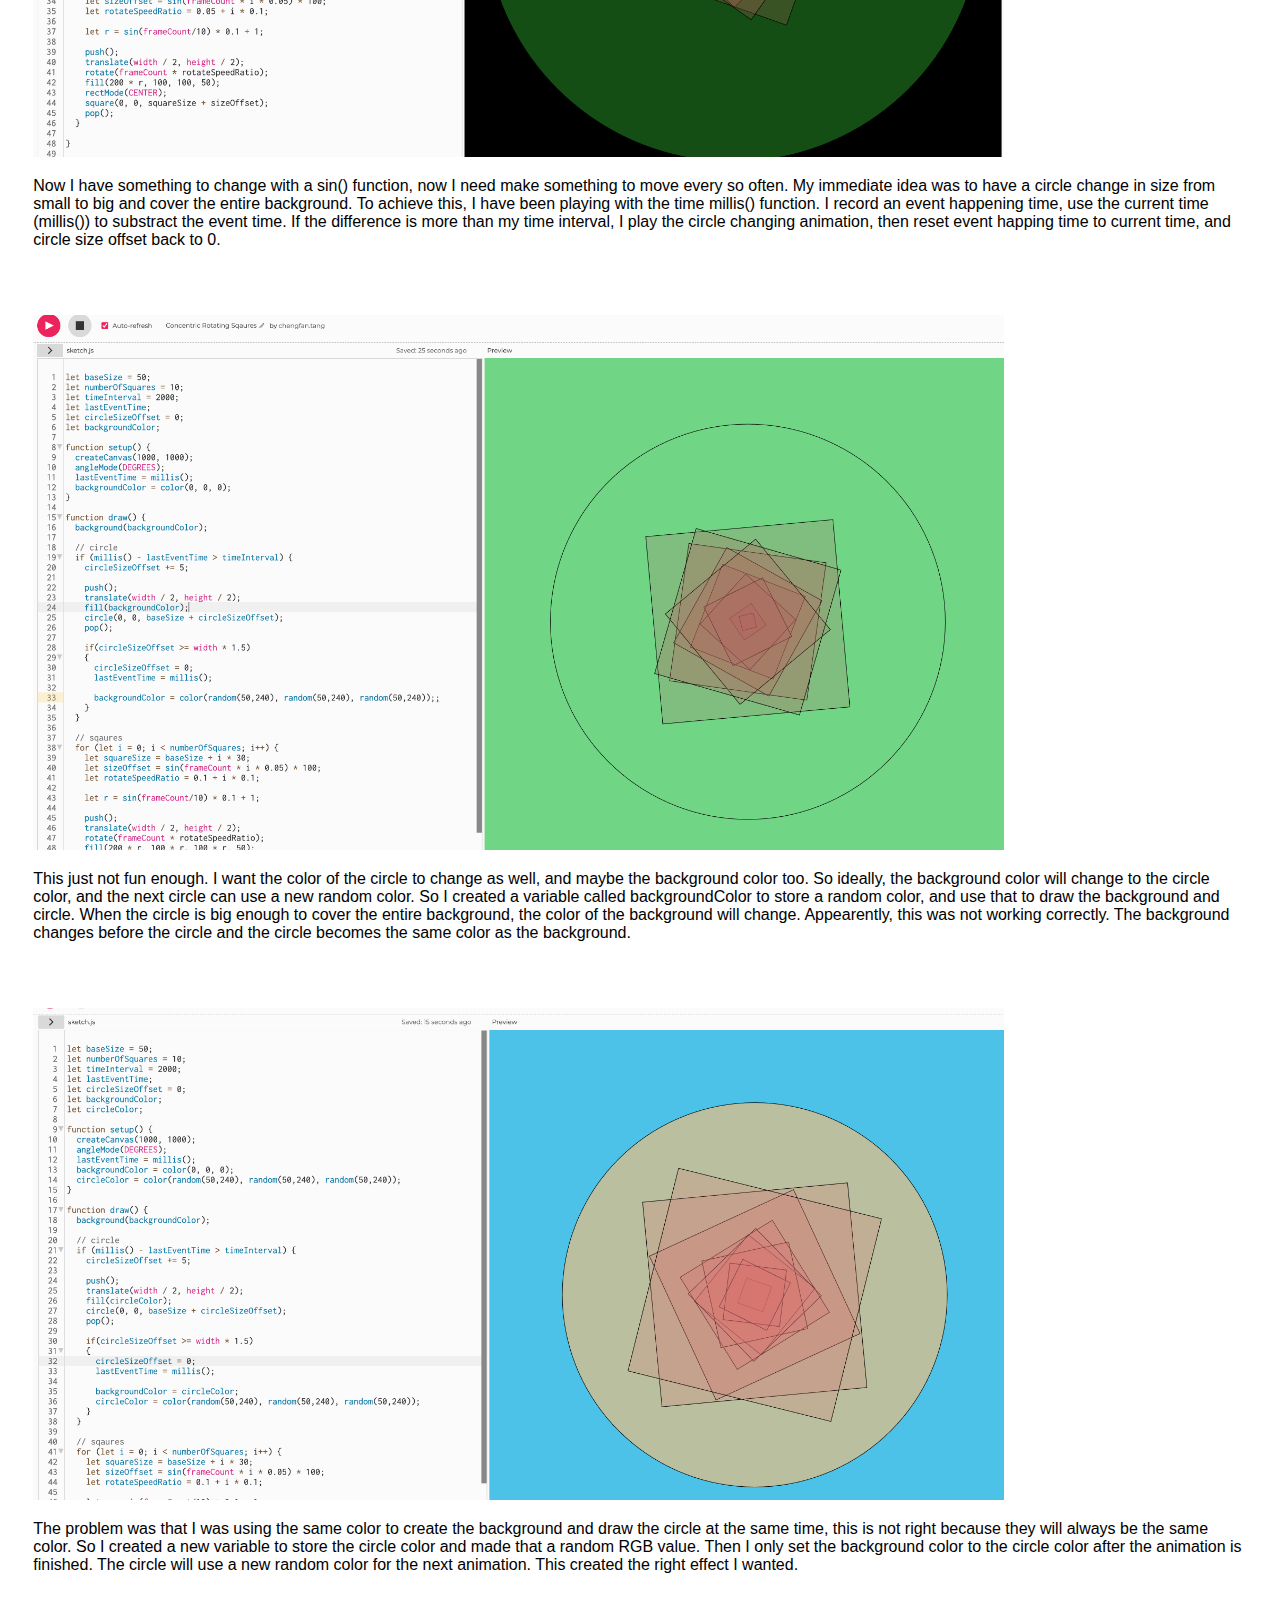
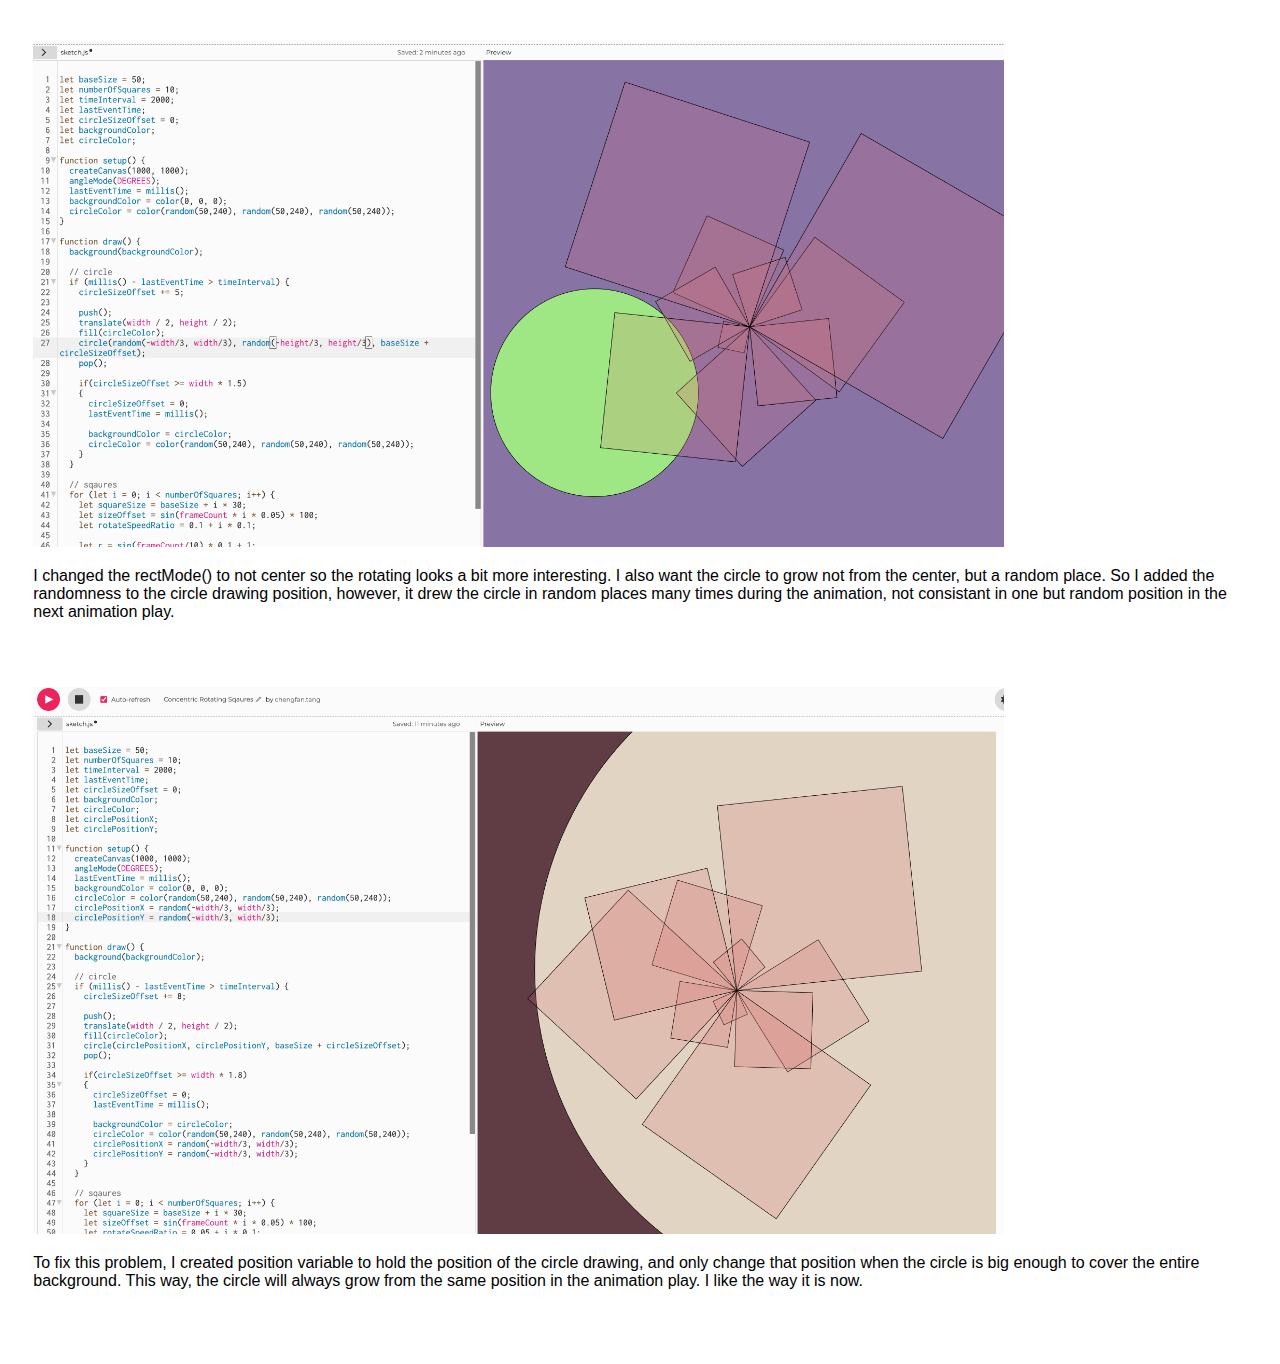
<file: Week9/index.html>
<!DOCTYPE html>

<html>

<head>
    <meta charset="utf-8">
    <meta http-equiv="X-UA-Compatible" content="IE=edge">
    <title></title>
    <meta name="description" content="">
    <meta name="viewport" content="width=device-width, initial-scale=1">
    <link rel="stylesheet" href="./style.css">
</head>

<body>
    <main>
        <h1>My p5.js creation, Rotating Squares</h1>
        <div style="padding-bottom:56.25%; position:relative; display:block; width: 100%">
            <iframe width="100%" height="100%" src="https://editor.p5js.org/chengfan.tang/full/kR0QJSQgi"
                frameborder="0" allowfullscreen="" style="position:absolute; top:0; left: 0">
            </iframe>
        </div>
        <p>
            <a href="https://editor.p5js.org/chengfan.tang/sketches/kR0QJSQgi" target="_blank">View in P5.js editor</a>
        </p>
        <br>
        <h2>Process</h2>
        <img src="./assets/RotatingSquares1.png" alt="">
        <p>
            Since I have done concentric circles in the last homework, I want to make concentric squares this time and change the color and rotate them. I started by creating some sqaures with a bit transparency and vary each size.
        </p>
        <br>

        <img src="./assets/RotatingSquares2.png" alt="">
        <p>
            Next, I made sqaures to rotate by using rotate() function with frameCount. However, I wanted them rotate in different speed, so I added a speed difference in each rotate.
        </p>
        <br>
        
        <img src="./assets/RotatingSquares3.png" alt="">
        <p>
            Adding the repeated motion of the squares, I used a sin() function to change the size of each square, so that they change size up and down like the breathing effect. I also used the sin() function to change the color a little bit for red RGB value by about 10%.
        </p>
        <br>
        
        <img src="./assets/RotatingSquares4.png" alt="">
        <p>
            Now I have something to change with a sin() function, now I need make something to move every so often. My immediate idea was to have a circle change in size from small to big and cover the entire background. To achieve this, I have been playing with the time millis() function. I record an event happening time, use the current time (millis()) to substract the event time. If the difference is more than my time interval, I play the circle changing animation, then reset event happing time to current time, and circle size offset back to 0. 
        </p>
        <br>
        
        <img src="./assets/RotatingSquares5.png" alt="">
        <p>
            This just not fun enough. I want the color of the circle to change as well, and maybe the background color too. So ideally, the background color will change to the circle color, and the next circle can use a new random color. So I created a variable called backgroundColor to store a random color, and use that to draw the background and circle. When the circle is big enough to cover the entire background, the color of the background will change. Appearently, this was not working correctly. The background changes before the circle and the circle becomes the same color as the background.
        </p>
        <br>
        
        <img src="./assets/RotatingSquares6.png" alt="">
        <p>
            The problem was that I was using the same color to create the background and draw the circle at the same time, this is not right because they will always be the same color. So I created a new variable to store the circle color and made that a random RGB value. Then I only set the background color to the circle color after the animation is finished. The circle will use a new random color for the next animation. This created the right effect I wanted.
        </p>
        <br>
        
        <img src="./assets/RotatingSquares7.png" alt="">
        <p>
            I changed the rectMode() to not center so the rotating looks a bit more interesting. I also want the circle to grow not from the center, but a random place. So I added the randomness to the circle drawing position, however, it drew the circle in random places many times during the animation, not consistant in one but random position in the next animation play.
        </p>
        <br>

        <img src="./assets/RotatingSquares8.png" alt="">
        <p>
            To fix this problem, I created position variable to hold the position of the circle drawing, and only change that position when the circle is big enough to cover the entire background. This way, the circle will always grow from the same position in the animation play. I like the way it is now.
        </p>
        <br>
        
    </main>
</body>

</html>
</file>
<file: Week10/style.css>
main {
    margin: 0 5%;
}

p {
    font-family: 'Roboto', sans-serif;
    margin-right: 20%;
    padding-bottom: 2rem;
    font-size: 18px;
}

h2 {
    font-family: 'Roboto', sans-serif;
    padding: .5rem;
    background-color: black;
    color: white;
    margin-bottom: 2rem;
}

img{
    max-width: 80%;
    height: auto;
}
</file>
<file: Week10_OOP/style.css>
main {
    margin: 0 5%;
}

p {
    font-family: 'Roboto', sans-serif;
    margin-right: 20%;
    padding-bottom: 2rem;
    font-size: 18px;
}

h2 {
    font-family: 'Roboto', sans-serif;
    padding: .5rem;
    background-color: black;
    color: white;
    margin-bottom: 2rem;
}

img{
    max-width: 80%;
    height: auto;
}
</file>
<file: Week11_NaturalForces/style.css>
main {
    margin: 0 5%;
}

p {
    font-family: 'Roboto', sans-serif;
    margin-right: 20%;
    padding-bottom: 2rem;
    font-size: 18px;
}

h2 {
    font-family: 'Roboto', sans-serif;
    padding: .5rem;
    background-color: black;
    color: white;
    margin-bottom: 2rem;
}

img{
    max-width: 80%;
    height: auto;
}
</file>
<file: Week12_InteractivePrototype/style.css>
main {
    margin: 0 5%;
}

p {
    font-family: 'Roboto', sans-serif;
    margin-right: 20%;
    padding-bottom: 2rem;
    font-size: 18px;
}

h2 {
    font-family: 'Roboto', sans-serif;
    padding: .5rem;
    background-color: black;
    color: white;
    margin-bottom: 2rem;
}

img{
    max-width: 80%;
    height: auto;
}
</file>
<file: Week13_RefineInteractive/style.css>
main {
    margin: 0 5%;
}

p {
    font-family: 'Roboto', sans-serif;
    margin-right: 20%;
    padding-bottom: 2rem;
    font-size: 18px;
}

h2 {
    font-family: 'Roboto', sans-serif;
    padding: .5rem;
    background-color: black;
    color: white;
    margin-bottom: 2rem;
}

img{
    max-width: 80%;
    height: auto;
}
</file>
<file: Week3_JavaScriptPuzzle/style.css>
body {
    text-align: center;
    font-family:'Segoe UI', Tahoma, Geneva, Verdana, sans-serif;
    background-color:#121212;
    color: azure;
}

.card {
    height: 100px; 
    width: 100px;
    background-color: rgb(196, 97, 246);
    display: flex;
    justify-content: center;
    align-items: center;
    font-family: 'Gill Sans', 'Gill Sans MT', Calibri, 'Trebuchet MS', sans-serif;
    color: azure;
    font-size: 3rem;
    border-radius: 10%;
}

.card.flipped {
    background-color: rgb(126, 222, 53);
}

#restart-button {
    color: azure;
    background-color: #121212;
    border: none;
    padding: 10px 20px; 
    font-size: 16px; 
    border-radius: 5px; 
    border-style: solid;
    border-color: azure;
}
#restart-button:hover {
    background-color: #555;
}

#game-board {
    display: grid;
    grid-template-columns: repeat(4, 100px);
    column-gap: 10px;
    row-gap: 10px;
    justify-content: center;
    margin: 30px 0;
}
</file>
<file: Week6_reading_responses/style.css>
h1 {
    font-size: 3rem;
    font-family:Impact, Haettenschweiler, 'Arial Narrow Bold', sans-serif;
    color: rgb(51, 51, 51);
}
h2 {
background-color: rgb(51, 51, 51);
color: rgb(240, 240, 223);
padding: .5rem;
font-family:sans-serif;
}
h4 {
    font-family: 'Roboto', sans-serif;
}
p {
    font-family: 'Roboto', sans-serif;
    margin: 10px;
}
main {
    margin: 0 20%;
}

body {
    background-color: rgb(207, 207, 207);
}
</file>
<file: Week8_P5Js/style.css>
main {
    margin: 0 2%;
}

p {
    font-family: 'Roboto', sans-serif;
}
</file>
<file: Week9/style.css>
main {
    margin: 0 2%;
}

p {
    font-family: 'Roboto', sans-serif;
    padding-bottom: 2rem;
}

h2 {
    font-family: 'Roboto', sans-serif;
    padding: .5rem;
    background-color: black;
    color: white;
    margin-bottom: 2rem;
}

img{
    max-width: 80%;
    height: auto;
}
</file>
